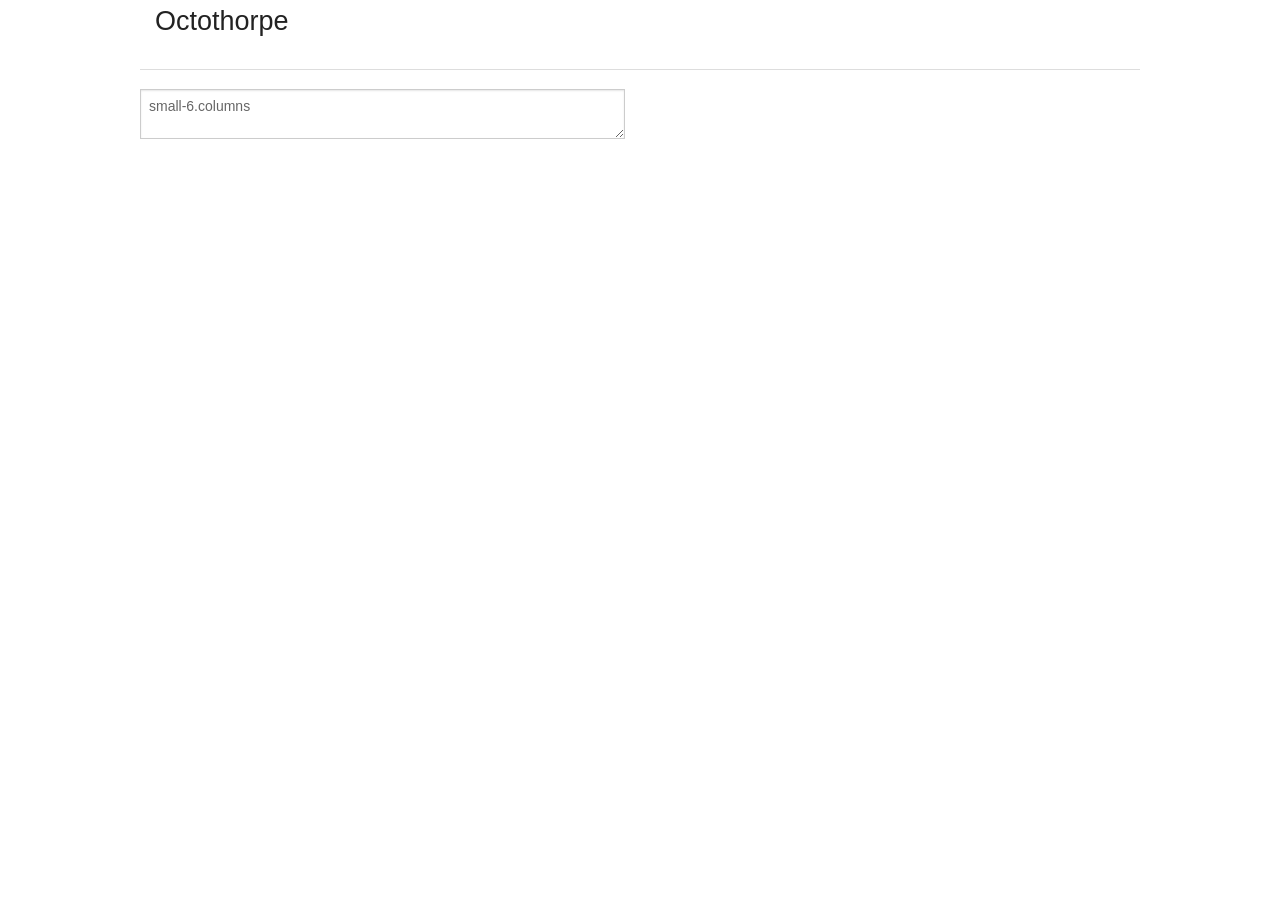
<file: index.html>
<!doctype html>
<html class="no-js" lang="en">
  <head>
    <meta charset="utf-8" />
    <meta name="viewport" content="width=device-width, initial-scale=1.0" />
    <title>Foundation</title>
    <link rel="stylesheet" href="css/app.css" />
    <script src="bower_components/modernizr/modernizr.js"></script>
  </head>
  <body>
    <div class="row">
      <div class="large-12 columns">
        <h3>Octothorpe</h3>
      </div>
    </div>
    
   <!--  <div class="row">
      <div class="large-12 columns">
        <div class="panel">
          <h3>We&rsquo;re stoked you want to try Foundation! </h3>
          <p>To get going, this file (index.html) includes some basic styles you can modify, play around with, or totally destroy to get going.</p>
          <p>Once you've exhausted the fun in this document, you should check out:</p>
          <div class="row">
            <div class="large-4 medium-4 columns">
              <p><a href="http://foundation.zurb.com/docs">Foundation Documentation</a><br />Everything you need to know about using the framework.</p>
            </div>
            <div class="large-4 medium-4 columns">
              <p><a href="http://zurb.com/university/code-skills">Foundation Code Skills</a><br />These online courses offer you a chance to better understand how Foundation works and how you can master it to create awesome projects.</p>
            </div>
            <div class="large-4 medium-4 columns">
              <p><a href="http://foundation.zurb.com/forum">Foundation Forum</a><br />Join the Foundation community to ask a question or show off your knowlege.</p>
            </div>
          </div>
          <div class="row">
            <div class="large-4 medium-4 medium-push-2 columns">
              <p><a href="http://github.com/zurb/foundation">Foundation on Github</a><br />Latest code, issue reports, feature requests and more.</p>
            </div>
            <div class="large-4 medium-4 medium-pull-2 columns">
              <p><a href="https://twitter.com/ZURBfoundation">@zurbfoundation</a><br />Ping us on Twitter if you have questions. When you build something with this we'd love to see it (and send you a totally boss sticker).</p>
            </div>        
          </div>
        </div>
      </div>
    </div> -->

<!-- Grid Example -->
    <div class="row">
<!-- 
      <div class="large-8 medium-8 columns">
        <h5>Here&rsquo;s your basic grid:</h5>
        

        <div class="row">
          <div class="large-12 columns">
            <div class="callout panel">
              <p><strong>This is a twelve column section in a row.</strong> Each of these includes a div.panel element so you can see where the columns are - it's not required at all for the grid.</p>
            </div>
          </div>
        </div>
        <div class="row">
          <div class="large-6 medium-6 columns">
            <div class="callout panel">
              <p>Six columns</p>
            </div>
          </div>
          <div class="large-6 medium-6 columns">
            <div class="callout panel">
              <p>Six columns</p>
            </div>
          </div>
        </div>
        <div class="row">
          <div class="large-4 medium-4 small-4 columns">
            <div class="callout panel">
              <p>Four columns</p>
            </div>
          </div>
          <div class="large-4 medium-4 small-4 columns">
            <div class="callout panel">
              <p>Four columns</p>
            </div>
          </div>
          <div class="large-4 medium-4 small-4 columns">
            <div class="callout panel">
              <p>Four columns</p>
            </div>
          </div>
        </div>
         -->
        <hr />
                
        <!-- <h5>We bet you&rsquo;ll need a form somewhere:</h5> -->
        <form>

      
    

          <div class="row">
            
            <div class="large-6 columns">
              
              <textarea id="markdown" placeholder="small-6.columns"></textarea>
            </div>

            <div class="large-6 columns">
              
                <div id="output"></div>
              <!-- <textarea id="output" placeholder="small-6.columns"></textarea> -->
            </div>

          </div>
        </form>
      </div>     

      
    </div>

    <script src="bower_components/jquery/dist/jquery.min.js"></script>
    <script src="bower_components/foundation/js/foundation.min.js"></script>
    <script src="js/app.js"></script>
  </body>
</html>
</file>
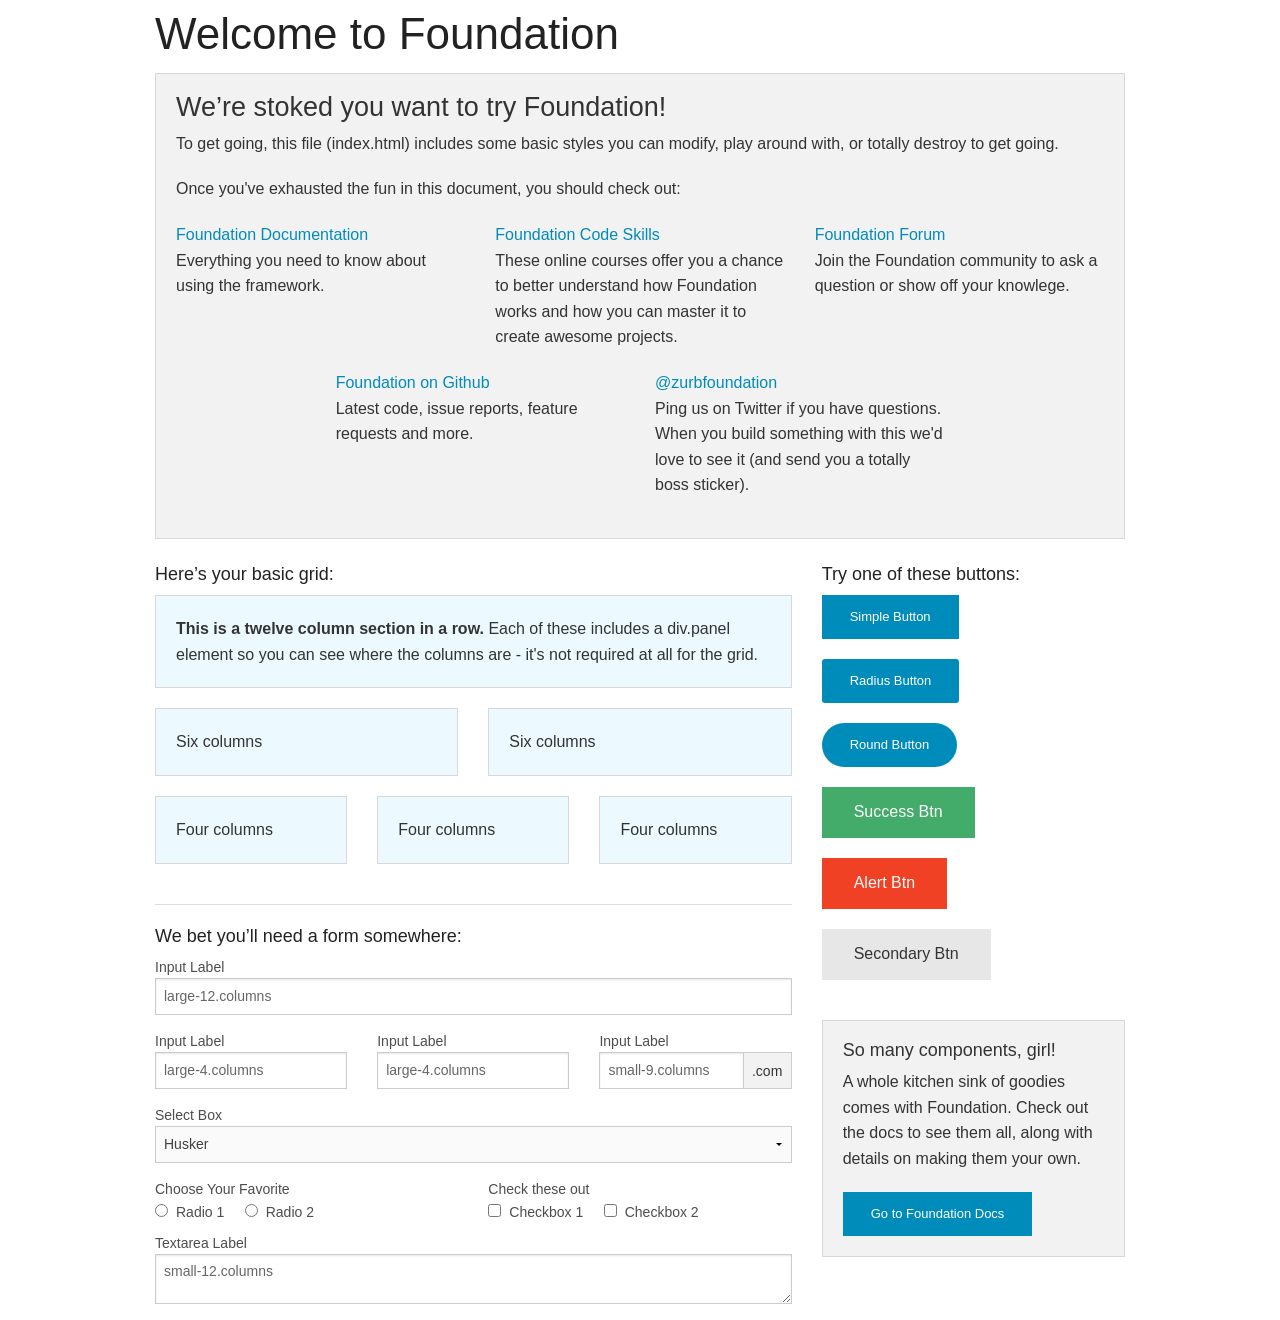
<file: back.html>
<!doctype html>
<html class="no-js" lang="en">
  <head>
    <meta charset="utf-8" />
    <meta name="viewport" content="width=device-width, initial-scale=1.0" />
    <title>Foundation</title>
    <link rel="stylesheet" href="css/app.css" />
    <script src="bower_components/modernizr/modernizr.js"></script>
  </head>
  <body>
    <div class="row">
      <div class="large-12 columns">
        <h1>Welcome to Foundation</h1>
      </div>
    </div>
    
    <div class="row">
      <div class="large-12 columns">
        <div class="panel">
          <h3>We&rsquo;re stoked you want to try Foundation! </h3>
          <p>To get going, this file (index.html) includes some basic styles you can modify, play around with, or totally destroy to get going.</p>
          <p>Once you've exhausted the fun in this document, you should check out:</p>
          <div class="row">
            <div class="large-4 medium-4 columns">
              <p><a href="http://foundation.zurb.com/docs">Foundation Documentation</a><br />Everything you need to know about using the framework.</p>
            </div>
            <div class="large-4 medium-4 columns">
              <p><a href="http://zurb.com/university/code-skills">Foundation Code Skills</a><br />These online courses offer you a chance to better understand how Foundation works and how you can master it to create awesome projects.</p>
            </div>
            <div class="large-4 medium-4 columns">
              <p><a href="http://foundation.zurb.com/forum">Foundation Forum</a><br />Join the Foundation community to ask a question or show off your knowlege.</p>
            </div>
          </div>
          <div class="row">
            <div class="large-4 medium-4 medium-push-2 columns">
              <p><a href="http://github.com/zurb/foundation">Foundation on Github</a><br />Latest code, issue reports, feature requests and more.</p>
            </div>
            <div class="large-4 medium-4 medium-pull-2 columns">
              <p><a href="https://twitter.com/ZURBfoundation">@zurbfoundation</a><br />Ping us on Twitter if you have questions. When you build something with this we'd love to see it (and send you a totally boss sticker).</p>
            </div>        
          </div>
        </div>
      </div>
    </div>

    <div class="row">
      <div class="large-8 medium-8 columns">
        <h5>Here&rsquo;s your basic grid:</h5>
        <!-- Grid Example -->

        <div class="row">
          <div class="large-12 columns">
            <div class="callout panel">
              <p><strong>This is a twelve column section in a row.</strong> Each of these includes a div.panel element so you can see where the columns are - it's not required at all for the grid.</p>
            </div>
          </div>
        </div>
        <div class="row">
          <div class="large-6 medium-6 columns">
            <div class="callout panel">
              <p>Six columns</p>
            </div>
          </div>
          <div class="large-6 medium-6 columns">
            <div class="callout panel">
              <p>Six columns</p>
            </div>
          </div>
        </div>
        <div class="row">
          <div class="large-4 medium-4 small-4 columns">
            <div class="callout panel">
              <p>Four columns</p>
            </div>
          </div>
          <div class="large-4 medium-4 small-4 columns">
            <div class="callout panel">
              <p>Four columns</p>
            </div>
          </div>
          <div class="large-4 medium-4 small-4 columns">
            <div class="callout panel">
              <p>Four columns</p>
            </div>
          </div>
        </div>
        
        <hr />
                
        <h5>We bet you&rsquo;ll need a form somewhere:</h5>
        <form>
          <div class="row">
            <div class="large-12 columns">
              <label>Input Label</label>
              <input type="text" placeholder="large-12.columns" />
            </div>
          </div>
          <div class="row">
            <div class="large-4 medium-4 columns">
              <label>Input Label</label>
              <input type="text" placeholder="large-4.columns" />
            </div>
            <div class="large-4 medium-4 columns">
              <label>Input Label</label>
              <input type="text" placeholder="large-4.columns" />
            </div>
            <div class="large-4 medium-4 columns">
              <div class="row collapse">
                <label>Input Label</label>
                <div class="small-9 columns">
                  <input type="text" placeholder="small-9.columns" />
                </div>
                <div class="small-3 columns">
                  <span class="postfix">.com</span>
                </div>
              </div>
            </div>
          </div>
          <div class="row">
            <div class="large-12 columns">
              <label>Select Box</label>
              <select>
                <option value="husker">Husker</option>
                <option value="starbuck">Starbuck</option>
                <option value="hotdog">Hot Dog</option>
                <option value="apollo">Apollo</option>
              </select>
            </div>
          </div>
          <div class="row">
            <div class="large-6 medium-6 columns">
              <label>Choose Your Favorite</label>
              <input type="radio" name="pokemon" value="Red" id="pokemonRed"><label for="pokemonRed">Radio 1</label>
              <input type="radio" name="pokemon" value="Blue" id="pokemonBlue"><label for="pokemonBlue">Radio 2</label>
            </div>
            <div class="large-6 medium-6 columns">
              <label>Check these out</label>
              <input id="checkbox1" type="checkbox"><label for="checkbox1">Checkbox 1</label>
              <input id="checkbox2" type="checkbox"><label for="checkbox2">Checkbox 2</label>
            </div>
          </div>
          <div class="row">
            <div class="large-12 columns">
              <label>Textarea Label</label>
              <textarea placeholder="small-12.columns"></textarea>
            </div>
          </div>
        </form>
      </div>     

      <div class="large-4 medium-4 columns">
        <h5>Try one of these buttons:</h5>
        <p><a href="#" class="small button">Simple Button</a><br/>
        <a href="#" class="small radius button">Radius Button</a><br/>
        <a href="#" class="small round button">Round Button</a><br/>            
        <a href="#" class="medium success button">Success Btn</a><br/>
        <a href="#" class="medium alert button">Alert Btn</a><br/>
        <a href="#" class="medium secondary button">Secondary Btn</a></p>           
        <div class="panel">
          <h5>So many components, girl!</h5>
          <p>A whole kitchen sink of goodies comes with Foundation. Check out the docs to see them all, along with details on making them your own.</p>
          <a href="http://foundation.zurb.com/docs/" class="small button">Go to Foundation Docs</a>          
        </div>
      </div>
    </div>

    <script src="bower_components/jquery/dist/jquery.min.js"></script>
    <script src="bower_components/foundation/js/foundation.min.js"></script>
    <script src="js/app.js"></script>
  </body>
</html>
</file>
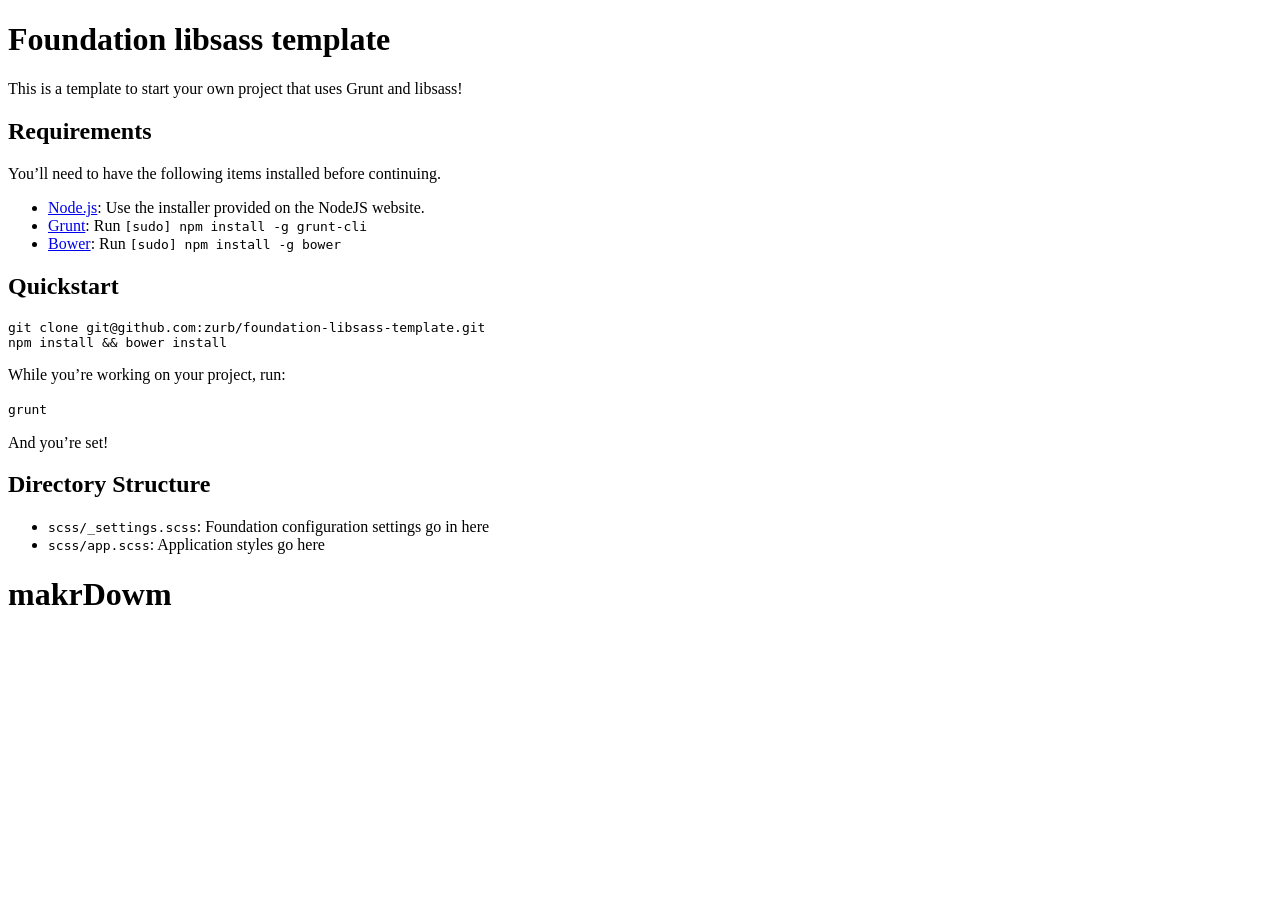
<file: README.html>
<!DOCTYPE html>
<html>
<head>
	<meta charset="utf-8"/>
</head>
<body>
<h1 id="foundationlibsasstemplate">Foundation libsass template</h1>

<p>This is a template to start your own project that uses Grunt and libsass!</p>

<h2 id="requirements">Requirements</h2>

<p>You&#8217;ll need to have the following items installed before continuing.</p>

<ul>
<li><a href="http://nodejs.org">Node.js</a>: Use the installer provided on the NodeJS website.</li>
<li><a href="http://gruntjs.com/">Grunt</a>: Run <code>[sudo] npm install -g grunt-cli</code></li>
<li><a href="http://bower.io">Bower</a>: Run <code>[sudo] npm install -g bower</code></li>
</ul>

<h2 id="quickstart">Quickstart</h2>

<pre><code class="bash">git clone git@github.com:zurb/foundation-libsass-template.git
npm install &amp;&amp; bower install
</code></pre>

<p>While you&#8217;re working on your project, run:</p>

<p><code>grunt</code></p>

<p>And you&#8217;re set!</p>

<h2 id="directorystructure">Directory Structure</h2>

<ul>
<li><code>scss/_settings.scss</code>: Foundation configuration settings go in here</li>
<li><code>scss/app.scss</code>: Application styles go here</li>
</ul>

<h1 id="makrdowm">makrDowm</h1>

</body>
</html>
</file>
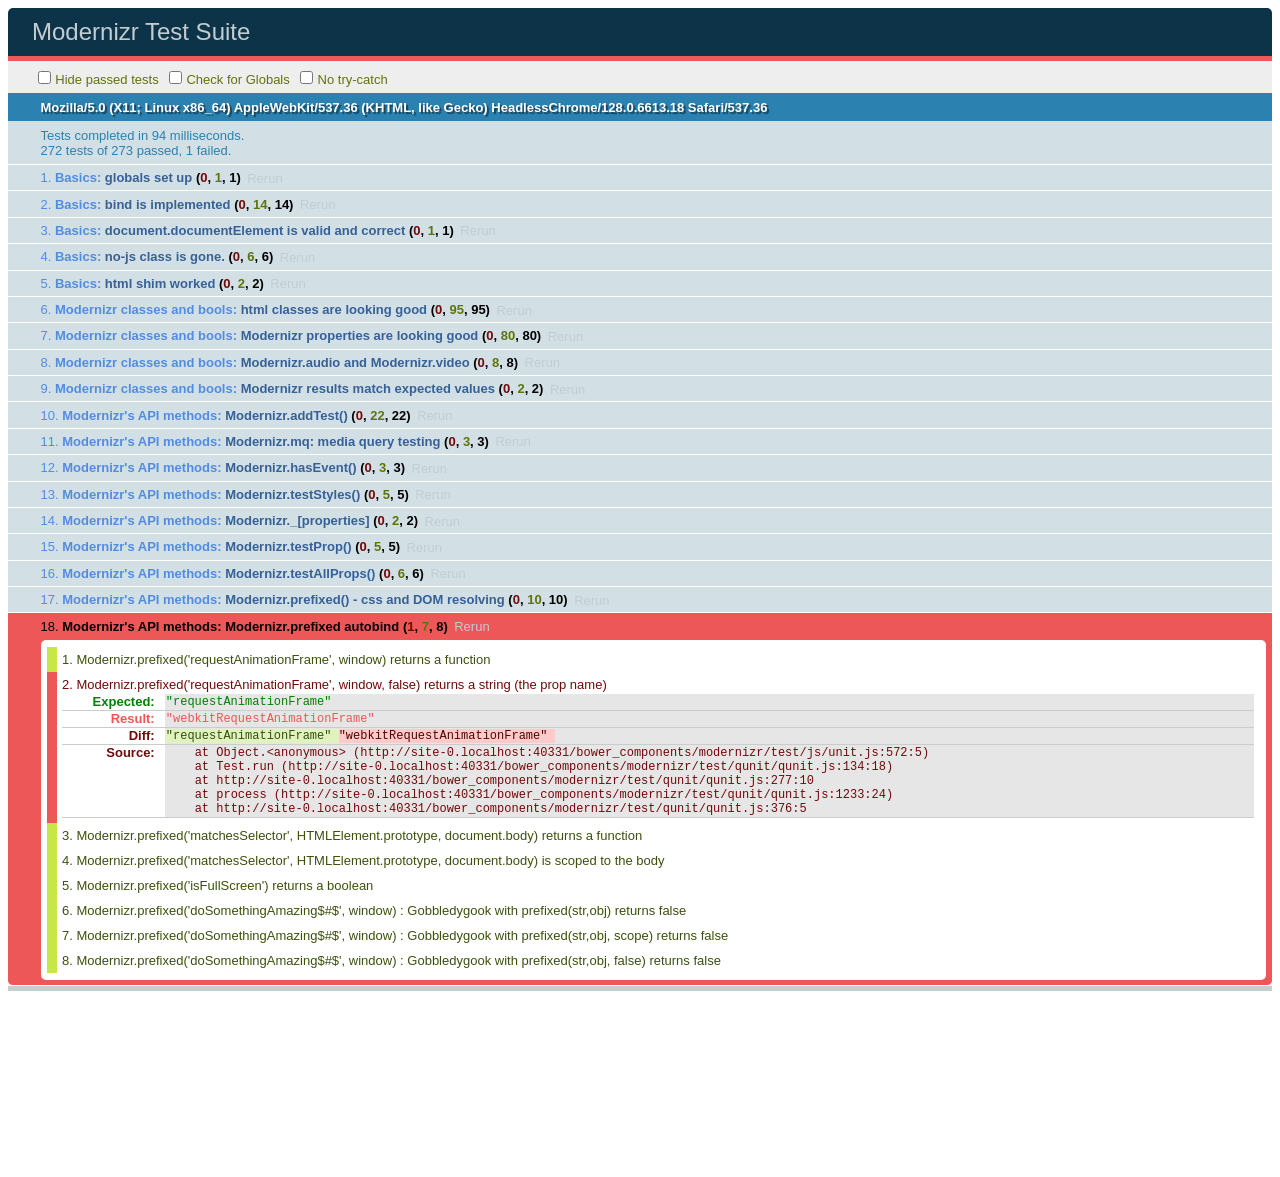
<file: bower_components/modernizr/test/basic.html>
<!DOCTYPE html>
<html class="+no-js no-js- no-js i-has-no-js">
<head>
  <meta charset="UTF-8">
  <title>Modernizr Test Suite</title>
  <link rel="stylesheet" href="qunit/qunit.css">
  <style>
     body { margin-bottom: 150px;}
     #testbed { font-family: Helvetica; color: #444; padding-bottom: 100px;}
     #testbed button { margin: 30px; font-size: 13px;}
     .data-notes, .offScreen { display:none;}
     table { width: 100%;}
     tbody tr:nth-child(even) td, tbody tr:nth-child(even) th {  border: 1px solid #ccc; border-left: 0; border-right: 0;}
     table td:nth-child(even), table th:nth-child(even) { background: #e6e6e6;}
     table tbody tr:hover td, table tbody tr:hover th { background: #e1e100!important;}
     td.wrong { background:red!important;}
     #html5section { visibility: hidden; }
     h1 label { display:none;}
     .output { padding: 0 0 0 16px;}
     .output ul { margin: 0;}
     .output li { color: #854747; }
     .output li.yes{color:#090;}
     .output li b{color:#000;}
     .output {font:14px/1.3 Inconsolata,Consolas,monospace;
                    -webkit-column-count: 5;
                       -moz-column-count: 5;
                            column-count: 5;}
      .output + .output { border-top: 5px solid #ccc; }
      textarea { width: 100%; min-height: 75px;}
      #caniusetrigger { font-size: 38px; font-family: monospace; display:block; }
  </style>

  <script src="https://raw.github.com/Modernizr/Modernizr/master/modernizr.js"></script>

  <script>window.Modernizr || document.write('<script src="../modernizr.js"><\/script>')</script>

  <script src="js/lib/polyfills.js"></script>
  <script src="js/lib/detect-global.js"></script>
  
  <script src="qunit/qunit.js"></script>
  <script src="js/lib/jquery-1.7b2.js"></script>
  
  <script src="js/setup.js"></script>
  
  <script src="js/unit.js"></script>
</head>
<body>
  <h1 id="qunit-header">Modernizr Test Suite</h1>
  <h2 id="qunit-banner"></h2>
  <div id="qunit-testrunner-toolbar"></div>
  <h2 id="qunit-userAgent"></h2>

  <ol id="qunit-tests"></ol>

  <div id="mod-output" class=output></div>
  <div id="mod-feattest-output" class=output></div>


  <br>
 
  <section><aside>this is an aside within a section</aside></section>
  
  
</body>
</html>
</file>
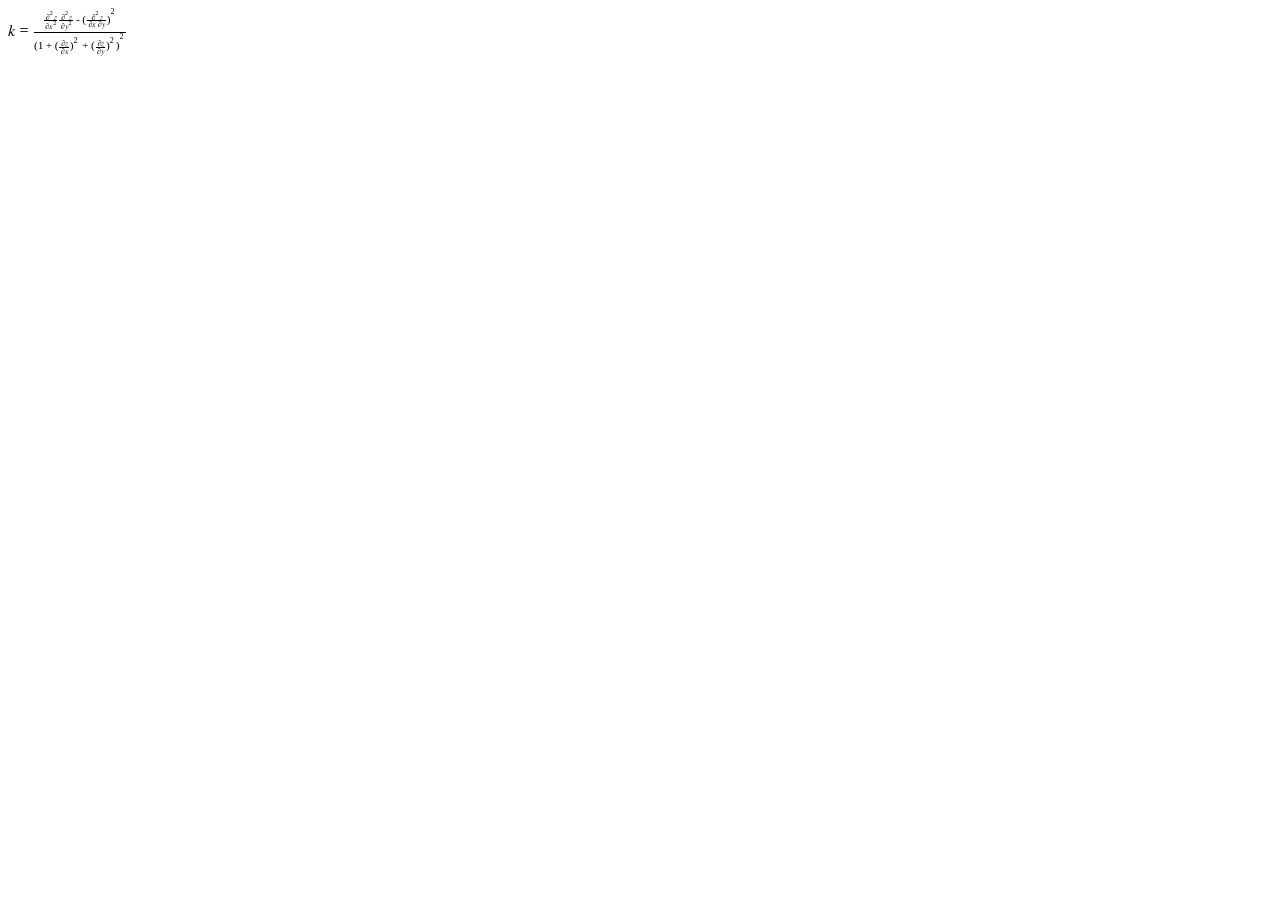
<file: bower_components/modernizr/test/caniuse_files/mathml.html>
<?xml version="1.0" encoding="utf-8"?>
<!DOCTYPE html PUBLIC "-//W3C//DTD XHTML 1.1 plus MathML 2.0//EN" "http://www.w3.org/Math/DTD/mathml2/xhtml-math11-f.dtd"><html xmlns="http://www.w3.org/1999/xhtml" xmlns:html="http://www.w3.org/1999/xhtml">
<head>
	<meta http-equiv="content-type" content="text/html; charset=utf-8" />
	<title>Untitled</title>
</head>
<body>
<math xmlns="http://www.w3.org/1998/Math/MathML">
<mrow>
  <mi>k</mi>
  <mo>=</mo>
  <mfrac>
    <mrow>
      <mfrac>
         <mrow>
          <msup>
            <mo>∂</mo>
            <mn>2</mn>
          </msup>
          <mi>z</mi>
        </mrow>
        <mrow>
          <mo>∂</mo>
          <msup>
            <mi>x</mi>
            <mn>2</mn>
          </msup>
        </mrow>
      </mfrac>
      <mfrac>
        <mrow>
          <msup>
            <mo>∂</mo>
            <mn>2</mn>
          </msup>
          <mi>z</mi>
        </mrow>
        <mrow>
          <mo>∂</mo>
          <msup>
            <mi>y</mi>
            <mn>2</mn>
          </msup>
        </mrow>
      </mfrac>
      <mo>-</mo>
      <msup>
        <mrow>
          <mo>(</mo>
          <mfrac>
            <mrow>
              <msup>
                <mo>∂</mo>
                <mn>2</mn>
              </msup>
              <mi>z</mi>
            </mrow>
            <mrow>
              <mo>∂</mo>
              <mi>x</mi>
              <mo>∂</mo>
              <mi>y</mi>
              </mrow>
          </mfrac>
          <mo>)</mo>
        </mrow>
        <mn>2</mn>
      </msup>
    </mrow>
    <mrow>
      <msup>
        <mrow>
          <mo>(</mo>
          <mn>1</mn>
          <mo>+</mo>
          <msup>
            <mrow>
              <mo>(</mo>
              <mfrac>
                <mrow>
                  <mo>∂</mo>
                  <mi>z</mi>
                </mrow>
                <mrow>
                  <mo>∂</mo>
                  <mi>x</mi>
                </mrow>
              </mfrac>
              <mo>)</mo>
            </mrow>
            <mn>2</mn>
          </msup>
          <mo>+</mo>
          <msup>
            <mrow>
              <mo>(</mo>
              <mfrac>
                <mrow>
                  <mo>∂</mo>
                  <mi>z</mi>
                </mrow>
                <mrow>
                  <mo>∂</mo>
                  <mi>y</mi>
                </mrow>
              </mfrac>
              <mo>)</mo>
            </mrow>
            <mn>2</mn>
          </msup>
          <mo>)</mo>
        </mrow>
        <mn>2</mn>
      </msup>
    </mrow>
  </mfrac>
</mrow>
</math>
</body>
</html>
</file>
<file: css/app.css>
meta.foundation-version {
  font-family: "/5.5.3/"; }

meta.foundation-mq-small {
  font-family: "/only screen/";
  width: 0; }

meta.foundation-mq-small-only {
  font-family: "/only screen and (max-width: 40em)/";
  width: 0; }

meta.foundation-mq-medium {
  font-family: "/only screen and (min-width:40.0625em)/";
  width: 40.0625em; }

meta.foundation-mq-medium-only {
  font-family: "/only screen and (min-width:40.0625em) and (max-width:64em)/";
  width: 40.0625em; }

meta.foundation-mq-large {
  font-family: "/only screen and (min-width:64.0625em)/";
  width: 64.0625em; }

meta.foundation-mq-large-only {
  font-family: "/only screen and (min-width:64.0625em) and (max-width:90em)/";
  width: 64.0625em; }

meta.foundation-mq-xlarge {
  font-family: "/only screen and (min-width:90.0625em)/";
  width: 90.0625em; }

meta.foundation-mq-xlarge-only {
  font-family: "/only screen and (min-width:90.0625em) and (max-width:120em)/";
  width: 90.0625em; }

meta.foundation-mq-xxlarge {
  font-family: "/only screen and (min-width:120.0625em)/";
  width: 120.0625em; }

meta.foundation-data-attribute-namespace {
  font-family: false; }

html, body {
  height: 100%; }

*,
*:before,
*:after {
  -webkit-box-sizing: border-box;
  -moz-box-sizing: border-box;
  box-sizing: border-box; }

html,
body {
  font-size: 100%; }

body {
  background: #fff;
  color: #222;
  cursor: auto;
  font-family: "Helvetica Neue", Helvetica, Roboto, Arial, sans-serif;
  font-style: normal;
  font-weight: normal;
  line-height: 1.5;
  margin: 0;
  padding: 0;
  position: relative; }

a:hover {
  cursor: pointer; }

img {
  max-width: 100%;
  height: auto; }

img {
  -ms-interpolation-mode: bicubic; }

#map_canvas img,
#map_canvas embed,
#map_canvas object,
.map_canvas img,
.map_canvas embed,
.map_canvas object,
.mqa-display img,
.mqa-display embed,
.mqa-display object {
  max-width: none !important; }

.left {
  float: left !important; }

.right {
  float: right !important; }

.clearfix:before, .clearfix:after {
  content: " ";
  display: table; }

.clearfix:after {
  clear: both; }

.hide {
  display: none; }

.invisible {
  visibility: hidden; }

.antialiased {
  -webkit-font-smoothing: antialiased;
  -moz-osx-font-smoothing: grayscale; }

img {
  display: inline-block;
  vertical-align: middle; }

textarea {
  height: auto;
  min-height: 50px; }

select {
  width: 100%; }

.row {
  margin: 0 auto;
  max-width: 62.5rem;
  width: 100%; }
  .row:before, .row:after {
    content: " ";
    display: table; }
  .row:after {
    clear: both; }
  .row.collapse > .column,
  .row.collapse > .columns {
    padding-left: 0;
    padding-right: 0; }
  .row.collapse .row {
    margin-left: 0;
    margin-right: 0; }
  .row .row {
    margin: 0 -0.9375rem;
    max-width: none;
    width: auto; }
    .row .row:before, .row .row:after {
      content: " ";
      display: table; }
    .row .row:after {
      clear: both; }
    .row .row.collapse {
      margin: 0;
      max-width: none;
      width: auto; }
      .row .row.collapse:before, .row .row.collapse:after {
        content: " ";
        display: table; }
      .row .row.collapse:after {
        clear: both; }

.column,
.columns {
  padding-left: 0.9375rem;
  padding-right: 0.9375rem;
  width: 100%;
  float: left; }

.column + .column:last-child,
.columns + .columns:last-child {
  float: right; }

.column + .column.end,
.columns + .columns.end {
  float: left; }

@media only screen {
  .small-push-0 {
    position: relative;
    left: 0;
    right: auto; }
  .small-pull-0 {
    position: relative;
    right: 0;
    left: auto; }
  .small-push-1 {
    position: relative;
    left: 8.3333333333%;
    right: auto; }
  .small-pull-1 {
    position: relative;
    right: 8.3333333333%;
    left: auto; }
  .small-push-2 {
    position: relative;
    left: 16.6666666667%;
    right: auto; }
  .small-pull-2 {
    position: relative;
    right: 16.6666666667%;
    left: auto; }
  .small-push-3 {
    position: relative;
    left: 25%;
    right: auto; }
  .small-pull-3 {
    position: relative;
    right: 25%;
    left: auto; }
  .small-push-4 {
    position: relative;
    left: 33.3333333333%;
    right: auto; }
  .small-pull-4 {
    position: relative;
    right: 33.3333333333%;
    left: auto; }
  .small-push-5 {
    position: relative;
    left: 41.6666666667%;
    right: auto; }
  .small-pull-5 {
    position: relative;
    right: 41.6666666667%;
    left: auto; }
  .small-push-6 {
    position: relative;
    left: 50%;
    right: auto; }
  .small-pull-6 {
    position: relative;
    right: 50%;
    left: auto; }
  .small-push-7 {
    position: relative;
    left: 58.3333333333%;
    right: auto; }
  .small-pull-7 {
    position: relative;
    right: 58.3333333333%;
    left: auto; }
  .small-push-8 {
    position: relative;
    left: 66.6666666667%;
    right: auto; }
  .small-pull-8 {
    position: relative;
    right: 66.6666666667%;
    left: auto; }
  .small-push-9 {
    position: relative;
    left: 75%;
    right: auto; }
  .small-pull-9 {
    position: relative;
    right: 75%;
    left: auto; }
  .small-push-10 {
    position: relative;
    left: 83.3333333333%;
    right: auto; }
  .small-pull-10 {
    position: relative;
    right: 83.3333333333%;
    left: auto; }
  .small-push-11 {
    position: relative;
    left: 91.6666666667%;
    right: auto; }
  .small-pull-11 {
    position: relative;
    right: 91.6666666667%;
    left: auto; }
  .column,
  .columns {
    position: relative;
    padding-left: 0.9375rem;
    padding-right: 0.9375rem;
    float: left; }
  .small-1 {
    width: 8.3333333333%; }
  .small-2 {
    width: 16.6666666667%; }
  .small-3 {
    width: 25%; }
  .small-4 {
    width: 33.3333333333%; }
  .small-5 {
    width: 41.6666666667%; }
  .small-6 {
    width: 50%; }
  .small-7 {
    width: 58.3333333333%; }
  .small-8 {
    width: 66.6666666667%; }
  .small-9 {
    width: 75%; }
  .small-10 {
    width: 83.3333333333%; }
  .small-11 {
    width: 91.6666666667%; }
  .small-12 {
    width: 100%; }
  .small-offset-0 {
    margin-left: 0 !important; }
  .small-offset-1 {
    margin-left: 8.3333333333% !important; }
  .small-offset-2 {
    margin-left: 16.6666666667% !important; }
  .small-offset-3 {
    margin-left: 25% !important; }
  .small-offset-4 {
    margin-left: 33.3333333333% !important; }
  .small-offset-5 {
    margin-left: 41.6666666667% !important; }
  .small-offset-6 {
    margin-left: 50% !important; }
  .small-offset-7 {
    margin-left: 58.3333333333% !important; }
  .small-offset-8 {
    margin-left: 66.6666666667% !important; }
  .small-offset-9 {
    margin-left: 75% !important; }
  .small-offset-10 {
    margin-left: 83.3333333333% !important; }
  .small-offset-11 {
    margin-left: 91.6666666667% !important; }
  .small-reset-order {
    float: left;
    left: auto;
    margin-left: 0;
    margin-right: 0;
    right: auto; }
  .column.small-centered,
  .columns.small-centered {
    margin-left: auto;
    margin-right: auto;
    float: none; }
  .column.small-uncentered,
  .columns.small-uncentered {
    float: left;
    margin-left: 0;
    margin-right: 0; }
  .column.small-centered:last-child,
  .columns.small-centered:last-child {
    float: none; }
  .column.small-uncentered:last-child,
  .columns.small-uncentered:last-child {
    float: left; }
  .column.small-uncentered.opposite,
  .columns.small-uncentered.opposite {
    float: right; }
  .row.small-collapse > .column,
  .row.small-collapse > .columns {
    padding-left: 0;
    padding-right: 0; }
  .row.small-collapse .row {
    margin-left: 0;
    margin-right: 0; }
  .row.small-uncollapse > .column,
  .row.small-uncollapse > .columns {
    padding-left: 0.9375rem;
    padding-right: 0.9375rem;
    float: left; } }

@media only screen and (min-width: 40.0625em) {
  .medium-push-0 {
    position: relative;
    left: 0;
    right: auto; }
  .medium-pull-0 {
    position: relative;
    right: 0;
    left: auto; }
  .medium-push-1 {
    position: relative;
    left: 8.3333333333%;
    right: auto; }
  .medium-pull-1 {
    position: relative;
    right: 8.3333333333%;
    left: auto; }
  .medium-push-2 {
    position: relative;
    left: 16.6666666667%;
    right: auto; }
  .medium-pull-2 {
    position: relative;
    right: 16.6666666667%;
    left: auto; }
  .medium-push-3 {
    position: relative;
    left: 25%;
    right: auto; }
  .medium-pull-3 {
    position: relative;
    right: 25%;
    left: auto; }
  .medium-push-4 {
    position: relative;
    left: 33.3333333333%;
    right: auto; }
  .medium-pull-4 {
    position: relative;
    right: 33.3333333333%;
    left: auto; }
  .medium-push-5 {
    position: relative;
    left: 41.6666666667%;
    right: auto; }
  .medium-pull-5 {
    position: relative;
    right: 41.6666666667%;
    left: auto; }
  .medium-push-6 {
    position: relative;
    left: 50%;
    right: auto; }
  .medium-pull-6 {
    position: relative;
    right: 50%;
    left: auto; }
  .medium-push-7 {
    position: relative;
    left: 58.3333333333%;
    right: auto; }
  .medium-pull-7 {
    position: relative;
    right: 58.3333333333%;
    left: auto; }
  .medium-push-8 {
    position: relative;
    left: 66.6666666667%;
    right: auto; }
  .medium-pull-8 {
    position: relative;
    right: 66.6666666667%;
    left: auto; }
  .medium-push-9 {
    position: relative;
    left: 75%;
    right: auto; }
  .medium-pull-9 {
    position: relative;
    right: 75%;
    left: auto; }
  .medium-push-10 {
    position: relative;
    left: 83.3333333333%;
    right: auto; }
  .medium-pull-10 {
    position: relative;
    right: 83.3333333333%;
    left: auto; }
  .medium-push-11 {
    position: relative;
    left: 91.6666666667%;
    right: auto; }
  .medium-pull-11 {
    position: relative;
    right: 91.6666666667%;
    left: auto; }
  .column,
  .columns {
    position: relative;
    padding-left: 0.9375rem;
    padding-right: 0.9375rem;
    float: left; }
  .medium-1 {
    width: 8.3333333333%; }
  .medium-2 {
    width: 16.6666666667%; }
  .medium-3 {
    width: 25%; }
  .medium-4 {
    width: 33.3333333333%; }
  .medium-5 {
    width: 41.6666666667%; }
  .medium-6 {
    width: 50%; }
  .medium-7 {
    width: 58.3333333333%; }
  .medium-8 {
    width: 66.6666666667%; }
  .medium-9 {
    width: 75%; }
  .medium-10 {
    width: 83.3333333333%; }
  .medium-11 {
    width: 91.6666666667%; }
  .medium-12 {
    width: 100%; }
  .medium-offset-0 {
    margin-left: 0 !important; }
  .medium-offset-1 {
    margin-left: 8.3333333333% !important; }
  .medium-offset-2 {
    margin-left: 16.6666666667% !important; }
  .medium-offset-3 {
    margin-left: 25% !important; }
  .medium-offset-4 {
    margin-left: 33.3333333333% !important; }
  .medium-offset-5 {
    margin-left: 41.6666666667% !important; }
  .medium-offset-6 {
    margin-left: 50% !important; }
  .medium-offset-7 {
    margin-left: 58.3333333333% !important; }
  .medium-offset-8 {
    margin-left: 66.6666666667% !important; }
  .medium-offset-9 {
    margin-left: 75% !important; }
  .medium-offset-10 {
    margin-left: 83.3333333333% !important; }
  .medium-offset-11 {
    margin-left: 91.6666666667% !important; }
  .medium-reset-order {
    float: left;
    left: auto;
    margin-left: 0;
    margin-right: 0;
    right: auto; }
  .column.medium-centered,
  .columns.medium-centered {
    margin-left: auto;
    margin-right: auto;
    float: none; }
  .column.medium-uncentered,
  .columns.medium-uncentered {
    float: left;
    margin-left: 0;
    margin-right: 0; }
  .column.medium-centered:last-child,
  .columns.medium-centered:last-child {
    float: none; }
  .column.medium-uncentered:last-child,
  .columns.medium-uncentered:last-child {
    float: left; }
  .column.medium-uncentered.opposite,
  .columns.medium-uncentered.opposite {
    float: right; }
  .row.medium-collapse > .column,
  .row.medium-collapse > .columns {
    padding-left: 0;
    padding-right: 0; }
  .row.medium-collapse .row {
    margin-left: 0;
    margin-right: 0; }
  .row.medium-uncollapse > .column,
  .row.medium-uncollapse > .columns {
    padding-left: 0.9375rem;
    padding-right: 0.9375rem;
    float: left; }
  .push-0 {
    position: relative;
    left: 0;
    right: auto; }
  .pull-0 {
    position: relative;
    right: 0;
    left: auto; }
  .push-1 {
    position: relative;
    left: 8.3333333333%;
    right: auto; }
  .pull-1 {
    position: relative;
    right: 8.3333333333%;
    left: auto; }
  .push-2 {
    position: relative;
    left: 16.6666666667%;
    right: auto; }
  .pull-2 {
    position: relative;
    right: 16.6666666667%;
    left: auto; }
  .push-3 {
    position: relative;
    left: 25%;
    right: auto; }
  .pull-3 {
    position: relative;
    right: 25%;
    left: auto; }
  .push-4 {
    position: relative;
    left: 33.3333333333%;
    right: auto; }
  .pull-4 {
    position: relative;
    right: 33.3333333333%;
    left: auto; }
  .push-5 {
    position: relative;
    left: 41.6666666667%;
    right: auto; }
  .pull-5 {
    position: relative;
    right: 41.6666666667%;
    left: auto; }
  .push-6 {
    position: relative;
    left: 50%;
    right: auto; }
  .pull-6 {
    position: relative;
    right: 50%;
    left: auto; }
  .push-7 {
    position: relative;
    left: 58.3333333333%;
    right: auto; }
  .pull-7 {
    position: relative;
    right: 58.3333333333%;
    left: auto; }
  .push-8 {
    position: relative;
    left: 66.6666666667%;
    right: auto; }
  .pull-8 {
    position: relative;
    right: 66.6666666667%;
    left: auto; }
  .push-9 {
    position: relative;
    left: 75%;
    right: auto; }
  .pull-9 {
    position: relative;
    right: 75%;
    left: auto; }
  .push-10 {
    position: relative;
    left: 83.3333333333%;
    right: auto; }
  .pull-10 {
    position: relative;
    right: 83.3333333333%;
    left: auto; }
  .push-11 {
    position: relative;
    left: 91.6666666667%;
    right: auto; }
  .pull-11 {
    position: relative;
    right: 91.6666666667%;
    left: auto; } }

@media only screen and (min-width: 64.0625em) {
  .large-push-0 {
    position: relative;
    left: 0;
    right: auto; }
  .large-pull-0 {
    position: relative;
    right: 0;
    left: auto; }
  .large-push-1 {
    position: relative;
    left: 8.3333333333%;
    right: auto; }
  .large-pull-1 {
    position: relative;
    right: 8.3333333333%;
    left: auto; }
  .large-push-2 {
    position: relative;
    left: 16.6666666667%;
    right: auto; }
  .large-pull-2 {
    position: relative;
    right: 16.6666666667%;
    left: auto; }
  .large-push-3 {
    position: relative;
    left: 25%;
    right: auto; }
  .large-pull-3 {
    position: relative;
    right: 25%;
    left: auto; }
  .large-push-4 {
    position: relative;
    left: 33.3333333333%;
    right: auto; }
  .large-pull-4 {
    position: relative;
    right: 33.3333333333%;
    left: auto; }
  .large-push-5 {
    position: relative;
    left: 41.6666666667%;
    right: auto; }
  .large-pull-5 {
    position: relative;
    right: 41.6666666667%;
    left: auto; }
  .large-push-6 {
    position: relative;
    left: 50%;
    right: auto; }
  .large-pull-6 {
    position: relative;
    right: 50%;
    left: auto; }
  .large-push-7 {
    position: relative;
    left: 58.3333333333%;
    right: auto; }
  .large-pull-7 {
    position: relative;
    right: 58.3333333333%;
    left: auto; }
  .large-push-8 {
    position: relative;
    left: 66.6666666667%;
    right: auto; }
  .large-pull-8 {
    position: relative;
    right: 66.6666666667%;
    left: auto; }
  .large-push-9 {
    position: relative;
    left: 75%;
    right: auto; }
  .large-pull-9 {
    position: relative;
    right: 75%;
    left: auto; }
  .large-push-10 {
    position: relative;
    left: 83.3333333333%;
    right: auto; }
  .large-pull-10 {
    position: relative;
    right: 83.3333333333%;
    left: auto; }
  .large-push-11 {
    position: relative;
    left: 91.6666666667%;
    right: auto; }
  .large-pull-11 {
    position: relative;
    right: 91.6666666667%;
    left: auto; }
  .column,
  .columns {
    position: relative;
    padding-left: 0.9375rem;
    padding-right: 0.9375rem;
    float: left; }
  .large-1 {
    width: 8.3333333333%; }
  .large-2 {
    width: 16.6666666667%; }
  .large-3 {
    width: 25%; }
  .large-4 {
    width: 33.3333333333%; }
  .large-5 {
    width: 41.6666666667%; }
  .large-6 {
    width: 50%; }
  .large-7 {
    width: 58.3333333333%; }
  .large-8 {
    width: 66.6666666667%; }
  .large-9 {
    width: 75%; }
  .large-10 {
    width: 83.3333333333%; }
  .large-11 {
    width: 91.6666666667%; }
  .large-12 {
    width: 100%; }
  .large-offset-0 {
    margin-left: 0 !important; }
  .large-offset-1 {
    margin-left: 8.3333333333% !important; }
  .large-offset-2 {
    margin-left: 16.6666666667% !important; }
  .large-offset-3 {
    margin-left: 25% !important; }
  .large-offset-4 {
    margin-left: 33.3333333333% !important; }
  .large-offset-5 {
    margin-left: 41.6666666667% !important; }
  .large-offset-6 {
    margin-left: 50% !important; }
  .large-offset-7 {
    margin-left: 58.3333333333% !important; }
  .large-offset-8 {
    margin-left: 66.6666666667% !important; }
  .large-offset-9 {
    margin-left: 75% !important; }
  .large-offset-10 {
    margin-left: 83.3333333333% !important; }
  .large-offset-11 {
    margin-left: 91.6666666667% !important; }
  .large-reset-order {
    float: left;
    left: auto;
    margin-left: 0;
    margin-right: 0;
    right: auto; }
  .column.large-centered,
  .columns.large-centered {
    margin-left: auto;
    margin-right: auto;
    float: none; }
  .column.large-uncentered,
  .columns.large-uncentered {
    float: left;
    margin-left: 0;
    margin-right: 0; }
  .column.large-centered:last-child,
  .columns.large-centered:last-child {
    float: none; }
  .column.large-uncentered:last-child,
  .columns.large-uncentered:last-child {
    float: left; }
  .column.large-uncentered.opposite,
  .columns.large-uncentered.opposite {
    float: right; }
  .row.large-collapse > .column,
  .row.large-collapse > .columns {
    padding-left: 0;
    padding-right: 0; }
  .row.large-collapse .row {
    margin-left: 0;
    margin-right: 0; }
  .row.large-uncollapse > .column,
  .row.large-uncollapse > .columns {
    padding-left: 0.9375rem;
    padding-right: 0.9375rem;
    float: left; }
  .push-0 {
    position: relative;
    left: 0;
    right: auto; }
  .pull-0 {
    position: relative;
    right: 0;
    left: auto; }
  .push-1 {
    position: relative;
    left: 8.3333333333%;
    right: auto; }
  .pull-1 {
    position: relative;
    right: 8.3333333333%;
    left: auto; }
  .push-2 {
    position: relative;
    left: 16.6666666667%;
    right: auto; }
  .pull-2 {
    position: relative;
    right: 16.6666666667%;
    left: auto; }
  .push-3 {
    position: relative;
    left: 25%;
    right: auto; }
  .pull-3 {
    position: relative;
    right: 25%;
    left: auto; }
  .push-4 {
    position: relative;
    left: 33.3333333333%;
    right: auto; }
  .pull-4 {
    position: relative;
    right: 33.3333333333%;
    left: auto; }
  .push-5 {
    position: relative;
    left: 41.6666666667%;
    right: auto; }
  .pull-5 {
    position: relative;
    right: 41.6666666667%;
    left: auto; }
  .push-6 {
    position: relative;
    left: 50%;
    right: auto; }
  .pull-6 {
    position: relative;
    right: 50%;
    left: auto; }
  .push-7 {
    position: relative;
    left: 58.3333333333%;
    right: auto; }
  .pull-7 {
    position: relative;
    right: 58.3333333333%;
    left: auto; }
  .push-8 {
    position: relative;
    left: 66.6666666667%;
    right: auto; }
  .pull-8 {
    position: relative;
    right: 66.6666666667%;
    left: auto; }
  .push-9 {
    position: relative;
    left: 75%;
    right: auto; }
  .pull-9 {
    position: relative;
    right: 75%;
    left: auto; }
  .push-10 {
    position: relative;
    left: 83.3333333333%;
    right: auto; }
  .pull-10 {
    position: relative;
    right: 83.3333333333%;
    left: auto; }
  .push-11 {
    position: relative;
    left: 91.6666666667%;
    right: auto; }
  .pull-11 {
    position: relative;
    right: 91.6666666667%;
    left: auto; } }

.accordion {
  margin-bottom: 0;
  margin-left: 0; }
  .accordion:before, .accordion:after {
    content: " ";
    display: table; }
  .accordion:after {
    clear: both; }
  .accordion .accordion-navigation, .accordion dd {
    display: block;
    margin-bottom: 0 !important; }
    .accordion .accordion-navigation.active > a, .accordion dd.active > a {
      background: #e8e8e8;
      color: #222222; }
    .accordion .accordion-navigation > a, .accordion dd > a {
      background: #EFEFEF;
      color: #222222;
      display: block;
      font-family: "Helvetica Neue", Helvetica, Roboto, Arial, sans-serif;
      font-size: 1rem;
      padding: 1rem; }
      .accordion .accordion-navigation > a:hover, .accordion dd > a:hover {
        background: #e3e3e3; }
    .accordion .accordion-navigation > .content, .accordion dd > .content {
      display: none;
      padding: 0.9375rem; }
      .accordion .accordion-navigation > .content.active, .accordion dd > .content.active {
        background: #FFFFFF;
        display: block; }

.alert-box {
  border-style: solid;
  border-width: 1px;
  display: block;
  font-size: 0.8125rem;
  font-weight: normal;
  margin-bottom: 1.25rem;
  padding: 0.875rem 1.5rem 0.875rem 0.875rem;
  position: relative;
  transition: opacity 300ms ease-out;
  background-color: #008CBA;
  border-color: #0078a0;
  color: #FFFFFF; }
  .alert-box .close {
    right: 0.25rem;
    background: inherit;
    color: #333333;
    font-size: 1.375rem;
    line-height: .9;
    margin-top: -0.6875rem;
    opacity: 0.3;
    padding: 0 6px 4px;
    position: absolute;
    top: 50%; }
    .alert-box .close:hover,
    .alert-box .close:focus {
      opacity: 0.5; }
  .alert-box.radius {
    border-radius: 3px; }
  .alert-box.round {
    border-radius: 1000px; }
  .alert-box.success {
    background-color: #43AC6A;
    border-color: #3a945b;
    color: #FFFFFF; }
  .alert-box.alert {
    background-color: #f04124;
    border-color: #de2d0f;
    color: #FFFFFF; }
  .alert-box.secondary {
    background-color: #e7e7e7;
    border-color: #c7c7c7;
    color: #4f4f4f; }
  .alert-box.warning {
    background-color: #f08a24;
    border-color: #de770f;
    color: #FFFFFF; }
  .alert-box.info {
    background-color: #a0d3e8;
    border-color: #74bfdd;
    color: #4f4f4f; }
  .alert-box.alert-close {
    opacity: 0; }

[class*="block-grid-"] {
  display: block;
  padding: 0;
  margin: 0 -0.625rem; }
  [class*="block-grid-"]:before, [class*="block-grid-"]:after {
    content: " ";
    display: table; }
  [class*="block-grid-"]:after {
    clear: both; }
  [class*="block-grid-"] > li {
    display: block;
    float: left;
    height: auto;
    padding: 0 0.625rem 1.25rem; }

@media only screen {
  .small-block-grid-1 > li {
    list-style: none;
    width: 100%; }
    .small-block-grid-1 > li:nth-of-type(1n) {
      clear: none; }
    .small-block-grid-1 > li:nth-of-type(1n+1) {
      clear: both; }
  .small-block-grid-2 > li {
    list-style: none;
    width: 50%; }
    .small-block-grid-2 > li:nth-of-type(1n) {
      clear: none; }
    .small-block-grid-2 > li:nth-of-type(2n+1) {
      clear: both; }
  .small-block-grid-3 > li {
    list-style: none;
    width: 33.3333333333%; }
    .small-block-grid-3 > li:nth-of-type(1n) {
      clear: none; }
    .small-block-grid-3 > li:nth-of-type(3n+1) {
      clear: both; }
  .small-block-grid-4 > li {
    list-style: none;
    width: 25%; }
    .small-block-grid-4 > li:nth-of-type(1n) {
      clear: none; }
    .small-block-grid-4 > li:nth-of-type(4n+1) {
      clear: both; }
  .small-block-grid-5 > li {
    list-style: none;
    width: 20%; }
    .small-block-grid-5 > li:nth-of-type(1n) {
      clear: none; }
    .small-block-grid-5 > li:nth-of-type(5n+1) {
      clear: both; }
  .small-block-grid-6 > li {
    list-style: none;
    width: 16.6666666667%; }
    .small-block-grid-6 > li:nth-of-type(1n) {
      clear: none; }
    .small-block-grid-6 > li:nth-of-type(6n+1) {
      clear: both; }
  .small-block-grid-7 > li {
    list-style: none;
    width: 14.2857142857%; }
    .small-block-grid-7 > li:nth-of-type(1n) {
      clear: none; }
    .small-block-grid-7 > li:nth-of-type(7n+1) {
      clear: both; }
  .small-block-grid-8 > li {
    list-style: none;
    width: 12.5%; }
    .small-block-grid-8 > li:nth-of-type(1n) {
      clear: none; }
    .small-block-grid-8 > li:nth-of-type(8n+1) {
      clear: both; }
  .small-block-grid-9 > li {
    list-style: none;
    width: 11.1111111111%; }
    .small-block-grid-9 > li:nth-of-type(1n) {
      clear: none; }
    .small-block-grid-9 > li:nth-of-type(9n+1) {
      clear: both; }
  .small-block-grid-10 > li {
    list-style: none;
    width: 10%; }
    .small-block-grid-10 > li:nth-of-type(1n) {
      clear: none; }
    .small-block-grid-10 > li:nth-of-type(10n+1) {
      clear: both; }
  .small-block-grid-11 > li {
    list-style: none;
    width: 9.0909090909%; }
    .small-block-grid-11 > li:nth-of-type(1n) {
      clear: none; }
    .small-block-grid-11 > li:nth-of-type(11n+1) {
      clear: both; }
  .small-block-grid-12 > li {
    list-style: none;
    width: 8.3333333333%; }
    .small-block-grid-12 > li:nth-of-type(1n) {
      clear: none; }
    .small-block-grid-12 > li:nth-of-type(12n+1) {
      clear: both; } }

@media only screen and (min-width: 40.0625em) {
  .medium-block-grid-1 > li {
    list-style: none;
    width: 100%; }
    .medium-block-grid-1 > li:nth-of-type(1n) {
      clear: none; }
    .medium-block-grid-1 > li:nth-of-type(1n+1) {
      clear: both; }
  .medium-block-grid-2 > li {
    list-style: none;
    width: 50%; }
    .medium-block-grid-2 > li:nth-of-type(1n) {
      clear: none; }
    .medium-block-grid-2 > li:nth-of-type(2n+1) {
      clear: both; }
  .medium-block-grid-3 > li {
    list-style: none;
    width: 33.3333333333%; }
    .medium-block-grid-3 > li:nth-of-type(1n) {
      clear: none; }
    .medium-block-grid-3 > li:nth-of-type(3n+1) {
      clear: both; }
  .medium-block-grid-4 > li {
    list-style: none;
    width: 25%; }
    .medium-block-grid-4 > li:nth-of-type(1n) {
      clear: none; }
    .medium-block-grid-4 > li:nth-of-type(4n+1) {
      clear: both; }
  .medium-block-grid-5 > li {
    list-style: none;
    width: 20%; }
    .medium-block-grid-5 > li:nth-of-type(1n) {
      clear: none; }
    .medium-block-grid-5 > li:nth-of-type(5n+1) {
      clear: both; }
  .medium-block-grid-6 > li {
    list-style: none;
    width: 16.6666666667%; }
    .medium-block-grid-6 > li:nth-of-type(1n) {
      clear: none; }
    .medium-block-grid-6 > li:nth-of-type(6n+1) {
      clear: both; }
  .medium-block-grid-7 > li {
    list-style: none;
    width: 14.2857142857%; }
    .medium-block-grid-7 > li:nth-of-type(1n) {
      clear: none; }
    .medium-block-grid-7 > li:nth-of-type(7n+1) {
      clear: both; }
  .medium-block-grid-8 > li {
    list-style: none;
    width: 12.5%; }
    .medium-block-grid-8 > li:nth-of-type(1n) {
      clear: none; }
    .medium-block-grid-8 > li:nth-of-type(8n+1) {
      clear: both; }
  .medium-block-grid-9 > li {
    list-style: none;
    width: 11.1111111111%; }
    .medium-block-grid-9 > li:nth-of-type(1n) {
      clear: none; }
    .medium-block-grid-9 > li:nth-of-type(9n+1) {
      clear: both; }
  .medium-block-grid-10 > li {
    list-style: none;
    width: 10%; }
    .medium-block-grid-10 > li:nth-of-type(1n) {
      clear: none; }
    .medium-block-grid-10 > li:nth-of-type(10n+1) {
      clear: both; }
  .medium-block-grid-11 > li {
    list-style: none;
    width: 9.0909090909%; }
    .medium-block-grid-11 > li:nth-of-type(1n) {
      clear: none; }
    .medium-block-grid-11 > li:nth-of-type(11n+1) {
      clear: both; }
  .medium-block-grid-12 > li {
    list-style: none;
    width: 8.3333333333%; }
    .medium-block-grid-12 > li:nth-of-type(1n) {
      clear: none; }
    .medium-block-grid-12 > li:nth-of-type(12n+1) {
      clear: both; } }

@media only screen and (min-width: 64.0625em) {
  .large-block-grid-1 > li {
    list-style: none;
    width: 100%; }
    .large-block-grid-1 > li:nth-of-type(1n) {
      clear: none; }
    .large-block-grid-1 > li:nth-of-type(1n+1) {
      clear: both; }
  .large-block-grid-2 > li {
    list-style: none;
    width: 50%; }
    .large-block-grid-2 > li:nth-of-type(1n) {
      clear: none; }
    .large-block-grid-2 > li:nth-of-type(2n+1) {
      clear: both; }
  .large-block-grid-3 > li {
    list-style: none;
    width: 33.3333333333%; }
    .large-block-grid-3 > li:nth-of-type(1n) {
      clear: none; }
    .large-block-grid-3 > li:nth-of-type(3n+1) {
      clear: both; }
  .large-block-grid-4 > li {
    list-style: none;
    width: 25%; }
    .large-block-grid-4 > li:nth-of-type(1n) {
      clear: none; }
    .large-block-grid-4 > li:nth-of-type(4n+1) {
      clear: both; }
  .large-block-grid-5 > li {
    list-style: none;
    width: 20%; }
    .large-block-grid-5 > li:nth-of-type(1n) {
      clear: none; }
    .large-block-grid-5 > li:nth-of-type(5n+1) {
      clear: both; }
  .large-block-grid-6 > li {
    list-style: none;
    width: 16.6666666667%; }
    .large-block-grid-6 > li:nth-of-type(1n) {
      clear: none; }
    .large-block-grid-6 > li:nth-of-type(6n+1) {
      clear: both; }
  .large-block-grid-7 > li {
    list-style: none;
    width: 14.2857142857%; }
    .large-block-grid-7 > li:nth-of-type(1n) {
      clear: none; }
    .large-block-grid-7 > li:nth-of-type(7n+1) {
      clear: both; }
  .large-block-grid-8 > li {
    list-style: none;
    width: 12.5%; }
    .large-block-grid-8 > li:nth-of-type(1n) {
      clear: none; }
    .large-block-grid-8 > li:nth-of-type(8n+1) {
      clear: both; }
  .large-block-grid-9 > li {
    list-style: none;
    width: 11.1111111111%; }
    .large-block-grid-9 > li:nth-of-type(1n) {
      clear: none; }
    .large-block-grid-9 > li:nth-of-type(9n+1) {
      clear: both; }
  .large-block-grid-10 > li {
    list-style: none;
    width: 10%; }
    .large-block-grid-10 > li:nth-of-type(1n) {
      clear: none; }
    .large-block-grid-10 > li:nth-of-type(10n+1) {
      clear: both; }
  .large-block-grid-11 > li {
    list-style: none;
    width: 9.0909090909%; }
    .large-block-grid-11 > li:nth-of-type(1n) {
      clear: none; }
    .large-block-grid-11 > li:nth-of-type(11n+1) {
      clear: both; }
  .large-block-grid-12 > li {
    list-style: none;
    width: 8.3333333333%; }
    .large-block-grid-12 > li:nth-of-type(1n) {
      clear: none; }
    .large-block-grid-12 > li:nth-of-type(12n+1) {
      clear: both; } }

.breadcrumbs {
  border-style: solid;
  border-width: 1px;
  display: block;
  list-style: none;
  margin-left: 0;
  overflow: hidden;
  padding: 0.5625rem 0.875rem 0.5625rem;
  background-color: #f4f4f4;
  border-color: gainsboro;
  border-radius: 3px; }
  .breadcrumbs > * {
    color: #008CBA;
    float: left;
    font-size: 0.6875rem;
    line-height: 0.6875rem;
    margin: 0;
    text-transform: uppercase; }
    .breadcrumbs > *:hover a, .breadcrumbs > *:focus a {
      text-decoration: underline; }
    .breadcrumbs > * a {
      color: #008CBA; }
    .breadcrumbs > *.current {
      color: #333333;
      cursor: default; }
      .breadcrumbs > *.current a {
        color: #333333;
        cursor: default; }
      .breadcrumbs > *.current:hover, .breadcrumbs > *.current:hover a,
      .breadcrumbs > *.current:focus, .breadcrumbs > *.current:focus a {
        text-decoration: none; }
    .breadcrumbs > *.unavailable {
      color: #999999; }
      .breadcrumbs > *.unavailable a {
        color: #999999; }
      .breadcrumbs > *.unavailable:hover,
      .breadcrumbs > *.unavailable:hover a,
      .breadcrumbs > *.unavailable:focus,
      .breadcrumbs > *.unavailable a:focus {
        color: #999999;
        cursor: not-allowed;
        text-decoration: none; }
    .breadcrumbs > *:before {
      color: #AAAAAA;
      content: "/";
      margin: 0 0.75rem;
      position: relative;
      top: 1px; }
    .breadcrumbs > *:first-child:before {
      content: " ";
      margin: 0; }

/* Accessibility - hides the forward slash */
[aria-label="breadcrumbs"] [aria-hidden="true"]:after {
  content: "/"; }

button, .button {
  -webkit-appearance: none;
  -moz-appearance: none;
  border-radius: 0;
  border-style: solid;
  border-width: 0;
  cursor: pointer;
  font-family: "Helvetica Neue", Helvetica, Roboto, Arial, sans-serif;
  font-weight: normal;
  line-height: normal;
  margin: 0 0 1.25rem;
  position: relative;
  text-align: center;
  text-decoration: none;
  display: inline-block;
  padding: 1rem 2rem 1.0625rem 2rem;
  font-size: 1rem;
  background-color: #008CBA;
  border-color: #007095;
  color: #FFFFFF;
  transition: background-color 300ms ease-out; }
  button:hover,
  button:focus, .button:hover,
  .button:focus {
    background-color: #007095; }
  button:hover,
  button:focus, .button:hover,
  .button:focus {
    color: #FFFFFF; }
  button.secondary, .button.secondary {
    background-color: #e7e7e7;
    border-color: #b9b9b9;
    color: #333333; }
    button.secondary:hover,
    button.secondary:focus, .button.secondary:hover,
    .button.secondary:focus {
      background-color: #b9b9b9; }
    button.secondary:hover,
    button.secondary:focus, .button.secondary:hover,
    .button.secondary:focus {
      color: #333333; }
  button.success, .button.success {
    background-color: #43AC6A;
    border-color: #368a55;
    color: #FFFFFF; }
    button.success:hover,
    button.success:focus, .button.success:hover,
    .button.success:focus {
      background-color: #368a55; }
    button.success:hover,
    button.success:focus, .button.success:hover,
    .button.success:focus {
      color: #FFFFFF; }
  button.alert, .button.alert {
    background-color: #f04124;
    border-color: #cf2a0e;
    color: #FFFFFF; }
    button.alert:hover,
    button.alert:focus, .button.alert:hover,
    .button.alert:focus {
      background-color: #cf2a0e; }
    button.alert:hover,
    button.alert:focus, .button.alert:hover,
    .button.alert:focus {
      color: #FFFFFF; }
  button.warning, .button.warning {
    background-color: #f08a24;
    border-color: #cf6e0e;
    color: #FFFFFF; }
    button.warning:hover,
    button.warning:focus, .button.warning:hover,
    .button.warning:focus {
      background-color: #cf6e0e; }
    button.warning:hover,
    button.warning:focus, .button.warning:hover,
    .button.warning:focus {
      color: #FFFFFF; }
  button.info, .button.info {
    background-color: #a0d3e8;
    border-color: #61b6d9;
    color: #333333; }
    button.info:hover,
    button.info:focus, .button.info:hover,
    .button.info:focus {
      background-color: #61b6d9; }
    button.info:hover,
    button.info:focus, .button.info:hover,
    .button.info:focus {
      color: #FFFFFF; }
  button.large, .button.large {
    padding: 1.125rem 2.25rem 1.1875rem 2.25rem;
    font-size: 1.25rem; }
  button.small, .button.small {
    padding: 0.875rem 1.75rem 0.9375rem 1.75rem;
    font-size: 0.8125rem; }
  button.tiny, .button.tiny {
    padding: 0.625rem 1.25rem 0.6875rem 1.25rem;
    font-size: 0.6875rem; }
  button.expand, .button.expand {
    padding: 1rem 2rem 1.0625rem 2rem;
    font-size: 1rem;
    padding-bottom: 1.0625rem;
    padding-top: 1rem;
    padding-left: 1rem;
    padding-right: 1rem;
    width: 100%; }
  button.left-align, .button.left-align {
    text-align: left;
    text-indent: 0.75rem; }
  button.right-align, .button.right-align {
    text-align: right;
    padding-right: 0.75rem; }
  button.radius, .button.radius {
    border-radius: 3px; }
  button.round, .button.round {
    border-radius: 1000px; }
  button.disabled, button[disabled], .button.disabled, .button[disabled] {
    background-color: #008CBA;
    border-color: #007095;
    color: #FFFFFF;
    box-shadow: none;
    cursor: default;
    opacity: 0.7; }
    button.disabled:hover,
    button.disabled:focus, button[disabled]:hover,
    button[disabled]:focus, .button.disabled:hover,
    .button.disabled:focus, .button[disabled]:hover,
    .button[disabled]:focus {
      background-color: #007095; }
    button.disabled:hover,
    button.disabled:focus, button[disabled]:hover,
    button[disabled]:focus, .button.disabled:hover,
    .button.disabled:focus, .button[disabled]:hover,
    .button[disabled]:focus {
      color: #FFFFFF; }
    button.disabled:hover,
    button.disabled:focus, button[disabled]:hover,
    button[disabled]:focus, .button.disabled:hover,
    .button.disabled:focus, .button[disabled]:hover,
    .button[disabled]:focus {
      background-color: #008CBA; }
    button.disabled.secondary, button[disabled].secondary, .button.disabled.secondary, .button[disabled].secondary {
      background-color: #e7e7e7;
      border-color: #b9b9b9;
      color: #333333;
      box-shadow: none;
      cursor: default;
      opacity: 0.7; }
      button.disabled.secondary:hover,
      button.disabled.secondary:focus, button[disabled].secondary:hover,
      button[disabled].secondary:focus, .button.disabled.secondary:hover,
      .button.disabled.secondary:focus, .button[disabled].secondary:hover,
      .button[disabled].secondary:focus {
        background-color: #b9b9b9; }
      button.disabled.secondary:hover,
      button.disabled.secondary:focus, button[disabled].secondary:hover,
      button[disabled].secondary:focus, .button.disabled.secondary:hover,
      .button.disabled.secondary:focus, .button[disabled].secondary:hover,
      .button[disabled].secondary:focus {
        color: #333333; }
      button.disabled.secondary:hover,
      button.disabled.secondary:focus, button[disabled].secondary:hover,
      button[disabled].secondary:focus, .button.disabled.secondary:hover,
      .button.disabled.secondary:focus, .button[disabled].secondary:hover,
      .button[disabled].secondary:focus {
        background-color: #e7e7e7; }
    button.disabled.success, button[disabled].success, .button.disabled.success, .button[disabled].success {
      background-color: #43AC6A;
      border-color: #368a55;
      color: #FFFFFF;
      box-shadow: none;
      cursor: default;
      opacity: 0.7; }
      button.disabled.success:hover,
      button.disabled.success:focus, button[disabled].success:hover,
      button[disabled].success:focus, .button.disabled.success:hover,
      .button.disabled.success:focus, .button[disabled].success:hover,
      .button[disabled].success:focus {
        background-color: #368a55; }
      button.disabled.success:hover,
      button.disabled.success:focus, button[disabled].success:hover,
      button[disabled].success:focus, .button.disabled.success:hover,
      .button.disabled.success:focus, .button[disabled].success:hover,
      .button[disabled].success:focus {
        color: #FFFFFF; }
      button.disabled.success:hover,
      button.disabled.success:focus, button[disabled].success:hover,
      button[disabled].success:focus, .button.disabled.success:hover,
      .button.disabled.success:focus, .button[disabled].success:hover,
      .button[disabled].success:focus {
        background-color: #43AC6A; }
    button.disabled.alert, button[disabled].alert, .button.disabled.alert, .button[disabled].alert {
      background-color: #f04124;
      border-color: #cf2a0e;
      color: #FFFFFF;
      box-shadow: none;
      cursor: default;
      opacity: 0.7; }
      button.disabled.alert:hover,
      button.disabled.alert:focus, button[disabled].alert:hover,
      button[disabled].alert:focus, .button.disabled.alert:hover,
      .button.disabled.alert:focus, .button[disabled].alert:hover,
      .button[disabled].alert:focus {
        background-color: #cf2a0e; }
      button.disabled.alert:hover,
      button.disabled.alert:focus, button[disabled].alert:hover,
      button[disabled].alert:focus, .button.disabled.alert:hover,
      .button.disabled.alert:focus, .button[disabled].alert:hover,
      .button[disabled].alert:focus {
        color: #FFFFFF; }
      button.disabled.alert:hover,
      button.disabled.alert:focus, button[disabled].alert:hover,
      button[disabled].alert:focus, .button.disabled.alert:hover,
      .button.disabled.alert:focus, .button[disabled].alert:hover,
      .button[disabled].alert:focus {
        background-color: #f04124; }
    button.disabled.warning, button[disabled].warning, .button.disabled.warning, .button[disabled].warning {
      background-color: #f08a24;
      border-color: #cf6e0e;
      color: #FFFFFF;
      box-shadow: none;
      cursor: default;
      opacity: 0.7; }
      button.disabled.warning:hover,
      button.disabled.warning:focus, button[disabled].warning:hover,
      button[disabled].warning:focus, .button.disabled.warning:hover,
      .button.disabled.warning:focus, .button[disabled].warning:hover,
      .button[disabled].warning:focus {
        background-color: #cf6e0e; }
      button.disabled.warning:hover,
      button.disabled.warning:focus, button[disabled].warning:hover,
      button[disabled].warning:focus, .button.disabled.warning:hover,
      .button.disabled.warning:focus, .button[disabled].warning:hover,
      .button[disabled].warning:focus {
        color: #FFFFFF; }
      button.disabled.warning:hover,
      button.disabled.warning:focus, button[disabled].warning:hover,
      button[disabled].warning:focus, .button.disabled.warning:hover,
      .button.disabled.warning:focus, .button[disabled].warning:hover,
      .button[disabled].warning:focus {
        background-color: #f08a24; }
    button.disabled.info, button[disabled].info, .button.disabled.info, .button[disabled].info {
      background-color: #a0d3e8;
      border-color: #61b6d9;
      color: #333333;
      box-shadow: none;
      cursor: default;
      opacity: 0.7; }
      button.disabled.info:hover,
      button.disabled.info:focus, button[disabled].info:hover,
      button[disabled].info:focus, .button.disabled.info:hover,
      .button.disabled.info:focus, .button[disabled].info:hover,
      .button[disabled].info:focus {
        background-color: #61b6d9; }
      button.disabled.info:hover,
      button.disabled.info:focus, button[disabled].info:hover,
      button[disabled].info:focus, .button.disabled.info:hover,
      .button.disabled.info:focus, .button[disabled].info:hover,
      .button[disabled].info:focus {
        color: #FFFFFF; }
      button.disabled.info:hover,
      button.disabled.info:focus, button[disabled].info:hover,
      button[disabled].info:focus, .button.disabled.info:hover,
      .button.disabled.info:focus, .button[disabled].info:hover,
      .button[disabled].info:focus {
        background-color: #a0d3e8; }

button::-moz-focus-inner {
  border: 0;
  padding: 0; }

@media only screen and (min-width: 40.0625em) {
  button, .button {
    display: inline-block; } }

.button-group {
  list-style: none;
  margin: 0;
  left: 0; }
  .button-group:before, .button-group:after {
    content: " ";
    display: table; }
  .button-group:after {
    clear: both; }
  .button-group.even-2 li {
    display: inline-block;
    margin: 0 -2px;
    width: 50%; }
    .button-group.even-2 li > button, .button-group.even-2 li .button {
      border-left: 1px solid;
      border-color: rgba(255, 255, 255, 0.5); }
    .button-group.even-2 li:first-child button, .button-group.even-2 li:first-child .button {
      border-left: 0; }
    .button-group.even-2 li button, .button-group.even-2 li .button {
      width: 100%; }
  .button-group.even-3 li {
    display: inline-block;
    margin: 0 -2px;
    width: 33.3333333333%; }
    .button-group.even-3 li > button, .button-group.even-3 li .button {
      border-left: 1px solid;
      border-color: rgba(255, 255, 255, 0.5); }
    .button-group.even-3 li:first-child button, .button-group.even-3 li:first-child .button {
      border-left: 0; }
    .button-group.even-3 li button, .button-group.even-3 li .button {
      width: 100%; }
  .button-group.even-4 li {
    display: inline-block;
    margin: 0 -2px;
    width: 25%; }
    .button-group.even-4 li > button, .button-group.even-4 li .button {
      border-left: 1px solid;
      border-color: rgba(255, 255, 255, 0.5); }
    .button-group.even-4 li:first-child button, .button-group.even-4 li:first-child .button {
      border-left: 0; }
    .button-group.even-4 li button, .button-group.even-4 li .button {
      width: 100%; }
  .button-group.even-5 li {
    display: inline-block;
    margin: 0 -2px;
    width: 20%; }
    .button-group.even-5 li > button, .button-group.even-5 li .button {
      border-left: 1px solid;
      border-color: rgba(255, 255, 255, 0.5); }
    .button-group.even-5 li:first-child button, .button-group.even-5 li:first-child .button {
      border-left: 0; }
    .button-group.even-5 li button, .button-group.even-5 li .button {
      width: 100%; }
  .button-group.even-6 li {
    display: inline-block;
    margin: 0 -2px;
    width: 16.6666666667%; }
    .button-group.even-6 li > button, .button-group.even-6 li .button {
      border-left: 1px solid;
      border-color: rgba(255, 255, 255, 0.5); }
    .button-group.even-6 li:first-child button, .button-group.even-6 li:first-child .button {
      border-left: 0; }
    .button-group.even-6 li button, .button-group.even-6 li .button {
      width: 100%; }
  .button-group.even-7 li {
    display: inline-block;
    margin: 0 -2px;
    width: 14.2857142857%; }
    .button-group.even-7 li > button, .button-group.even-7 li .button {
      border-left: 1px solid;
      border-color: rgba(255, 255, 255, 0.5); }
    .button-group.even-7 li:first-child button, .button-group.even-7 li:first-child .button {
      border-left: 0; }
    .button-group.even-7 li button, .button-group.even-7 li .button {
      width: 100%; }
  .button-group.even-8 li {
    display: inline-block;
    margin: 0 -2px;
    width: 12.5%; }
    .button-group.even-8 li > button, .button-group.even-8 li .button {
      border-left: 1px solid;
      border-color: rgba(255, 255, 255, 0.5); }
    .button-group.even-8 li:first-child button, .button-group.even-8 li:first-child .button {
      border-left: 0; }
    .button-group.even-8 li button, .button-group.even-8 li .button {
      width: 100%; }
  .button-group > li {
    display: inline-block;
    margin: 0 -2px; }
    .button-group > li > button, .button-group > li .button {
      border-left: 1px solid;
      border-color: rgba(255, 255, 255, 0.5); }
    .button-group > li:first-child button, .button-group > li:first-child .button {
      border-left: 0; }
  .button-group.stack > li {
    display: block;
    margin: 0;
    float: none; }
    .button-group.stack > li > button, .button-group.stack > li .button {
      border-left: 1px solid;
      border-color: rgba(255, 255, 255, 0.5); }
    .button-group.stack > li:first-child button, .button-group.stack > li:first-child .button {
      border-left: 0; }
    .button-group.stack > li > button, .button-group.stack > li .button {
      border-color: rgba(255, 255, 255, 0.5);
      border-left-width: 0;
      border-top: 1px solid;
      display: block;
      margin: 0; }
    .button-group.stack > li > button {
      width: 100%; }
    .button-group.stack > li:first-child button, .button-group.stack > li:first-child .button {
      border-top: 0; }
  .button-group.stack-for-small > li {
    display: inline-block;
    margin: 0 -2px; }
    .button-group.stack-for-small > li > button, .button-group.stack-for-small > li .button {
      border-left: 1px solid;
      border-color: rgba(255, 255, 255, 0.5); }
    .button-group.stack-for-small > li:first-child button, .button-group.stack-for-small > li:first-child .button {
      border-left: 0; }
    @media only screen and (max-width: 40em) {
      .button-group.stack-for-small > li {
        display: block;
        margin: 0;
        width: 100%; }
        .button-group.stack-for-small > li > button, .button-group.stack-for-small > li .button {
          border-left: 1px solid;
          border-color: rgba(255, 255, 255, 0.5); }
        .button-group.stack-for-small > li:first-child button, .button-group.stack-for-small > li:first-child .button {
          border-left: 0; }
        .button-group.stack-for-small > li > button, .button-group.stack-for-small > li .button {
          border-color: rgba(255, 255, 255, 0.5);
          border-left-width: 0;
          border-top: 1px solid;
          display: block;
          margin: 0; }
        .button-group.stack-for-small > li > button {
          width: 100%; }
        .button-group.stack-for-small > li:first-child button, .button-group.stack-for-small > li:first-child .button {
          border-top: 0; } }
  .button-group.radius > * {
    display: inline-block;
    margin: 0 -2px; }
    .button-group.radius > * > button, .button-group.radius > * .button {
      border-left: 1px solid;
      border-color: rgba(255, 255, 255, 0.5); }
    .button-group.radius > *:first-child button, .button-group.radius > *:first-child .button {
      border-left: 0; }
    .button-group.radius > *,
    .button-group.radius > * > a,
    .button-group.radius > * > button,
    .button-group.radius > * > .button {
      border-radius: 0; }
    .button-group.radius > *:first-child,
    .button-group.radius > *:first-child > a,
    .button-group.radius > *:first-child > button,
    .button-group.radius > *:first-child > .button {
      -webkit-border-bottom-left-radius: 3px;
      -webkit-border-top-left-radius: 3px;
      border-bottom-left-radius: 3px;
      border-top-left-radius: 3px; }
    .button-group.radius > *:last-child,
    .button-group.radius > *:last-child > a,
    .button-group.radius > *:last-child > button,
    .button-group.radius > *:last-child > .button {
      -webkit-border-bottom-right-radius: 3px;
      -webkit-border-top-right-radius: 3px;
      border-bottom-right-radius: 3px;
      border-top-right-radius: 3px; }
  .button-group.radius.stack > * {
    display: block;
    margin: 0; }
    .button-group.radius.stack > * > button, .button-group.radius.stack > * .button {
      border-left: 1px solid;
      border-color: rgba(255, 255, 255, 0.5); }
    .button-group.radius.stack > *:first-child button, .button-group.radius.stack > *:first-child .button {
      border-left: 0; }
    .button-group.radius.stack > * > button, .button-group.radius.stack > * .button {
      border-color: rgba(255, 255, 255, 0.5);
      border-left-width: 0;
      border-top: 1px solid;
      display: block;
      margin: 0; }
    .button-group.radius.stack > * > button {
      width: 100%; }
    .button-group.radius.stack > *:first-child button, .button-group.radius.stack > *:first-child .button {
      border-top: 0; }
    .button-group.radius.stack > *,
    .button-group.radius.stack > * > a,
    .button-group.radius.stack > * > button,
    .button-group.radius.stack > * > .button {
      border-radius: 0; }
    .button-group.radius.stack > *:first-child,
    .button-group.radius.stack > *:first-child > a,
    .button-group.radius.stack > *:first-child > button,
    .button-group.radius.stack > *:first-child > .button {
      -webkit-top-left-radius: 3px;
      -webkit-top-right-radius: 3px;
      border-top-left-radius: 3px;
      border-top-right-radius: 3px; }
    .button-group.radius.stack > *:last-child,
    .button-group.radius.stack > *:last-child > a,
    .button-group.radius.stack > *:last-child > button,
    .button-group.radius.stack > *:last-child > .button {
      -webkit-bottom-left-radius: 3px;
      -webkit-bottom-right-radius: 3px;
      border-bottom-left-radius: 3px;
      border-bottom-right-radius: 3px; }
  @media only screen and (min-width: 40.0625em) {
    .button-group.radius.stack-for-small > * {
      display: inline-block;
      margin: 0 -2px; }
      .button-group.radius.stack-for-small > * > button, .button-group.radius.stack-for-small > * .button {
        border-left: 1px solid;
        border-color: rgba(255, 255, 255, 0.5); }
      .button-group.radius.stack-for-small > *:first-child button, .button-group.radius.stack-for-small > *:first-child .button {
        border-left: 0; }
      .button-group.radius.stack-for-small > *,
      .button-group.radius.stack-for-small > * > a,
      .button-group.radius.stack-for-small > * > button,
      .button-group.radius.stack-for-small > * > .button {
        border-radius: 0; }
      .button-group.radius.stack-for-small > *:first-child,
      .button-group.radius.stack-for-small > *:first-child > a,
      .button-group.radius.stack-for-small > *:first-child > button,
      .button-group.radius.stack-for-small > *:first-child > .button {
        -webkit-border-bottom-left-radius: 3px;
        -webkit-border-top-left-radius: 3px;
        border-bottom-left-radius: 3px;
        border-top-left-radius: 3px; }
      .button-group.radius.stack-for-small > *:last-child,
      .button-group.radius.stack-for-small > *:last-child > a,
      .button-group.radius.stack-for-small > *:last-child > button,
      .button-group.radius.stack-for-small > *:last-child > .button {
        -webkit-border-bottom-right-radius: 3px;
        -webkit-border-top-right-radius: 3px;
        border-bottom-right-radius: 3px;
        border-top-right-radius: 3px; } }
  @media only screen and (max-width: 40em) {
    .button-group.radius.stack-for-small > * {
      display: block;
      margin: 0; }
      .button-group.radius.stack-for-small > * > button, .button-group.radius.stack-for-small > * .button {
        border-left: 1px solid;
        border-color: rgba(255, 255, 255, 0.5); }
      .button-group.radius.stack-for-small > *:first-child button, .button-group.radius.stack-for-small > *:first-child .button {
        border-left: 0; }
      .button-group.radius.stack-for-small > * > button, .button-group.radius.stack-for-small > * .button {
        border-color: rgba(255, 255, 255, 0.5);
        border-left-width: 0;
        border-top: 1px solid;
        display: block;
        margin: 0; }
      .button-group.radius.stack-for-small > * > button {
        width: 100%; }
      .button-group.radius.stack-for-small > *:first-child button, .button-group.radius.stack-for-small > *:first-child .button {
        border-top: 0; }
      .button-group.radius.stack-for-small > *,
      .button-group.radius.stack-for-small > * > a,
      .button-group.radius.stack-for-small > * > button,
      .button-group.radius.stack-for-small > * > .button {
        border-radius: 0; }
      .button-group.radius.stack-for-small > *:first-child,
      .button-group.radius.stack-for-small > *:first-child > a,
      .button-group.radius.stack-for-small > *:first-child > button,
      .button-group.radius.stack-for-small > *:first-child > .button {
        -webkit-top-left-radius: 3px;
        -webkit-top-right-radius: 3px;
        border-top-left-radius: 3px;
        border-top-right-radius: 3px; }
      .button-group.radius.stack-for-small > *:last-child,
      .button-group.radius.stack-for-small > *:last-child > a,
      .button-group.radius.stack-for-small > *:last-child > button,
      .button-group.radius.stack-for-small > *:last-child > .button {
        -webkit-bottom-left-radius: 3px;
        -webkit-bottom-right-radius: 3px;
        border-bottom-left-radius: 3px;
        border-bottom-right-radius: 3px; } }
  .button-group.round > * {
    display: inline-block;
    margin: 0 -2px; }
    .button-group.round > * > button, .button-group.round > * .button {
      border-left: 1px solid;
      border-color: rgba(255, 255, 255, 0.5); }
    .button-group.round > *:first-child button, .button-group.round > *:first-child .button {
      border-left: 0; }
    .button-group.round > *,
    .button-group.round > * > a,
    .button-group.round > * > button,
    .button-group.round > * > .button {
      border-radius: 0; }
    .button-group.round > *:first-child,
    .button-group.round > *:first-child > a,
    .button-group.round > *:first-child > button,
    .button-group.round > *:first-child > .button {
      -webkit-border-bottom-left-radius: 1000px;
      -webkit-border-top-left-radius: 1000px;
      border-bottom-left-radius: 1000px;
      border-top-left-radius: 1000px; }
    .button-group.round > *:last-child,
    .button-group.round > *:last-child > a,
    .button-group.round > *:last-child > button,
    .button-group.round > *:last-child > .button {
      -webkit-border-bottom-right-radius: 1000px;
      -webkit-border-top-right-radius: 1000px;
      border-bottom-right-radius: 1000px;
      border-top-right-radius: 1000px; }
  .button-group.round.stack > * {
    display: block;
    margin: 0; }
    .button-group.round.stack > * > button, .button-group.round.stack > * .button {
      border-left: 1px solid;
      border-color: rgba(255, 255, 255, 0.5); }
    .button-group.round.stack > *:first-child button, .button-group.round.stack > *:first-child .button {
      border-left: 0; }
    .button-group.round.stack > * > button, .button-group.round.stack > * .button {
      border-color: rgba(255, 255, 255, 0.5);
      border-left-width: 0;
      border-top: 1px solid;
      display: block;
      margin: 0; }
    .button-group.round.stack > * > button {
      width: 100%; }
    .button-group.round.stack > *:first-child button, .button-group.round.stack > *:first-child .button {
      border-top: 0; }
    .button-group.round.stack > *,
    .button-group.round.stack > * > a,
    .button-group.round.stack > * > button,
    .button-group.round.stack > * > .button {
      border-radius: 0; }
    .button-group.round.stack > *:first-child,
    .button-group.round.stack > *:first-child > a,
    .button-group.round.stack > *:first-child > button,
    .button-group.round.stack > *:first-child > .button {
      -webkit-top-left-radius: 1rem;
      -webkit-top-right-radius: 1rem;
      border-top-left-radius: 1rem;
      border-top-right-radius: 1rem; }
    .button-group.round.stack > *:last-child,
    .button-group.round.stack > *:last-child > a,
    .button-group.round.stack > *:last-child > button,
    .button-group.round.stack > *:last-child > .button {
      -webkit-bottom-left-radius: 1rem;
      -webkit-bottom-right-radius: 1rem;
      border-bottom-left-radius: 1rem;
      border-bottom-right-radius: 1rem; }
  @media only screen and (min-width: 40.0625em) {
    .button-group.round.stack-for-small > * {
      display: inline-block;
      margin: 0 -2px; }
      .button-group.round.stack-for-small > * > button, .button-group.round.stack-for-small > * .button {
        border-left: 1px solid;
        border-color: rgba(255, 255, 255, 0.5); }
      .button-group.round.stack-for-small > *:first-child button, .button-group.round.stack-for-small > *:first-child .button {
        border-left: 0; }
      .button-group.round.stack-for-small > *,
      .button-group.round.stack-for-small > * > a,
      .button-group.round.stack-for-small > * > button,
      .button-group.round.stack-for-small > * > .button {
        border-radius: 0; }
      .button-group.round.stack-for-small > *:first-child,
      .button-group.round.stack-for-small > *:first-child > a,
      .button-group.round.stack-for-small > *:first-child > button,
      .button-group.round.stack-for-small > *:first-child > .button {
        -webkit-border-bottom-left-radius: 1000px;
        -webkit-border-top-left-radius: 1000px;
        border-bottom-left-radius: 1000px;
        border-top-left-radius: 1000px; }
      .button-group.round.stack-for-small > *:last-child,
      .button-group.round.stack-for-small > *:last-child > a,
      .button-group.round.stack-for-small > *:last-child > button,
      .button-group.round.stack-for-small > *:last-child > .button {
        -webkit-border-bottom-right-radius: 1000px;
        -webkit-border-top-right-radius: 1000px;
        border-bottom-right-radius: 1000px;
        border-top-right-radius: 1000px; } }
  @media only screen and (max-width: 40em) {
    .button-group.round.stack-for-small > * {
      display: block;
      margin: 0; }
      .button-group.round.stack-for-small > * > button, .button-group.round.stack-for-small > * .button {
        border-left: 1px solid;
        border-color: rgba(255, 255, 255, 0.5); }
      .button-group.round.stack-for-small > *:first-child button, .button-group.round.stack-for-small > *:first-child .button {
        border-left: 0; }
      .button-group.round.stack-for-small > * > button, .button-group.round.stack-for-small > * .button {
        border-color: rgba(255, 255, 255, 0.5);
        border-left-width: 0;
        border-top: 1px solid;
        display: block;
        margin: 0; }
      .button-group.round.stack-for-small > * > button {
        width: 100%; }
      .button-group.round.stack-for-small > *:first-child button, .button-group.round.stack-for-small > *:first-child .button {
        border-top: 0; }
      .button-group.round.stack-for-small > *,
      .button-group.round.stack-for-small > * > a,
      .button-group.round.stack-for-small > * > button,
      .button-group.round.stack-for-small > * > .button {
        border-radius: 0; }
      .button-group.round.stack-for-small > *:first-child,
      .button-group.round.stack-for-small > *:first-child > a,
      .button-group.round.stack-for-small > *:first-child > button,
      .button-group.round.stack-for-small > *:first-child > .button {
        -webkit-top-left-radius: 1rem;
        -webkit-top-right-radius: 1rem;
        border-top-left-radius: 1rem;
        border-top-right-radius: 1rem; }
      .button-group.round.stack-for-small > *:last-child,
      .button-group.round.stack-for-small > *:last-child > a,
      .button-group.round.stack-for-small > *:last-child > button,
      .button-group.round.stack-for-small > *:last-child > .button {
        -webkit-bottom-left-radius: 1rem;
        -webkit-bottom-right-radius: 1rem;
        border-bottom-left-radius: 1rem;
        border-bottom-right-radius: 1rem; } }

.button-bar:before, .button-bar:after {
  content: " ";
  display: table; }

.button-bar:after {
  clear: both; }

.button-bar .button-group {
  float: left;
  margin-right: 0.625rem; }
  .button-bar .button-group div {
    overflow: hidden; }

/* Clearing Styles */
.clearing-thumbs, [data-clearing] {
  list-style: none;
  margin-left: 0;
  margin-bottom: 0; }
  .clearing-thumbs:before, .clearing-thumbs:after, [data-clearing]:before, [data-clearing]:after {
    content: " ";
    display: table; }
  .clearing-thumbs:after, [data-clearing]:after {
    clear: both; }
  .clearing-thumbs li, [data-clearing] li {
    float: left;
    margin-right: 10px; }
  .clearing-thumbs[class*="block-grid-"] li, [data-clearing][class*="block-grid-"] li {
    margin-right: 0; }

.clearing-blackout {
  background: #333333;
  height: 100%;
  position: fixed;
  top: 0;
  width: 100%;
  z-index: 998;
  left: 0; }
  .clearing-blackout .clearing-close {
    display: block; }

.clearing-container {
  height: 100%;
  margin: 0;
  overflow: hidden;
  position: relative;
  z-index: 998; }

.clearing-touch-label {
  color: #AAAAAA;
  font-size: .6em;
  left: 50%;
  position: absolute;
  top: 50%; }

.visible-img {
  height: 95%;
  position: relative; }
  .visible-img img {
    position: absolute;
    left: 50%;
    top: 50%;
    -webkit-transform: translateY(-50%) translateX(-50%);
    -moz-transform: translateY(-50%) translateX(-50%);
    -ms-transform: translateY(-50%) translateX(-50%);
    -o-transform: translateY(-50%) translateX(-50%);
    transform: translateY(-50%) translateX(-50%);
    max-height: 100%;
    max-width: 100%; }

.clearing-caption {
  background: #333333;
  bottom: 0;
  color: #CCCCCC;
  font-size: 0.875em;
  line-height: 1.3;
  margin-bottom: 0;
  padding: 10px 30px 20px;
  position: absolute;
  text-align: center;
  width: 100%;
  left: 0; }

.clearing-close {
  color: #CCCCCC;
  display: none;
  font-size: 30px;
  line-height: 1;
  padding-left: 20px;
  padding-top: 10px;
  z-index: 999; }
  .clearing-close:hover,
  .clearing-close:focus {
    color: #CCCCCC; }

.clearing-assembled .clearing-container {
  height: 100%; }
  .clearing-assembled .clearing-container .carousel > ul {
    display: none; }

.clearing-feature li {
  display: none; }
  .clearing-feature li.clearing-featured-img {
    display: block; }

@media only screen and (min-width: 40.0625em) {
  .clearing-main-prev,
  .clearing-main-next {
    height: 100%;
    position: absolute;
    top: 0;
    width: 40px; }
    .clearing-main-prev > span,
    .clearing-main-next > span {
      border: solid 12px;
      display: block;
      height: 0;
      position: absolute;
      top: 50%;
      width: 0; }
      .clearing-main-prev > span:hover,
      .clearing-main-next > span:hover {
        opacity: .8; }
  .clearing-main-prev {
    left: 0; }
    .clearing-main-prev > span {
      left: 5px;
      border-color: transparent;
      border-right-color: #CCCCCC; }
  .clearing-main-next {
    right: 0; }
    .clearing-main-next > span {
      border-color: transparent;
      border-left-color: #CCCCCC; }
  .clearing-main-prev.disabled,
  .clearing-main-next.disabled {
    opacity: .3; }
  .clearing-assembled .clearing-container .carousel {
    background: rgba(51, 51, 51, 0.8);
    height: 120px;
    margin-top: 10px;
    text-align: center; }
    .clearing-assembled .clearing-container .carousel > ul {
      display: inline-block;
      z-index: 999;
      height: 100%;
      position: relative;
      float: none; }
      .clearing-assembled .clearing-container .carousel > ul li {
        clear: none;
        cursor: pointer;
        display: block;
        float: left;
        margin-right: 0;
        min-height: inherit;
        opacity: .4;
        overflow: hidden;
        padding: 0;
        position: relative;
        width: 120px; }
        .clearing-assembled .clearing-container .carousel > ul li.fix-height img {
          height: 100%;
          max-width: none; }
        .clearing-assembled .clearing-container .carousel > ul li a.th {
          border: none;
          box-shadow: none;
          display: block; }
        .clearing-assembled .clearing-container .carousel > ul li img {
          cursor: pointer !important;
          width: 100% !important; }
        .clearing-assembled .clearing-container .carousel > ul li.visible {
          opacity: 1; }
        .clearing-assembled .clearing-container .carousel > ul li:hover {
          opacity: .8; }
  .clearing-assembled .clearing-container .visible-img {
    background: #333333;
    height: 85%;
    overflow: hidden; }
  .clearing-close {
    padding-left: 0;
    padding-top: 0;
    position: absolute;
    top: 10px;
    right: 20px; } }

/* Foundation Dropdowns */
.f-dropdown {
  display: none;
  left: -9999px;
  list-style: none;
  margin-left: 0;
  position: absolute;
  background: #FFFFFF;
  border: solid 1px #cccccc;
  font-size: 0.875rem;
  height: auto;
  max-height: none;
  width: 100%;
  z-index: 89;
  margin-top: 2px;
  max-width: 200px; }
  .f-dropdown.open {
    display: block; }
  .f-dropdown > *:first-child {
    margin-top: 0; }
  .f-dropdown > *:last-child {
    margin-bottom: 0; }
  .f-dropdown:before {
    border: inset 6px;
    content: "";
    display: block;
    height: 0;
    width: 0;
    border-color: transparent transparent #FFFFFF transparent;
    border-bottom-style: solid;
    position: absolute;
    top: -12px;
    left: 10px;
    z-index: 89; }
  .f-dropdown:after {
    border: inset 7px;
    content: "";
    display: block;
    height: 0;
    width: 0;
    border-color: transparent transparent #cccccc transparent;
    border-bottom-style: solid;
    position: absolute;
    top: -14px;
    left: 9px;
    z-index: 88; }
  .f-dropdown.right:before {
    left: auto;
    right: 10px; }
  .f-dropdown.right:after {
    left: auto;
    right: 9px; }
  .f-dropdown.drop-right {
    display: none;
    left: -9999px;
    list-style: none;
    margin-left: 0;
    position: absolute;
    background: #FFFFFF;
    border: solid 1px #cccccc;
    font-size: 0.875rem;
    height: auto;
    max-height: none;
    width: 100%;
    z-index: 89;
    margin-top: 0;
    margin-left: 2px;
    max-width: 200px; }
    .f-dropdown.drop-right.open {
      display: block; }
    .f-dropdown.drop-right > *:first-child {
      margin-top: 0; }
    .f-dropdown.drop-right > *:last-child {
      margin-bottom: 0; }
    .f-dropdown.drop-right:before {
      border: inset 6px;
      content: "";
      display: block;
      height: 0;
      width: 0;
      border-color: transparent #FFFFFF transparent transparent;
      border-right-style: solid;
      position: absolute;
      top: 10px;
      left: -12px;
      z-index: 89; }
    .f-dropdown.drop-right:after {
      border: inset 7px;
      content: "";
      display: block;
      height: 0;
      width: 0;
      border-color: transparent #cccccc transparent transparent;
      border-right-style: solid;
      position: absolute;
      top: 9px;
      left: -14px;
      z-index: 88; }
  .f-dropdown.drop-left {
    display: none;
    left: -9999px;
    list-style: none;
    margin-left: 0;
    position: absolute;
    background: #FFFFFF;
    border: solid 1px #cccccc;
    font-size: 0.875rem;
    height: auto;
    max-height: none;
    width: 100%;
    z-index: 89;
    margin-top: 0;
    margin-left: -2px;
    max-width: 200px; }
    .f-dropdown.drop-left.open {
      display: block; }
    .f-dropdown.drop-left > *:first-child {
      margin-top: 0; }
    .f-dropdown.drop-left > *:last-child {
      margin-bottom: 0; }
    .f-dropdown.drop-left:before {
      border: inset 6px;
      content: "";
      display: block;
      height: 0;
      width: 0;
      border-color: transparent transparent transparent #FFFFFF;
      border-left-style: solid;
      position: absolute;
      top: 10px;
      right: -12px;
      left: auto;
      z-index: 89; }
    .f-dropdown.drop-left:after {
      border: inset 7px;
      content: "";
      display: block;
      height: 0;
      width: 0;
      border-color: transparent transparent transparent #cccccc;
      border-left-style: solid;
      position: absolute;
      top: 9px;
      right: -14px;
      left: auto;
      z-index: 88; }
  .f-dropdown.drop-top {
    display: none;
    left: -9999px;
    list-style: none;
    margin-left: 0;
    position: absolute;
    background: #FFFFFF;
    border: solid 1px #cccccc;
    font-size: 0.875rem;
    height: auto;
    max-height: none;
    width: 100%;
    z-index: 89;
    margin-left: 0;
    margin-top: -2px;
    max-width: 200px; }
    .f-dropdown.drop-top.open {
      display: block; }
    .f-dropdown.drop-top > *:first-child {
      margin-top: 0; }
    .f-dropdown.drop-top > *:last-child {
      margin-bottom: 0; }
    .f-dropdown.drop-top:before {
      border: inset 6px;
      content: "";
      display: block;
      height: 0;
      width: 0;
      border-color: #FFFFFF transparent transparent transparent;
      border-top-style: solid;
      bottom: -12px;
      position: absolute;
      top: auto;
      left: 10px;
      right: auto;
      z-index: 89; }
    .f-dropdown.drop-top:after {
      border: inset 7px;
      content: "";
      display: block;
      height: 0;
      width: 0;
      border-color: #cccccc transparent transparent transparent;
      border-top-style: solid;
      bottom: -14px;
      position: absolute;
      top: auto;
      left: 9px;
      right: auto;
      z-index: 88; }
  .f-dropdown li {
    cursor: pointer;
    font-size: 0.875rem;
    line-height: 1.125rem;
    margin: 0; }
    .f-dropdown li:hover,
    .f-dropdown li:focus {
      background: #EEEEEE; }
    .f-dropdown li a {
      display: block;
      padding: 0.5rem;
      color: #555555; }
  .f-dropdown.content {
    display: none;
    left: -9999px;
    list-style: none;
    margin-left: 0;
    position: absolute;
    background: #FFFFFF;
    border: solid 1px #cccccc;
    font-size: 0.875rem;
    height: auto;
    max-height: none;
    padding: 1.25rem;
    width: 100%;
    z-index: 89;
    max-width: 200px; }
    .f-dropdown.content.open {
      display: block; }
    .f-dropdown.content > *:first-child {
      margin-top: 0; }
    .f-dropdown.content > *:last-child {
      margin-bottom: 0; }
  .f-dropdown.radius {
    border-radius: 3px; }
  .f-dropdown.tiny {
    max-width: 200px; }
  .f-dropdown.small {
    max-width: 300px; }
  .f-dropdown.medium {
    max-width: 500px; }
  .f-dropdown.large {
    max-width: 800px; }
  .f-dropdown.mega {
    width: 100% !important;
    max-width: 100% !important; }
    .f-dropdown.mega.open {
      left: 0 !important; }

.dropdown.button, button.dropdown {
  position: relative;
  padding-right: 3.5625rem; }
  .dropdown.button::after, button.dropdown::after {
    border-color: #FFFFFF transparent transparent transparent;
    border-style: solid;
    content: "";
    display: block;
    height: 0;
    position: absolute;
    top: 50%;
    width: 0; }
  .dropdown.button::after, button.dropdown::after {
    border-width: 0.375rem;
    right: 1.40625rem;
    margin-top: -0.15625rem; }
  .dropdown.button::after, button.dropdown::after {
    border-color: #FFFFFF transparent transparent transparent; }
  .dropdown.button.tiny, button.dropdown.tiny {
    padding-right: 2.625rem; }
    .dropdown.button.tiny:after, button.dropdown.tiny:after {
      border-width: 0.375rem;
      right: 1.125rem;
      margin-top: -0.125rem; }
    .dropdown.button.tiny::after, button.dropdown.tiny::after {
      border-color: #FFFFFF transparent transparent transparent; }
  .dropdown.button.small, button.dropdown.small {
    padding-right: 3.0625rem; }
    .dropdown.button.small::after, button.dropdown.small::after {
      border-width: 0.4375rem;
      right: 1.3125rem;
      margin-top: -0.15625rem; }
    .dropdown.button.small::after, button.dropdown.small::after {
      border-color: #FFFFFF transparent transparent transparent; }
  .dropdown.button.large, button.dropdown.large {
    padding-right: 3.625rem; }
    .dropdown.button.large::after, button.dropdown.large::after {
      border-width: 0.3125rem;
      right: 1.71875rem;
      margin-top: -0.15625rem; }
    .dropdown.button.large::after, button.dropdown.large::after {
      border-color: #FFFFFF transparent transparent transparent; }
  .dropdown.button.secondary:after, button.dropdown.secondary:after {
    border-color: #333333 transparent transparent transparent; }

.flex-video {
  height: 0;
  margin-bottom: 1rem;
  overflow: hidden;
  padding-bottom: 67.5%;
  padding-top: 1.5625rem;
  position: relative; }
  .flex-video.widescreen {
    padding-bottom: 56.34%; }
  .flex-video.vimeo {
    padding-top: 0; }
  .flex-video iframe,
  .flex-video object,
  .flex-video embed,
  .flex-video video {
    height: 100%;
    position: absolute;
    top: 0;
    width: 100%;
    left: 0; }

/* Standard Forms */
form {
  margin: 0 0 1rem; }

/* Using forms within rows, we need to set some defaults */
form .row .row {
  margin: 0 -0.5rem; }
  form .row .row .column,
  form .row .row .columns {
    padding: 0 0.5rem; }
  form .row .row.collapse {
    margin: 0; }
    form .row .row.collapse .column,
    form .row .row.collapse .columns {
      padding: 0; }
    form .row .row.collapse input {
      -webkit-border-bottom-right-radius: 0;
      -webkit-border-top-right-radius: 0;
      border-bottom-right-radius: 0;
      border-top-right-radius: 0; }

form .row input.column,
form .row input.columns,
form .row textarea.column,
form .row textarea.columns {
  padding-left: 0.5rem; }

/* Label Styles */
label {
  color: #4d4d4d;
  cursor: pointer;
  display: block;
  font-size: 0.875rem;
  font-weight: normal;
  line-height: 1.5;
  margin-bottom: 0;
  /* Styles for required inputs */ }
  label.right {
    float: none !important;
    text-align: right; }
  label.inline {
    margin: 0 0 1rem 0;
    padding: 0.5625rem 0; }
  label small {
    text-transform: capitalize;
    color: #676767; }

/* Attach elements to the beginning or end of an input */
.prefix,
.postfix {
  border-style: solid;
  border-width: 1px;
  display: block;
  font-size: 0.875rem;
  height: 2.3125rem;
  line-height: 2.3125rem;
  overflow: visible;
  padding-bottom: 0;
  padding-top: 0;
  position: relative;
  text-align: center;
  width: 100%;
  z-index: 2; }

/* Adjust padding, alignment and radius if pre/post element is a button */
.postfix.button {
  border: none;
  padding-left: 0;
  padding-right: 0;
  padding-bottom: 0;
  padding-top: 0;
  text-align: center; }

.prefix.button {
  border: none;
  padding-left: 0;
  padding-right: 0;
  padding-bottom: 0;
  padding-top: 0;
  text-align: center; }

.prefix.button.radius {
  border-radius: 0;
  -webkit-border-bottom-left-radius: 3px;
  -webkit-border-top-left-radius: 3px;
  border-bottom-left-radius: 3px;
  border-top-left-radius: 3px; }

.postfix.button.radius {
  border-radius: 0;
  -webkit-border-bottom-right-radius: 3px;
  -webkit-border-top-right-radius: 3px;
  border-bottom-right-radius: 3px;
  border-top-right-radius: 3px; }

.prefix.button.round {
  border-radius: 0;
  -webkit-border-bottom-left-radius: 1000px;
  -webkit-border-top-left-radius: 1000px;
  border-bottom-left-radius: 1000px;
  border-top-left-radius: 1000px; }

.postfix.button.round {
  border-radius: 0;
  -webkit-border-bottom-right-radius: 1000px;
  -webkit-border-top-right-radius: 1000px;
  border-bottom-right-radius: 1000px;
  border-top-right-radius: 1000px; }

/* Separate prefix and postfix styles when on span or label so buttons keep their own */
span.prefix, label.prefix {
  background: #f2f2f2;
  border-right: none;
  color: #333333;
  border-color: #cccccc; }

span.postfix, label.postfix {
  background: #f2f2f2;
  border-left: none;
  color: #333333;
  border-color: #cccccc; }

/* We use this to get basic styling on all basic form elements */
input:not([type]), input[type="text"], input[type="password"], input[type="date"], input[type="datetime"], input[type="datetime-local"], input[type="month"], input[type="week"], input[type="email"], input[type="number"], input[type="search"], input[type="tel"], input[type="time"], input[type="url"], input[type="color"], textarea {
  -webkit-appearance: none;
  -moz-appearance: none;
  border-radius: 0;
  background-color: #FFFFFF;
  border-style: solid;
  border-width: 1px;
  border-color: #cccccc;
  box-shadow: inset 0 1px 2px rgba(0, 0, 0, 0.1);
  color: rgba(0, 0, 0, 0.75);
  display: block;
  font-family: inherit;
  font-size: 0.875rem;
  height: 2.3125rem;
  margin: 0 0 1rem 0;
  padding: 0.5rem;
  width: 100%;
  -webkit-box-sizing: border-box;
  -moz-box-sizing: border-box;
  box-sizing: border-box;
  -webkit-transition: border-color 0.15s linear, background 0.15s linear;
  -moz-transition: border-color 0.15s linear, background 0.15s linear;
  -ms-transition: border-color 0.15s linear, background 0.15s linear;
  -o-transition: border-color 0.15s linear, background 0.15s linear;
  transition: border-color 0.15s linear, background 0.15s linear; }
  input:not([type]):focus, input[type="text"]:focus, input[type="password"]:focus, input[type="date"]:focus, input[type="datetime"]:focus, input[type="datetime-local"]:focus, input[type="month"]:focus, input[type="week"]:focus, input[type="email"]:focus, input[type="number"]:focus, input[type="search"]:focus, input[type="tel"]:focus, input[type="time"]:focus, input[type="url"]:focus, input[type="color"]:focus, textarea:focus {
    background: #fafafa;
    border-color: #999999;
    outline: none; }
  input:not([type]):disabled, input[type="text"]:disabled, input[type="password"]:disabled, input[type="date"]:disabled, input[type="datetime"]:disabled, input[type="datetime-local"]:disabled, input[type="month"]:disabled, input[type="week"]:disabled, input[type="email"]:disabled, input[type="number"]:disabled, input[type="search"]:disabled, input[type="tel"]:disabled, input[type="time"]:disabled, input[type="url"]:disabled, input[type="color"]:disabled, textarea:disabled {
    background-color: #DDDDDD;
    cursor: default; }
  input:not([type])[disabled],
  input:not([type])[readonly],
  fieldset[disabled] input:not([type]), input[type="text"][disabled],
  input[type="text"][readonly],
  fieldset[disabled] input[type="text"], input[type="password"][disabled],
  input[type="password"][readonly],
  fieldset[disabled] input[type="password"], input[type="date"][disabled],
  input[type="date"][readonly],
  fieldset[disabled] input[type="date"], input[type="datetime"][disabled],
  input[type="datetime"][readonly],
  fieldset[disabled] input[type="datetime"], input[type="datetime-local"][disabled],
  input[type="datetime-local"][readonly],
  fieldset[disabled] input[type="datetime-local"], input[type="month"][disabled],
  input[type="month"][readonly],
  fieldset[disabled] input[type="month"], input[type="week"][disabled],
  input[type="week"][readonly],
  fieldset[disabled] input[type="week"], input[type="email"][disabled],
  input[type="email"][readonly],
  fieldset[disabled] input[type="email"], input[type="number"][disabled],
  input[type="number"][readonly],
  fieldset[disabled] input[type="number"], input[type="search"][disabled],
  input[type="search"][readonly],
  fieldset[disabled] input[type="search"], input[type="tel"][disabled],
  input[type="tel"][readonly],
  fieldset[disabled] input[type="tel"], input[type="time"][disabled],
  input[type="time"][readonly],
  fieldset[disabled] input[type="time"], input[type="url"][disabled],
  input[type="url"][readonly],
  fieldset[disabled] input[type="url"], input[type="color"][disabled],
  input[type="color"][readonly],
  fieldset[disabled] input[type="color"], textarea[disabled],
  textarea[readonly],
  fieldset[disabled] textarea {
    background-color: #DDDDDD;
    cursor: default; }
  input:not([type]).radius, input[type="text"].radius, input[type="password"].radius, input[type="date"].radius, input[type="datetime"].radius, input[type="datetime-local"].radius, input[type="month"].radius, input[type="week"].radius, input[type="email"].radius, input[type="number"].radius, input[type="search"].radius, input[type="tel"].radius, input[type="time"].radius, input[type="url"].radius, input[type="color"].radius, textarea.radius {
    border-radius: 3px; }

form .row .prefix-radius.row.collapse input,
form .row .prefix-radius.row.collapse textarea,
form .row .prefix-radius.row.collapse select,
form .row .prefix-radius.row.collapse button {
  border-radius: 0;
  -webkit-border-bottom-right-radius: 3px;
  -webkit-border-top-right-radius: 3px;
  border-bottom-right-radius: 3px;
  border-top-right-radius: 3px; }

form .row .prefix-radius.row.collapse .prefix {
  border-radius: 0;
  -webkit-border-bottom-left-radius: 3px;
  -webkit-border-top-left-radius: 3px;
  border-bottom-left-radius: 3px;
  border-top-left-radius: 3px; }

form .row .postfix-radius.row.collapse input,
form .row .postfix-radius.row.collapse textarea,
form .row .postfix-radius.row.collapse select,
form .row .postfix-radius.row.collapse button {
  border-radius: 0;
  -webkit-border-bottom-left-radius: 3px;
  -webkit-border-top-left-radius: 3px;
  border-bottom-left-radius: 3px;
  border-top-left-radius: 3px; }

form .row .postfix-radius.row.collapse .postfix {
  border-radius: 0;
  -webkit-border-bottom-right-radius: 3px;
  -webkit-border-top-right-radius: 3px;
  border-bottom-right-radius: 3px;
  border-top-right-radius: 3px; }

form .row .prefix-round.row.collapse input,
form .row .prefix-round.row.collapse textarea,
form .row .prefix-round.row.collapse select,
form .row .prefix-round.row.collapse button {
  border-radius: 0;
  -webkit-border-bottom-right-radius: 1000px;
  -webkit-border-top-right-radius: 1000px;
  border-bottom-right-radius: 1000px;
  border-top-right-radius: 1000px; }

form .row .prefix-round.row.collapse .prefix {
  border-radius: 0;
  -webkit-border-bottom-left-radius: 1000px;
  -webkit-border-top-left-radius: 1000px;
  border-bottom-left-radius: 1000px;
  border-top-left-radius: 1000px; }

form .row .postfix-round.row.collapse input,
form .row .postfix-round.row.collapse textarea,
form .row .postfix-round.row.collapse select,
form .row .postfix-round.row.collapse button {
  border-radius: 0;
  -webkit-border-bottom-left-radius: 1000px;
  -webkit-border-top-left-radius: 1000px;
  border-bottom-left-radius: 1000px;
  border-top-left-radius: 1000px; }

form .row .postfix-round.row.collapse .postfix {
  border-radius: 0;
  -webkit-border-bottom-right-radius: 1000px;
  -webkit-border-top-right-radius: 1000px;
  border-bottom-right-radius: 1000px;
  border-top-right-radius: 1000px; }

input[type="submit"] {
  -webkit-appearance: none;
  -moz-appearance: none;
  border-radius: 0; }

/* Respect enforced amount of rows for textarea */
textarea[rows] {
  height: auto; }

/* Not allow resize out of parent */
textarea {
  max-width: 100%; }

::-webkit-input-placeholder {
  color: #666666; }

:-moz-placeholder {
  /* Firefox 18- */
  color: #666666; }

::-moz-placeholder {
  /* Firefox 19+ */
  color: #666666; }

:-ms-input-placeholder {
  color: #666666; }

/* Add height value for select elements to match text input height */
select {
  -webkit-appearance: none !important;
  -moz-appearance: none !important;
  background-color: #FAFAFA;
  border-radius: 0;
  background-image: url("[data-uri]");
  background-position: 100% center;
  background-repeat: no-repeat;
  border-style: solid;
  border-width: 1px;
  border-color: #cccccc;
  color: rgba(0, 0, 0, 0.75);
  font-family: inherit;
  font-size: 0.875rem;
  line-height: normal;
  padding: 0.5rem;
  border-radius: 0;
  height: 2.3125rem; }
  select::-ms-expand {
    display: none; }
  select.radius {
    border-radius: 3px; }
  select:focus {
    background-color: #f3f3f3;
    border-color: #999999; }
  select:disabled {
    background-color: #DDDDDD;
    cursor: default; }
  select[multiple] {
    height: auto; }

/* Adjust margin for form elements below */
input[type="file"],
input[type="checkbox"],
input[type="radio"],
select {
  margin: 0 0 1rem 0; }

input[type="checkbox"] + label,
input[type="radio"] + label {
  display: inline-block;
  margin-left: 0.5rem;
  margin-right: 1rem;
  margin-bottom: 0;
  vertical-align: baseline; }

/* Normalize file input width */
input[type="file"] {
  width: 100%; }

/* HTML5 Number spinners settings */
/* We add basic fieldset styling */
fieldset {
  border: 1px solid #DDDDDD;
  margin: 1.125rem 0;
  padding: 1.25rem; }
  fieldset legend {
    font-weight: bold;
    margin: 0;
    margin-left: -0.1875rem;
    padding: 0 0.1875rem; }

/* Error Handling */
[data-abide] .error small.error, [data-abide] .error span.error, [data-abide] span.error, [data-abide] small.error {
  display: block;
  font-size: 0.75rem;
  font-style: italic;
  font-weight: normal;
  margin-bottom: 1rem;
  margin-top: -1px;
  padding: 0.375rem 0.5625rem 0.5625rem;
  background: #f04124;
  color: #FFFFFF; }

[data-abide] span.error, [data-abide] small.error {
  display: none; }

span.error, small.error {
  display: block;
  font-size: 0.75rem;
  font-style: italic;
  font-weight: normal;
  margin-bottom: 1rem;
  margin-top: -1px;
  padding: 0.375rem 0.5625rem 0.5625rem;
  background: #f04124;
  color: #FFFFFF; }

.error input,
.error textarea,
.error select {
  margin-bottom: 0; }

.error input[type="checkbox"],
.error input[type="radio"] {
  margin-bottom: 1rem; }

.error label,
.error label.error {
  color: #f04124; }

.error small.error {
  display: block;
  font-size: 0.75rem;
  font-style: italic;
  font-weight: normal;
  margin-bottom: 1rem;
  margin-top: -1px;
  padding: 0.375rem 0.5625rem 0.5625rem;
  background: #f04124;
  color: #FFFFFF; }

.error > label > small {
  background: transparent;
  color: #676767;
  display: inline;
  font-size: 60%;
  font-style: normal;
  margin: 0;
  padding: 0;
  text-transform: capitalize; }

.error span.error-message {
  display: block; }

input.error,
textarea.error,
select.error {
  margin-bottom: 0; }

label.error {
  color: #f04124; }

.icon-bar {
  display: inline-block;
  font-size: 0;
  width: 100%;
  background: #333333; }
  .icon-bar > * {
    display: block;
    float: left;
    font-size: 1rem;
    margin: 0 auto;
    padding: 1.25rem;
    text-align: center;
    width: 25%; }
    .icon-bar > * i, .icon-bar > * img {
      display: block;
      margin: 0 auto; }
      .icon-bar > * i + label, .icon-bar > * img + label {
        margin-top: .0625rem; }
    .icon-bar > * i {
      font-size: 1.875rem;
      vertical-align: middle; }
    .icon-bar > * img {
      height: 1.875rem;
      width: 1.875rem; }
  .icon-bar.label-right > * i, .icon-bar.label-right > * img {
    display: inline-block;
    margin: 0 0.0625rem 0 0; }
    .icon-bar.label-right > * i + label, .icon-bar.label-right > * img + label {
      margin-top: 0; }
  .icon-bar.label-right > * label {
    display: inline-block; }
  .icon-bar.vertical.label-right > * {
    text-align: left; }
  .icon-bar.vertical, .icon-bar.small-vertical {
    height: 100%;
    width: auto; }
    .icon-bar.vertical .item, .icon-bar.small-vertical .item {
      float: none;
      margin: auto;
      width: auto; }
  @media only screen and (min-width: 40.0625em) {
    .icon-bar.medium-vertical {
      height: 100%;
      width: auto; }
      .icon-bar.medium-vertical .item {
        float: none;
        margin: auto;
        width: auto; } }
  @media only screen and (min-width: 64.0625em) {
    .icon-bar.large-vertical {
      height: 100%;
      width: auto; }
      .icon-bar.large-vertical .item {
        float: none;
        margin: auto;
        width: auto; } }
  .icon-bar > * {
    font-size: 1rem;
    padding: 1.25rem; }
    .icon-bar > * i + label, .icon-bar > * img + label {
      margin-top: .0625rem;
      font-size: 1rem; }
    .icon-bar > * i {
      font-size: 1.875rem; }
    .icon-bar > * img {
      height: 1.875rem;
      width: 1.875rem; }
  .icon-bar > * label {
    color: #FFFFFF; }
  .icon-bar > * i {
    color: #FFFFFF; }
  .icon-bar > a:hover {
    background: #008CBA; }
    .icon-bar > a:hover label {
      color: #FFFFFF; }
    .icon-bar > a:hover i {
      color: #FFFFFF; }
  .icon-bar > a.active {
    background: #008CBA; }
    .icon-bar > a.active label {
      color: #FFFFFF; }
    .icon-bar > a.active i {
      color: #FFFFFF; }
  .icon-bar .item.disabled {
    cursor: not-allowed;
    opacity: 0.7;
    pointer-events: none; }
    .icon-bar .item.disabled > * {
      opacity: 0.7;
      cursor: not-allowed; }
  .icon-bar.two-up .item {
    width: 50%; }
  .icon-bar.two-up.vertical .item, .icon-bar.two-up.small-vertical .item {
    width: auto; }
  @media only screen and (min-width: 40.0625em) {
    .icon-bar.two-up.medium-vertical .item {
      width: auto; } }
  @media only screen and (min-width: 64.0625em) {
    .icon-bar.two-up.large-vertical .item {
      width: auto; } }
  .icon-bar.three-up .item {
    width: 33.3333%; }
  .icon-bar.three-up.vertical .item, .icon-bar.three-up.small-vertical .item {
    width: auto; }
  @media only screen and (min-width: 40.0625em) {
    .icon-bar.three-up.medium-vertical .item {
      width: auto; } }
  @media only screen and (min-width: 64.0625em) {
    .icon-bar.three-up.large-vertical .item {
      width: auto; } }
  .icon-bar.four-up .item {
    width: 25%; }
  .icon-bar.four-up.vertical .item, .icon-bar.four-up.small-vertical .item {
    width: auto; }
  @media only screen and (min-width: 40.0625em) {
    .icon-bar.four-up.medium-vertical .item {
      width: auto; } }
  @media only screen and (min-width: 64.0625em) {
    .icon-bar.four-up.large-vertical .item {
      width: auto; } }
  .icon-bar.five-up .item {
    width: 20%; }
  .icon-bar.five-up.vertical .item, .icon-bar.five-up.small-vertical .item {
    width: auto; }
  @media only screen and (min-width: 40.0625em) {
    .icon-bar.five-up.medium-vertical .item {
      width: auto; } }
  @media only screen and (min-width: 64.0625em) {
    .icon-bar.five-up.large-vertical .item {
      width: auto; } }
  .icon-bar.six-up .item {
    width: 16.66667%; }
  .icon-bar.six-up.vertical .item, .icon-bar.six-up.small-vertical .item {
    width: auto; }
  @media only screen and (min-width: 40.0625em) {
    .icon-bar.six-up.medium-vertical .item {
      width: auto; } }
  @media only screen and (min-width: 64.0625em) {
    .icon-bar.six-up.large-vertical .item {
      width: auto; } }
  .icon-bar.seven-up .item {
    width: 14.28571%; }
  .icon-bar.seven-up.vertical .item, .icon-bar.seven-up.small-vertical .item {
    width: auto; }
  @media only screen and (min-width: 40.0625em) {
    .icon-bar.seven-up.medium-vertical .item {
      width: auto; } }
  @media only screen and (min-width: 64.0625em) {
    .icon-bar.seven-up.large-vertical .item {
      width: auto; } }
  .icon-bar.eight-up .item {
    width: 12.5%; }
  .icon-bar.eight-up.vertical .item, .icon-bar.eight-up.small-vertical .item {
    width: auto; }
  @media only screen and (min-width: 40.0625em) {
    .icon-bar.eight-up.medium-vertical .item {
      width: auto; } }
  @media only screen and (min-width: 64.0625em) {
    .icon-bar.eight-up.large-vertical .item {
      width: auto; } }

.icon-bar.two-up .item {
  width: 50%; }

.icon-bar.two-up.vertical .item, .icon-bar.two-up.small-vertical .item {
  width: auto; }

@media only screen and (min-width: 40.0625em) {
  .icon-bar.two-up.medium-vertical .item {
    width: auto; } }

@media only screen and (min-width: 64.0625em) {
  .icon-bar.two-up.large-vertical .item {
    width: auto; } }

.icon-bar.three-up .item {
  width: 33.3333%; }

.icon-bar.three-up.vertical .item, .icon-bar.three-up.small-vertical .item {
  width: auto; }

@media only screen and (min-width: 40.0625em) {
  .icon-bar.three-up.medium-vertical .item {
    width: auto; } }

@media only screen and (min-width: 64.0625em) {
  .icon-bar.three-up.large-vertical .item {
    width: auto; } }

.icon-bar.four-up .item {
  width: 25%; }

.icon-bar.four-up.vertical .item, .icon-bar.four-up.small-vertical .item {
  width: auto; }

@media only screen and (min-width: 40.0625em) {
  .icon-bar.four-up.medium-vertical .item {
    width: auto; } }

@media only screen and (min-width: 64.0625em) {
  .icon-bar.four-up.large-vertical .item {
    width: auto; } }

.icon-bar.five-up .item {
  width: 20%; }

.icon-bar.five-up.vertical .item, .icon-bar.five-up.small-vertical .item {
  width: auto; }

@media only screen and (min-width: 40.0625em) {
  .icon-bar.five-up.medium-vertical .item {
    width: auto; } }

@media only screen and (min-width: 64.0625em) {
  .icon-bar.five-up.large-vertical .item {
    width: auto; } }

.icon-bar.six-up .item {
  width: 16.66667%; }

.icon-bar.six-up.vertical .item, .icon-bar.six-up.small-vertical .item {
  width: auto; }

@media only screen and (min-width: 40.0625em) {
  .icon-bar.six-up.medium-vertical .item {
    width: auto; } }

@media only screen and (min-width: 64.0625em) {
  .icon-bar.six-up.large-vertical .item {
    width: auto; } }

.icon-bar.seven-up .item {
  width: 14.28571%; }

.icon-bar.seven-up.vertical .item, .icon-bar.seven-up.small-vertical .item {
  width: auto; }

@media only screen and (min-width: 40.0625em) {
  .icon-bar.seven-up.medium-vertical .item {
    width: auto; } }

@media only screen and (min-width: 64.0625em) {
  .icon-bar.seven-up.large-vertical .item {
    width: auto; } }

.icon-bar.eight-up .item {
  width: 12.5%; }

.icon-bar.eight-up.vertical .item, .icon-bar.eight-up.small-vertical .item {
  width: auto; }

@media only screen and (min-width: 40.0625em) {
  .icon-bar.eight-up.medium-vertical .item {
    width: auto; } }

@media only screen and (min-width: 64.0625em) {
  .icon-bar.eight-up.large-vertical .item {
    width: auto; } }

.inline-list {
  list-style: none;
  margin-top: 0;
  margin-bottom: 1.0625rem;
  margin-left: -1.375rem;
  margin-right: 0;
  overflow: hidden;
  padding: 0; }
  .inline-list > li {
    display: block;
    float: left;
    list-style: none;
    margin-left: 1.375rem; }
    .inline-list > li > * {
      display: block; }

/* Foundation Joyride */
.joyride-list {
  display: none; }

/* Default styles for the container */
.joyride-tip-guide {
  background: #333333;
  color: #FFFFFF;
  display: none;
  font-family: inherit;
  font-weight: normal;
  position: absolute;
  top: 0;
  width: 95%;
  z-index: 103;
  left: 2.5%; }

.lt-ie9 .joyride-tip-guide {
  margin-left: -400px;
  max-width: 800px;
  left: 50%; }

.joyride-content-wrapper {
  padding: 1.125rem 1.25rem 1.5rem;
  width: 100%; }
  .joyride-content-wrapper .button {
    margin-bottom: 0 !important; }
  .joyride-content-wrapper .joyride-prev-tip {
    margin-right: 10px; }

/* Add a little css triangle pip, older browser just miss out on the fanciness of it */
.joyride-tip-guide .joyride-nub {
  border: 10px solid #333333;
  display: block;
  height: 0;
  position: absolute;
  width: 0;
  left: 22px; }
  .joyride-tip-guide .joyride-nub.top {
    border-color: #333333;
    border-top-color: transparent !important;
    border-top-style: solid;
    border-left-color: transparent !important;
    border-right-color: transparent !important;
    top: -20px; }
  .joyride-tip-guide .joyride-nub.bottom {
    border-color: #333333 !important;
    border-bottom-color: transparent !important;
    border-bottom-style: solid;
    border-left-color: transparent !important;
    border-right-color: transparent !important;
    bottom: -20px; }
  .joyride-tip-guide .joyride-nub.right {
    right: -20px; }
  .joyride-tip-guide .joyride-nub.left {
    left: -20px; }

/* Typography */
.joyride-tip-guide h1,
.joyride-tip-guide h2,
.joyride-tip-guide h3,
.joyride-tip-guide h4,
.joyride-tip-guide h5,
.joyride-tip-guide h6 {
  color: #FFFFFF;
  font-weight: bold;
  line-height: 1.25;
  margin: 0; }

.joyride-tip-guide p {
  font-size: 0.875rem;
  line-height: 1.3;
  margin: 0 0 1.125rem 0; }

.joyride-timer-indicator-wrap {
  border: solid 1px #555555;
  bottom: 1rem;
  height: 3px;
  position: absolute;
  width: 50px;
  right: 1.0625rem; }

.joyride-timer-indicator {
  background: #666666;
  display: block;
  height: inherit;
  width: 0; }

.joyride-close-tip {
  color: #777777 !important;
  font-size: 24px;
  font-weight: normal;
  line-height: .5 !important;
  position: absolute;
  text-decoration: none;
  top: 10px;
  right: 12px; }
  .joyride-close-tip:hover,
  .joyride-close-tip:focus {
    color: #EEEEEE !important; }

.joyride-modal-bg {
  background: rgba(0, 0, 0, 0.5);
  cursor: pointer;
  display: none;
  height: 100%;
  position: fixed;
  top: 0;
  width: 100%;
  z-index: 100;
  left: 0; }

.joyride-expose-wrapper {
  background-color: #FFFFFF;
  border-radius: 3px;
  box-shadow: 0 0 15px #FFFFFF;
  position: absolute;
  z-index: 102; }

.joyride-expose-cover {
  background: transparent;
  border-radius: 3px;
  left: 0;
  position: absolute;
  top: 0;
  z-index: 9999; }

/* Styles for screens that are at least 768px; */
@media only screen {
  .joyride-tip-guide {
    width: 300px;
    left: inherit; }
    .joyride-tip-guide .joyride-nub.bottom {
      border-color: #333333 !important;
      border-bottom-color: transparent !important;
      border-left-color: transparent !important;
      border-right-color: transparent !important;
      bottom: -20px; }
    .joyride-tip-guide .joyride-nub.right {
      border-color: #333333 !important;
      border-right-color: transparent !important;
      border-bottom-color: transparent !important;
      border-top-color: transparent !important;
      left: auto;
      right: -20px;
      top: 22px; }
    .joyride-tip-guide .joyride-nub.left {
      border-color: #333333 !important;
      border-bottom-color: transparent !important;
      border-left-color: transparent !important;
      border-top-color: transparent !important;
      left: -20px;
      right: auto;
      top: 22px; } }

.keystroke,
kbd {
  background-color: #ededed;
  border-color: #dddddd;
  color: #222222;
  border-style: solid;
  border-width: 1px;
  font-family: "Consolas", "Menlo", "Courier", monospace;
  font-size: inherit;
  margin: 0;
  padding: 0.125rem 0.25rem 0;
  border-radius: 3px; }

.label {
  display: inline-block;
  font-family: "Helvetica Neue", Helvetica, Roboto, Arial, sans-serif;
  font-weight: normal;
  line-height: 1;
  margin-bottom: auto;
  position: relative;
  text-align: center;
  text-decoration: none;
  white-space: nowrap;
  padding: 0.25rem 0.5rem 0.25rem;
  font-size: 0.6875rem;
  background-color: #008CBA;
  color: #FFFFFF; }
  .label.radius {
    border-radius: 3px; }
  .label.round {
    border-radius: 1000px; }
  .label.alert {
    background-color: #f04124;
    color: #FFFFFF; }
  .label.warning {
    background-color: #f08a24;
    color: #FFFFFF; }
  .label.success {
    background-color: #43AC6A;
    color: #FFFFFF; }
  .label.secondary {
    background-color: #e7e7e7;
    color: #333333; }
  .label.info {
    background-color: #a0d3e8;
    color: #333333; }

[data-magellan-expedition], [data-magellan-expedition-clone] {
  background: #FFFFFF;
  min-width: 100%;
  padding: 10px;
  z-index: 50; }
  [data-magellan-expedition] .sub-nav, [data-magellan-expedition-clone] .sub-nav {
    margin-bottom: 0; }
    [data-magellan-expedition] .sub-nav dd, [data-magellan-expedition-clone] .sub-nav dd {
      margin-bottom: 0; }
    [data-magellan-expedition] .sub-nav a, [data-magellan-expedition-clone] .sub-nav a {
      line-height: 1.8em; }

@-webkit-keyframes rotate {
  from {
    -webkit-transform: rotate(0deg);
    transform: rotate(0deg); }
  to {
    -webkit-transform: rotate(360deg);
    transform: rotate(360deg); } }

@keyframes rotate {
  from {
    -webkit-transform: rotate(0deg);
    -moz-transform: rotate(0deg);
    -ms-transform: rotate(0deg);
    transform: rotate(0deg); }
  to {
    -webkit-transform: rotate(360deg);
    -moz-transform: rotate(360deg);
    -ms-transform: rotate(360deg);
    transform: rotate(360deg); } }

/* Orbit Graceful Loading */
.slideshow-wrapper {
  position: relative; }
  .slideshow-wrapper ul {
    list-style-type: none;
    margin: 0; }
    .slideshow-wrapper ul li,
    .slideshow-wrapper ul li .orbit-caption {
      display: none; }
    .slideshow-wrapper ul li:first-child {
      display: block; }
  .slideshow-wrapper .orbit-container {
    background-color: transparent; }
    .slideshow-wrapper .orbit-container li {
      display: block; }
      .slideshow-wrapper .orbit-container li .orbit-caption {
        display: block; }
    .slideshow-wrapper .orbit-container .orbit-bullets li {
      display: inline-block; }
  .slideshow-wrapper .preloader {
    border-radius: 1000px;
    animation-duration: 1.5s;
    animation-iteration-count: infinite;
    animation-name: rotate;
    animation-timing-function: linear;
    border-color: #555555 #FFFFFF;
    border: solid 3px;
    display: block;
    height: 40px;
    left: 50%;
    margin-left: -20px;
    margin-top: -20px;
    position: absolute;
    top: 50%;
    width: 40px; }

.orbit-container {
  background: none;
  overflow: hidden;
  position: relative;
  width: 100%; }
  .orbit-container .orbit-slides-container {
    list-style: none;
    margin: 0;
    padding: 0;
    position: relative;
    -webkit-transform: translateZ(0);
    -moz-transform: translateZ(0);
    -ms-transform: translateZ(0);
    -o-transform: translateZ(0);
    transform: translateZ(0); }
    .orbit-container .orbit-slides-container img {
      display: block;
      max-width: 100%; }
    .orbit-container .orbit-slides-container > * {
      position: absolute;
      top: 0;
      width: 100%;
      margin-left: 100%; }
      .orbit-container .orbit-slides-container > *:first-child {
        margin-left: 0; }
      .orbit-container .orbit-slides-container > * .orbit-caption {
        bottom: 0;
        position: absolute;
        background-color: rgba(51, 51, 51, 0.8);
        color: #FFFFFF;
        font-size: 0.875rem;
        padding: 0.625rem 0.875rem;
        width: 100%; }
  .orbit-container .orbit-slide-number {
    left: 10px;
    background: transparent;
    color: #FFFFFF;
    font-size: 12px;
    position: absolute;
    top: 10px;
    z-index: 10; }
    .orbit-container .orbit-slide-number span {
      font-weight: 700;
      padding: 0.3125rem; }
  .orbit-container .orbit-timer {
    position: absolute;
    top: 12px;
    right: 10px;
    height: 6px;
    width: 100px;
    z-index: 10; }
    .orbit-container .orbit-timer .orbit-progress {
      height: 3px;
      background-color: rgba(255, 255, 255, 0.3);
      display: block;
      width: 0;
      position: relative;
      right: 20px;
      top: 5px; }
    .orbit-container .orbit-timer > span {
      border: solid 4px #FFFFFF;
      border-bottom: none;
      border-top: none;
      display: none;
      height: 14px;
      position: absolute;
      top: 0;
      width: 11px;
      right: 0; }
    .orbit-container .orbit-timer.paused > span {
      top: 0;
      width: 11px;
      height: 14px;
      border: inset 8px;
      border-left-style: solid;
      border-color: transparent;
      border-left-color: #FFFFFF;
      right: -4px; }
      .orbit-container .orbit-timer.paused > span.dark {
        border-left-color: #333333; }
  .orbit-container:hover .orbit-timer > span {
    display: block; }
  .orbit-container .orbit-prev,
  .orbit-container .orbit-next {
    background-color: transparent;
    color: white;
    height: 60px;
    line-height: 50px;
    margin-top: -25px;
    position: absolute;
    text-indent: -9999px !important;
    top: 45%;
    width: 36px;
    z-index: 10; }
    .orbit-container .orbit-prev:hover,
    .orbit-container .orbit-next:hover {
      background-color: rgba(0, 0, 0, 0.3); }
    .orbit-container .orbit-prev > span,
    .orbit-container .orbit-next > span {
      border: inset 10px;
      display: block;
      height: 0;
      margin-top: -10px;
      position: absolute;
      top: 50%;
      width: 0; }
  .orbit-container .orbit-prev {
    left: 0; }
    .orbit-container .orbit-prev > span {
      border-right-style: solid;
      border-color: transparent;
      border-right-color: #FFFFFF; }
    .orbit-container .orbit-prev:hover > span {
      border-right-color: #FFFFFF; }
  .orbit-container .orbit-next {
    right: 0; }
    .orbit-container .orbit-next > span {
      border-color: transparent;
      border-left-style: solid;
      border-left-color: #FFFFFF;
      left: 50%;
      margin-left: -4px; }
    .orbit-container .orbit-next:hover > span {
      border-left-color: #FFFFFF; }

.orbit-bullets-container {
  text-align: center; }

.orbit-bullets {
  display: block;
  float: none;
  margin: 0 auto 30px auto;
  overflow: hidden;
  position: relative;
  text-align: center;
  top: 10px; }
  .orbit-bullets li {
    background: #CCCCCC;
    cursor: pointer;
    display: inline-block;
    float: none;
    height: 0.5625rem;
    margin-right: 6px;
    width: 0.5625rem;
    border-radius: 1000px; }
    .orbit-bullets li.active {
      background: #999999; }
    .orbit-bullets li:last-child {
      margin-right: 0; }

.touch .orbit-container .orbit-prev,
.touch .orbit-container .orbit-next {
  display: none; }

.touch .orbit-bullets {
  display: none; }

@media only screen and (min-width: 40.0625em) {
  .touch .orbit-container .orbit-prev,
  .touch .orbit-container .orbit-next {
    display: inherit; }
  .touch .orbit-bullets {
    display: block; } }

@media only screen and (max-width: 40em) {
  .orbit-stack-on-small .orbit-slides-container {
    height: auto !important; }
  .orbit-stack-on-small .orbit-slides-container > * {
    margin: 0  !important;
    opacity: 1 !important;
    position: relative; }
  .orbit-stack-on-small .orbit-slide-number {
    display: none; }
  .orbit-timer {
    display: none; }
  .orbit-next, .orbit-prev {
    display: none; }
  .orbit-bullets {
    display: none; } }

ul.pagination {
  display: block;
  margin-left: -0.3125rem;
  min-height: 1.5rem; }
  ul.pagination li {
    color: #222222;
    font-size: 0.875rem;
    height: 1.5rem;
    margin-left: 0.3125rem; }
    ul.pagination li a, ul.pagination li button {
      border-radius: 3px;
      transition: background-color 300ms ease-out;
      background: none;
      color: #999999;
      display: block;
      font-size: 1em;
      font-weight: normal;
      line-height: inherit;
      padding: 0.0625rem 0.625rem 0.0625rem; }
    ul.pagination li:hover a,
    ul.pagination li a:focus,
    ul.pagination li:hover button,
    ul.pagination li
button:focus {
      background: #e6e6e6; }
    ul.pagination li.unavailable a, ul.pagination li.unavailable button {
      cursor: default;
      color: #999999;
      pointer-events: none; }
    ul.pagination li.unavailable:hover a,
    ul.pagination li.unavailable a:focus,
    ul.pagination li.unavailable:hover button,
    ul.pagination li.unavailable button:focus {
      background: transparent; }
    ul.pagination li.current a, ul.pagination li.current button {
      background: #008CBA;
      color: #FFFFFF;
      cursor: default;
      font-weight: bold; }
      ul.pagination li.current a:hover,
      ul.pagination li.current a:focus, ul.pagination li.current button:hover,
      ul.pagination li.current button:focus {
        background: #008CBA; }
  ul.pagination li {
    display: block;
    float: left; }

/* Pagination centred wrapper */
.pagination-centered {
  text-align: center; }
  .pagination-centered ul.pagination li {
    display: inline-block;
    float: none; }

/* Panels */
.panel {
  border-style: solid;
  border-width: 1px;
  border-color: #d8d8d8;
  margin-bottom: 1.25rem;
  padding: 1.25rem;
  background: #f2f2f2;
  color: #333333; }
  .panel > :first-child {
    margin-top: 0; }
  .panel > :last-child {
    margin-bottom: 0; }
  .panel h1, .panel h2, .panel h3, .panel h4, .panel h5, .panel h6, .panel p, .panel li, .panel dl {
    color: #333333; }
  .panel h1, .panel h2, .panel h3, .panel h4, .panel h5, .panel h6 {
    line-height: 1;
    margin-bottom: 0.625rem; }
    .panel h1.subheader, .panel h2.subheader, .panel h3.subheader, .panel h4.subheader, .panel h5.subheader, .panel h6.subheader {
      line-height: 1.4; }
  .panel.callout {
    border-style: solid;
    border-width: 1px;
    border-color: #d8d8d8;
    margin-bottom: 1.25rem;
    padding: 1.25rem;
    background: #ecfaff;
    color: #333333; }
    .panel.callout > :first-child {
      margin-top: 0; }
    .panel.callout > :last-child {
      margin-bottom: 0; }
    .panel.callout h1, .panel.callout h2, .panel.callout h3, .panel.callout h4, .panel.callout h5, .panel.callout h6, .panel.callout p, .panel.callout li, .panel.callout dl {
      color: #333333; }
    .panel.callout h1, .panel.callout h2, .panel.callout h3, .panel.callout h4, .panel.callout h5, .panel.callout h6 {
      line-height: 1;
      margin-bottom: 0.625rem; }
      .panel.callout h1.subheader, .panel.callout h2.subheader, .panel.callout h3.subheader, .panel.callout h4.subheader, .panel.callout h5.subheader, .panel.callout h6.subheader {
        line-height: 1.4; }
    .panel.callout a:not(.button) {
      color: #008CBA; }
      .panel.callout a:not(.button):hover,
      .panel.callout a:not(.button):focus {
        color: #0078a0; }
  .panel.radius {
    border-radius: 3px; }

/* Pricing Tables */
.pricing-table {
  border: solid 1px #DDDDDD;
  margin-left: 0;
  margin-bottom: 1.25rem; }
  .pricing-table * {
    list-style: none;
    line-height: 1; }
  .pricing-table .title {
    background-color: #333333;
    color: #EEEEEE;
    font-family: "Helvetica Neue", Helvetica, Roboto, Arial, sans-serif;
    font-size: 1rem;
    font-weight: normal;
    padding: 0.9375rem 1.25rem;
    text-align: center; }
  .pricing-table .price {
    background-color: #F6F6F6;
    color: #333333;
    font-family: "Helvetica Neue", Helvetica, Roboto, Arial, sans-serif;
    font-size: 2rem;
    font-weight: normal;
    padding: 0.9375rem 1.25rem;
    text-align: center; }
  .pricing-table .description {
    background-color: #FFFFFF;
    border-bottom: dotted 1px #DDDDDD;
    color: #777777;
    font-size: 0.75rem;
    font-weight: normal;
    line-height: 1.4;
    padding: 0.9375rem;
    text-align: center; }
  .pricing-table .bullet-item {
    background-color: #FFFFFF;
    border-bottom: dotted 1px #DDDDDD;
    color: #333333;
    font-size: 0.875rem;
    font-weight: normal;
    padding: 0.9375rem;
    text-align: center; }
  .pricing-table .cta-button {
    background-color: #FFFFFF;
    padding: 1.25rem 1.25rem 0;
    text-align: center; }

/* Progress Bar */
.progress {
  background-color: #F6F6F6;
  border: 1px solid white;
  height: 1.5625rem;
  margin-bottom: 0.625rem;
  padding: 0.125rem; }
  .progress .meter {
    background: #008CBA;
    display: block;
    height: 100%;
    float: left;
    width: 0%; }
    .progress .meter.secondary {
      background: #e7e7e7;
      display: block;
      height: 100%;
      float: left;
      width: 0%; }
    .progress .meter.success {
      background: #43AC6A;
      display: block;
      height: 100%;
      float: left;
      width: 0%; }
    .progress .meter.alert {
      background: #f04124;
      display: block;
      height: 100%;
      float: left;
      width: 0%; }
  .progress.secondary .meter {
    background: #e7e7e7;
    display: block;
    height: 100%;
    float: left;
    width: 0%; }
  .progress.success .meter {
    background: #43AC6A;
    display: block;
    height: 100%;
    float: left;
    width: 0%; }
  .progress.alert .meter {
    background: #f04124;
    display: block;
    height: 100%;
    float: left;
    width: 0%; }
  .progress.radius {
    border-radius: 3px; }
    .progress.radius .meter {
      border-radius: 2px; }
  .progress.round {
    border-radius: 1000px; }
    .progress.round .meter {
      border-radius: 999px; }

.range-slider {
  border: 1px solid #DDDDDD;
  margin: 1.25rem 0;
  position: relative;
  -ms-touch-action: none;
  touch-action: none;
  display: block;
  height: 1rem;
  width: 100%;
  background: #FAFAFA; }
  .range-slider.vertical-range {
    border: 1px solid #DDDDDD;
    margin: 1.25rem 0;
    position: relative;
    -ms-touch-action: none;
    touch-action: none;
    display: inline-block;
    height: 12.5rem;
    width: 1rem; }
    .range-slider.vertical-range .range-slider-handle {
      bottom: -10.5rem;
      margin-left: -0.5rem;
      margin-top: 0;
      position: absolute; }
    .range-slider.vertical-range .range-slider-active-segment {
      border-bottom-left-radius: inherit;
      border-bottom-right-radius: inherit;
      border-top-left-radius: initial;
      bottom: 0;
      height: auto;
      width: 0.875rem; }
  .range-slider.radius {
    background: #FAFAFA;
    border-radius: 3px; }
    .range-slider.radius .range-slider-handle {
      background: #008CBA;
      border-radius: 3px; }
      .range-slider.radius .range-slider-handle:hover {
        background: #007ba4; }
  .range-slider.round {
    background: #FAFAFA;
    border-radius: 1000px; }
    .range-slider.round .range-slider-handle {
      background: #008CBA;
      border-radius: 1000px; }
      .range-slider.round .range-slider-handle:hover {
        background: #007ba4; }
  .range-slider.disabled, .range-slider[disabled] {
    background: #FAFAFA;
    cursor: not-allowed;
    opacity: 0.7; }
    .range-slider.disabled .range-slider-handle, .range-slider[disabled] .range-slider-handle {
      background: #008CBA;
      cursor: default;
      opacity: 0.7; }
      .range-slider.disabled .range-slider-handle:hover, .range-slider[disabled] .range-slider-handle:hover {
        background: #007ba4; }

.range-slider-active-segment {
  background: #e5e5e5;
  border-bottom-left-radius: inherit;
  border-top-left-radius: inherit;
  display: inline-block;
  height: 0.875rem;
  position: absolute; }

.range-slider-handle {
  border: 1px solid none;
  cursor: pointer;
  display: inline-block;
  height: 1.375rem;
  position: absolute;
  top: -0.3125rem;
  width: 2rem;
  z-index: 1;
  -ms-touch-action: manipulation;
  touch-action: manipulation;
  background: #008CBA; }
  .range-slider-handle:hover {
    background: #007ba4; }

.reveal-modal-bg {
  background: #000000;
  background: rgba(0, 0, 0, 0.45);
  bottom: 0;
  display: none;
  left: 0;
  position: fixed;
  right: 0;
  top: 0;
  z-index: 1004;
  left: 0; }

.reveal-modal {
  border-radius: 3px;
  display: none;
  position: absolute;
  top: 0;
  visibility: hidden;
  width: 100%;
  z-index: 1005;
  left: 0;
  background-color: #FFFFFF;
  padding: 1.875rem;
  border: solid 1px #666666;
  box-shadow: 0 0 10px rgba(0, 0, 0, 0.4); }
  @media only screen and (max-width: 40em) {
    .reveal-modal {
      min-height: 100vh; } }
  .reveal-modal .column, .reveal-modal .columns {
    min-width: 0; }
  .reveal-modal > :first-child {
    margin-top: 0; }
  .reveal-modal > :last-child {
    margin-bottom: 0; }
  @media only screen and (min-width: 40.0625em) {
    .reveal-modal {
      left: 0;
      margin: 0 auto;
      max-width: 62.5rem;
      right: 0;
      width: 80%; } }
  @media only screen and (min-width: 40.0625em) {
    .reveal-modal {
      top: 6.25rem; } }
  .reveal-modal.radius {
    box-shadow: none;
    border-radius: 3px; }
  .reveal-modal.round {
    box-shadow: none;
    border-radius: 1000px; }
  .reveal-modal.collapse {
    padding: 0;
    box-shadow: none; }
  @media only screen and (min-width: 40.0625em) {
    .reveal-modal.tiny {
      left: 0;
      margin: 0 auto;
      max-width: 62.5rem;
      right: 0;
      width: 30%; } }
  @media only screen and (min-width: 40.0625em) {
    .reveal-modal.small {
      left: 0;
      margin: 0 auto;
      max-width: 62.5rem;
      right: 0;
      width: 40%; } }
  @media only screen and (min-width: 40.0625em) {
    .reveal-modal.medium {
      left: 0;
      margin: 0 auto;
      max-width: 62.5rem;
      right: 0;
      width: 60%; } }
  @media only screen and (min-width: 40.0625em) {
    .reveal-modal.large {
      left: 0;
      margin: 0 auto;
      max-width: 62.5rem;
      right: 0;
      width: 70%; } }
  @media only screen and (min-width: 40.0625em) {
    .reveal-modal.xlarge {
      left: 0;
      margin: 0 auto;
      max-width: 62.5rem;
      right: 0;
      width: 95%; } }
  .reveal-modal.full {
    height: 100vh;
    height: 100%;
    left: 0;
    margin-left: 0 !important;
    max-width: none !important;
    min-height: 100vh;
    top: 0; }
    @media only screen and (min-width: 40.0625em) {
      .reveal-modal.full {
        left: 0;
        margin: 0 auto;
        max-width: 62.5rem;
        right: 0;
        width: 100%; } }
  .reveal-modal.toback {
    z-index: 1003; }
  .reveal-modal .close-reveal-modal {
    color: #AAAAAA;
    cursor: pointer;
    font-size: 2.5rem;
    font-weight: bold;
    line-height: 1;
    position: absolute;
    top: 0.625rem;
    right: 1.375rem; }

.side-nav {
  display: block;
  font-family: "Helvetica Neue", Helvetica, Roboto, Arial, sans-serif;
  list-style-position: outside;
  list-style-type: none;
  margin: 0;
  padding: 0.875rem 0; }
  .side-nav li {
    font-size: 0.875rem;
    font-weight: normal;
    margin: 0 0 0.4375rem 0; }
    .side-nav li a:not(.button) {
      color: #008CBA;
      display: block;
      margin: 0;
      padding: 0.4375rem 0.875rem; }
      .side-nav li a:not(.button):hover,
      .side-nav li a:not(.button):focus {
        background: rgba(0, 0, 0, 0.025);
        color: #1cc7ff; }
      .side-nav li a:not(.button):active {
        color: #1cc7ff; }
    .side-nav li.active > a:first-child:not(.button) {
      color: #1cc7ff;
      font-family: "Helvetica Neue", Helvetica, Roboto, Arial, sans-serif;
      font-weight: normal; }
    .side-nav li.divider {
      border-top: 1px solid;
      height: 0;
      list-style: none;
      padding: 0;
      border-top-color: #e6e6e6; }
    .side-nav li.heading {
      color: #008CBA;
      font-size: 0.875rem;
      font-weight: bold;
      text-transform: uppercase; }

.split.button {
  position: relative;
  padding-right: 5.0625rem; }
  .split.button span {
    display: block;
    height: 100%;
    position: absolute;
    right: 0;
    top: 0;
    border-left: solid 1px; }
    .split.button span:after {
      position: absolute;
      content: "";
      width: 0;
      height: 0;
      display: block;
      border-style: inset;
      top: 50%;
      left: 50%; }
    .split.button span:active {
      background-color: rgba(0, 0, 0, 0.1); }
  .split.button span {
    border-left-color: rgba(255, 255, 255, 0.5); }
  .split.button span {
    width: 3.09375rem; }
    .split.button span:after {
      border-top-style: solid;
      border-width: 0.375rem;
      margin-left: -0.375rem;
      top: 48%; }
  .split.button span:after {
    border-color: #FFFFFF transparent transparent transparent; }
  .split.button.secondary span {
    border-left-color: rgba(255, 255, 255, 0.5); }
  .split.button.secondary span:after {
    border-color: #FFFFFF transparent transparent transparent; }
  .split.button.alert span {
    border-left-color: rgba(255, 255, 255, 0.5); }
  .split.button.success span {
    border-left-color: rgba(255, 255, 255, 0.5); }
  .split.button.tiny {
    padding-right: 3.75rem; }
    .split.button.tiny span {
      width: 2.25rem; }
      .split.button.tiny span:after {
        border-top-style: solid;
        border-width: 0.375rem;
        margin-left: -0.375rem;
        top: 48%; }
  .split.button.small {
    padding-right: 4.375rem; }
    .split.button.small span {
      width: 2.625rem; }
      .split.button.small span:after {
        border-top-style: solid;
        border-width: 0.4375rem;
        margin-left: -0.375rem;
        top: 48%; }
  .split.button.large {
    padding-right: 5.5rem; }
    .split.button.large span {
      width: 3.4375rem; }
      .split.button.large span:after {
        border-top-style: solid;
        border-width: 0.3125rem;
        margin-left: -0.375rem;
        top: 48%; }
  .split.button.expand {
    padding-left: 2rem; }
  .split.button.secondary span:after {
    border-color: #333333 transparent transparent transparent; }
  .split.button.radius span {
    -webkit-border-bottom-right-radius: 3px;
    -webkit-border-top-right-radius: 3px;
    border-bottom-right-radius: 3px;
    border-top-right-radius: 3px; }
  .split.button.round span {
    -webkit-border-bottom-right-radius: 1000px;
    -webkit-border-top-right-radius: 1000px;
    border-bottom-right-radius: 1000px;
    border-top-right-radius: 1000px; }
  .split.button.no-pip span:before {
    border-style: none; }
  .split.button.no-pip span:after {
    border-style: none; }
  .split.button.no-pip span > i {
    display: block;
    left: 50%;
    margin-left: -0.28889em;
    margin-top: -0.48889em;
    position: absolute;
    top: 50%; }

.sub-nav {
  display: block;
  margin: -0.25rem 0 1.125rem;
  overflow: hidden;
  padding-top: 0.25rem;
  width: auto; }
  .sub-nav dt {
    text-transform: uppercase; }
  .sub-nav dt,
  .sub-nav dd,
  .sub-nav li {
    color: #999999;
    float: left;
    font-family: "Helvetica Neue", Helvetica, Roboto, Arial, sans-serif;
    font-size: 0.875rem;
    font-weight: normal;
    margin-left: 1rem;
    margin-bottom: 0; }
    .sub-nav dt a,
    .sub-nav dd a,
    .sub-nav li a {
      color: #999999;
      padding: 0.1875rem 1rem;
      text-decoration: none; }
      .sub-nav dt a:hover,
      .sub-nav dd a:hover,
      .sub-nav li a:hover {
        color: #737373; }
    .sub-nav dt.active a,
    .sub-nav dd.active a,
    .sub-nav li.active a {
      border-radius: 3px;
      background: #008CBA;
      color: #FFFFFF;
      cursor: default;
      font-weight: normal;
      padding: 0.1875rem 1rem; }
      .sub-nav dt.active a:hover,
      .sub-nav dd.active a:hover,
      .sub-nav li.active a:hover {
        background: #0078a0; }

.switch {
  border: none;
  margin-bottom: 1.5rem;
  outline: 0;
  padding: 0;
  position: relative;
  -webkit-user-select: none;
  -moz-user-select: none;
  -ms-user-select: none;
  user-select: none; }
  .switch label {
    background: #DDDDDD;
    color: transparent;
    cursor: pointer;
    display: block;
    margin-bottom: 1rem;
    position: relative;
    text-indent: 100%;
    width: 4rem;
    height: 2rem;
    transition: left 0.15s ease-out; }
  .switch input {
    left: 10px;
    opacity: 0;
    padding: 0;
    position: absolute;
    top: 9px; }
    .switch input + label {
      margin-left: 0;
      margin-right: 0; }
  .switch label:after {
    background: #FFFFFF;
    content: "";
    display: block;
    height: 1.5rem;
    left: .25rem;
    position: absolute;
    top: .25rem;
    width: 1.5rem;
    -webkit-transition: left 0.15s ease-out;
    -moz-transition: left 0.15s ease-out;
    -o-transition: translate3d(0, 0, 0);
    transition: left 0.15s ease-out;
    -webkit-transform: translate3d(0, 0, 0);
    -moz-transform: translate3d(0, 0, 0);
    -ms-transform: translate3d(0, 0, 0);
    -o-transform: translate3d(0, 0, 0);
    transform: translate3d(0, 0, 0); }
  .switch input:checked + label {
    background: #008CBA; }
  .switch input:checked + label:after {
    left: 2.25rem; }
  .switch label {
    height: 2rem;
    width: 4rem; }
  .switch label:after {
    height: 1.5rem;
    width: 1.5rem; }
  .switch input:checked + label:after {
    left: 2.25rem; }
  .switch label {
    color: transparent;
    background: #DDDDDD; }
  .switch label:after {
    background: #FFFFFF; }
  .switch input:checked + label {
    background: #008CBA; }
  .switch.large label {
    height: 2.5rem;
    width: 5rem; }
  .switch.large label:after {
    height: 2rem;
    width: 2rem; }
  .switch.large input:checked + label:after {
    left: 2.75rem; }
  .switch.small label {
    height: 1.75rem;
    width: 3.5rem; }
  .switch.small label:after {
    height: 1.25rem;
    width: 1.25rem; }
  .switch.small input:checked + label:after {
    left: 2rem; }
  .switch.tiny label {
    height: 1.5rem;
    width: 3rem; }
  .switch.tiny label:after {
    height: 1rem;
    width: 1rem; }
  .switch.tiny input:checked + label:after {
    left: 1.75rem; }
  .switch.radius label {
    border-radius: 4px; }
  .switch.radius label:after {
    border-radius: 3px; }
  .switch.round {
    border-radius: 1000px; }
    .switch.round label {
      border-radius: 2rem; }
    .switch.round label:after {
      border-radius: 2rem; }

table {
  background: #FFFFFF;
  border: solid 1px #DDDDDD;
  margin-bottom: 1.25rem;
  table-layout: auto; }
  table caption {
    background: transparent;
    color: #222222;
    font-size: 1rem;
    font-weight: bold; }
  table thead {
    background: #F5F5F5; }
    table thead tr th,
    table thead tr td {
      color: #222222;
      font-size: 0.875rem;
      font-weight: bold;
      padding: 0.5rem 0.625rem 0.625rem; }
  table tfoot {
    background: #F5F5F5; }
    table tfoot tr th,
    table tfoot tr td {
      color: #222222;
      font-size: 0.875rem;
      font-weight: bold;
      padding: 0.5rem 0.625rem 0.625rem; }
  table tr th,
  table tr td {
    color: #222222;
    font-size: 0.875rem;
    padding: 0.5625rem 0.625rem;
    text-align: left; }
  table tr.even,
  table tr.alt,
  table tr:nth-of-type(even) {
    background: #F9F9F9; }
  table thead tr th,
  table tfoot tr th,
  table tfoot tr td,
  table tbody tr th,
  table tbody tr td,
  table tr td {
    display: table-cell;
    line-height: 1.125rem; }

.tabs {
  margin-bottom: 0 !important;
  margin-left: 0; }
  .tabs:before, .tabs:after {
    content: " ";
    display: table; }
  .tabs:after {
    clear: both; }
  .tabs dd,
  .tabs .tab-title {
    float: left;
    list-style: none;
    margin-bottom: 0 !important;
    position: relative; }
    .tabs dd > a,
    .tabs .tab-title > a {
      display: block;
      background-color: #EFEFEF;
      color: #222222;
      font-family: "Helvetica Neue", Helvetica, Roboto, Arial, sans-serif;
      font-size: 1rem;
      padding: 1rem 2rem; }
      .tabs dd > a:hover,
      .tabs .tab-title > a:hover {
        background-color: #e1e1e1; }
    .tabs dd.active > a,
    .tabs .tab-title.active > a {
      background-color: #FFFFFF;
      color: #222222; }
  .tabs.radius dd:first-child a,
  .tabs.radius .tab:first-child a {
    -webkit-border-bottom-left-radius: 3px;
    -webkit-border-top-left-radius: 3px;
    border-bottom-left-radius: 3px;
    border-top-left-radius: 3px; }
  .tabs.radius dd:last-child a,
  .tabs.radius .tab:last-child a {
    -webkit-border-bottom-right-radius: 3px;
    -webkit-border-top-right-radius: 3px;
    border-bottom-right-radius: 3px;
    border-top-right-radius: 3px; }
  .tabs.vertical dd,
  .tabs.vertical .tab-title {
    position: inherit;
    float: none;
    display: block;
    top: auto; }

.tabs-content {
  margin-bottom: 1.5rem;
  width: 100%; }
  .tabs-content:before, .tabs-content:after {
    content: " ";
    display: table; }
  .tabs-content:after {
    clear: both; }
  .tabs-content > .content {
    display: none;
    float: left;
    padding: 0.9375rem 0;
    width: 100%; }
    .tabs-content > .content.active {
      display: block;
      float: none; }
    .tabs-content > .content.contained {
      padding: 0.9375rem; }
  .tabs-content.vertical {
    display: block; }
    .tabs-content.vertical > .content {
      padding: 0 0.9375rem; }

@media only screen and (min-width: 40.0625em) {
  .tabs.vertical {
    float: left;
    margin: 0;
    margin-bottom: 1.25rem !important;
    max-width: 20%;
    width: 20%; }
  .tabs-content.vertical {
    float: left;
    margin-left: -1px;
    max-width: 80%;
    padding-left: 1rem;
    width: 80%; } }

.no-js .tabs-content > .content {
  display: block;
  float: none; }

/* Image Thumbnails */
.th {
  border: solid 4px #FFFFFF;
  box-shadow: 0 0 0 1px rgba(0, 0, 0, 0.2);
  display: inline-block;
  line-height: 0;
  max-width: 100%;
  transition: all 200ms ease-out; }
  .th:hover,
  .th:focus {
    box-shadow: 0 0 6px 1px rgba(0, 140, 186, 0.5); }
  .th.radius {
    border-radius: 3px; }

/* Tooltips */
.has-tip {
  border-bottom: dotted 1px #CCCCCC;
  color: #333333;
  cursor: help;
  font-weight: bold; }
  .has-tip:hover,
  .has-tip:focus {
    border-bottom: dotted 1px #003f54;
    color: #008CBA; }
  .has-tip.tip-left,
  .has-tip.tip-right {
    float: none !important; }

.tooltip {
  background: #333333;
  color: #FFFFFF;
  display: none;
  font-size: 0.875rem;
  font-weight: normal;
  line-height: 1.3;
  max-width: 300px;
  padding: 0.75rem;
  position: absolute;
  width: 100%;
  z-index: 1006;
  left: 50%; }
  .tooltip > .nub {
    border: solid 5px;
    border-color: transparent transparent #333333 transparent;
    display: block;
    height: 0;
    pointer-events: none;
    position: absolute;
    top: -10px;
    width: 0;
    left: 5px; }
    .tooltip > .nub.rtl {
      left: auto;
      right: 5px; }
  .tooltip.radius {
    border-radius: 3px; }
  .tooltip.round {
    border-radius: 1000px; }
    .tooltip.round > .nub {
      left: 2rem; }
  .tooltip.opened {
    border-bottom: dotted 1px #003f54 !important;
    color: #008CBA !important; }

.tap-to-close {
  color: #777777;
  display: block;
  font-size: 0.625rem;
  font-weight: normal; }

@media only screen {
  .tooltip > .nub {
    border-color: transparent transparent #333333 transparent;
    top: -10px; }
  .tooltip.tip-top > .nub {
    border-color: #333333 transparent transparent transparent;
    bottom: -10px;
    top: auto; }
  .tooltip.tip-left,
  .tooltip.tip-right {
    float: none !important; }
  .tooltip.tip-left > .nub {
    border-color: transparent transparent transparent #333333;
    left: auto;
    margin-top: -5px;
    right: -10px;
    top: 50%; }
  .tooltip.tip-right > .nub {
    border-color: transparent #333333 transparent transparent;
    left: -10px;
    margin-top: -5px;
    right: auto;
    top: 50%; } }

meta.foundation-mq-topbar {
  font-family: "/only screen and (min-width:40.0625em)/";
  width: 40.0625em; }

/* Wrapped around .top-bar to contain to grid width */
.contain-to-grid {
  width: 100%;
  background: #333333; }
  .contain-to-grid .top-bar {
    margin-bottom: 0; }

.fixed {
  position: fixed;
  top: 0;
  width: 100%;
  z-index: 99;
  left: 0; }
  .fixed.expanded:not(.top-bar) {
    height: auto;
    max-height: 100%;
    overflow-y: auto;
    width: 100%; }
    .fixed.expanded:not(.top-bar) .title-area {
      position: fixed;
      width: 100%;
      z-index: 99; }
    .fixed.expanded:not(.top-bar) .top-bar-section {
      margin-top: 2.8125rem;
      z-index: 98; }

.top-bar {
  background: #333333;
  height: 2.8125rem;
  line-height: 2.8125rem;
  margin-bottom: 0;
  overflow: hidden;
  position: relative; }
  .top-bar ul {
    list-style: none;
    margin-bottom: 0; }
  .top-bar .row {
    max-width: none; }
  .top-bar form,
  .top-bar input,
  .top-bar select {
    margin-bottom: 0; }
  .top-bar input,
  .top-bar select {
    font-size: 0.75rem;
    height: 1.75rem;
    padding-bottom: .35rem;
    padding-top: .35rem; }
  .top-bar .button, .top-bar button {
    font-size: 0.75rem;
    margin-bottom: 0;
    padding-bottom: 0.4125rem;
    padding-top: 0.4125rem; }
    @media only screen and (max-width: 40em) {
      .top-bar .button, .top-bar button {
        position: relative;
        top: -1px; } }
  .top-bar .title-area {
    margin: 0;
    position: relative; }
  .top-bar .name {
    font-size: 16px;
    height: 2.8125rem;
    margin: 0; }
    .top-bar .name h1, .top-bar .name h2, .top-bar .name h3, .top-bar .name h4, .top-bar .name p, .top-bar .name span {
      font-size: 1.0625rem;
      line-height: 2.8125rem;
      margin: 0; }
      .top-bar .name h1 a, .top-bar .name h2 a, .top-bar .name h3 a, .top-bar .name h4 a, .top-bar .name p a, .top-bar .name span a {
        color: #FFFFFF;
        display: block;
        font-weight: normal;
        padding: 0 0.9375rem;
        width: 75%; }
  .top-bar .toggle-topbar {
    position: absolute;
    right: 0;
    top: 0; }
    .top-bar .toggle-topbar a {
      color: #FFFFFF;
      display: block;
      font-size: 0.8125rem;
      font-weight: bold;
      height: 2.8125rem;
      line-height: 2.8125rem;
      padding: 0 0.9375rem;
      position: relative;
      text-transform: uppercase; }
    .top-bar .toggle-topbar.menu-icon {
      margin-top: -16px;
      top: 50%; }
      .top-bar .toggle-topbar.menu-icon a {
        color: #FFFFFF;
        height: 34px;
        line-height: 33px;
        padding: 0 2.5rem 0 0.9375rem;
        position: relative; }
        .top-bar .toggle-topbar.menu-icon a span::after {
          content: "";
          display: block;
          height: 0;
          position: absolute;
          margin-top: -8px;
          top: 50%;
          right: 0.9375rem;
          box-shadow: 0 0 0 1px #FFFFFF, 0 7px 0 1px #FFFFFF, 0 14px 0 1px #FFFFFF;
          width: 16px; }
        .top-bar .toggle-topbar.menu-icon a span:hover:after {
          box-shadow: 0 0 0 1px "", 0 7px 0 1px "", 0 14px 0 1px ""; }
  .top-bar.expanded {
    background: transparent;
    height: auto; }
    .top-bar.expanded .title-area {
      background: #333333; }
    .top-bar.expanded .toggle-topbar a {
      color: #888888; }
      .top-bar.expanded .toggle-topbar a span::after {
        box-shadow: 0 0 0 1px #888888, 0 7px 0 1px #888888, 0 14px 0 1px #888888; }
    @media screen and (-webkit-min-device-pixel-ratio: 0) {
      .top-bar.expanded .top-bar-section .has-dropdown.moved > .dropdown,
      .top-bar.expanded .top-bar-section .dropdown {
        clip: initial; }
      .top-bar.expanded .top-bar-section .has-dropdown:not(.moved) > ul {
        padding: 0; } }

.top-bar-section {
  left: 0;
  position: relative;
  width: auto;
  transition: left 300ms ease-out; }
  .top-bar-section ul {
    display: block;
    font-size: 16px;
    height: auto;
    margin: 0;
    padding: 0;
    width: 100%; }
  .top-bar-section .divider,
  .top-bar-section [role="separator"] {
    border-top: solid 1px #1a1a1a;
    clear: both;
    height: 1px;
    width: 100%; }
  .top-bar-section ul li {
    background: #333333; }
    .top-bar-section ul li > a {
      color: #FFFFFF;
      display: block;
      font-family: "Helvetica Neue", Helvetica, Roboto, Arial, sans-serif;
      font-size: 0.8125rem;
      font-weight: normal;
      padding-left: 0.9375rem;
      padding: 12px 0 12px 0.9375rem;
      text-transform: none;
      width: 100%; }
      .top-bar-section ul li > a.button {
        font-size: 0.8125rem;
        padding-left: 0.9375rem;
        padding-right: 0.9375rem;
        background-color: #008CBA;
        border-color: #007095;
        color: #FFFFFF; }
        .top-bar-section ul li > a.button:hover,
        .top-bar-section ul li > a.button:focus {
          background-color: #007095; }
        .top-bar-section ul li > a.button:hover,
        .top-bar-section ul li > a.button:focus {
          color: #FFFFFF; }
      .top-bar-section ul li > a.button.secondary {
        background-color: #e7e7e7;
        border-color: #b9b9b9;
        color: #333333; }
        .top-bar-section ul li > a.button.secondary:hover,
        .top-bar-section ul li > a.button.secondary:focus {
          background-color: #b9b9b9; }
        .top-bar-section ul li > a.button.secondary:hover,
        .top-bar-section ul li > a.button.secondary:focus {
          color: #333333; }
      .top-bar-section ul li > a.button.success {
        background-color: #43AC6A;
        border-color: #368a55;
        color: #FFFFFF; }
        .top-bar-section ul li > a.button.success:hover,
        .top-bar-section ul li > a.button.success:focus {
          background-color: #368a55; }
        .top-bar-section ul li > a.button.success:hover,
        .top-bar-section ul li > a.button.success:focus {
          color: #FFFFFF; }
      .top-bar-section ul li > a.button.alert {
        background-color: #f04124;
        border-color: #cf2a0e;
        color: #FFFFFF; }
        .top-bar-section ul li > a.button.alert:hover,
        .top-bar-section ul li > a.button.alert:focus {
          background-color: #cf2a0e; }
        .top-bar-section ul li > a.button.alert:hover,
        .top-bar-section ul li > a.button.alert:focus {
          color: #FFFFFF; }
      .top-bar-section ul li > a.button.warning {
        background-color: #f08a24;
        border-color: #cf6e0e;
        color: #FFFFFF; }
        .top-bar-section ul li > a.button.warning:hover,
        .top-bar-section ul li > a.button.warning:focus {
          background-color: #cf6e0e; }
        .top-bar-section ul li > a.button.warning:hover,
        .top-bar-section ul li > a.button.warning:focus {
          color: #FFFFFF; }
      .top-bar-section ul li > a.button.info {
        background-color: #a0d3e8;
        border-color: #61b6d9;
        color: #333333; }
        .top-bar-section ul li > a.button.info:hover,
        .top-bar-section ul li > a.button.info:focus {
          background-color: #61b6d9; }
        .top-bar-section ul li > a.button.info:hover,
        .top-bar-section ul li > a.button.info:focus {
          color: #FFFFFF; }
    .top-bar-section ul li > button {
      font-size: 0.8125rem;
      padding-left: 0.9375rem;
      padding-right: 0.9375rem;
      background-color: #008CBA;
      border-color: #007095;
      color: #FFFFFF; }
      .top-bar-section ul li > button:hover,
      .top-bar-section ul li > button:focus {
        background-color: #007095; }
      .top-bar-section ul li > button:hover,
      .top-bar-section ul li > button:focus {
        color: #FFFFFF; }
      .top-bar-section ul li > button.secondary {
        background-color: #e7e7e7;
        border-color: #b9b9b9;
        color: #333333; }
        .top-bar-section ul li > button.secondary:hover,
        .top-bar-section ul li > button.secondary:focus {
          background-color: #b9b9b9; }
        .top-bar-section ul li > button.secondary:hover,
        .top-bar-section ul li > button.secondary:focus {
          color: #333333; }
      .top-bar-section ul li > button.success {
        background-color: #43AC6A;
        border-color: #368a55;
        color: #FFFFFF; }
        .top-bar-section ul li > button.success:hover,
        .top-bar-section ul li > button.success:focus {
          background-color: #368a55; }
        .top-bar-section ul li > button.success:hover,
        .top-bar-section ul li > button.success:focus {
          color: #FFFFFF; }
      .top-bar-section ul li > button.alert {
        background-color: #f04124;
        border-color: #cf2a0e;
        color: #FFFFFF; }
        .top-bar-section ul li > button.alert:hover,
        .top-bar-section ul li > button.alert:focus {
          background-color: #cf2a0e; }
        .top-bar-section ul li > button.alert:hover,
        .top-bar-section ul li > button.alert:focus {
          color: #FFFFFF; }
      .top-bar-section ul li > button.warning {
        background-color: #f08a24;
        border-color: #cf6e0e;
        color: #FFFFFF; }
        .top-bar-section ul li > button.warning:hover,
        .top-bar-section ul li > button.warning:focus {
          background-color: #cf6e0e; }
        .top-bar-section ul li > button.warning:hover,
        .top-bar-section ul li > button.warning:focus {
          color: #FFFFFF; }
      .top-bar-section ul li > button.info {
        background-color: #a0d3e8;
        border-color: #61b6d9;
        color: #333333; }
        .top-bar-section ul li > button.info:hover,
        .top-bar-section ul li > button.info:focus {
          background-color: #61b6d9; }
        .top-bar-section ul li > button.info:hover,
        .top-bar-section ul li > button.info:focus {
          color: #FFFFFF; }
    .top-bar-section ul li:hover:not(.has-form) > a {
      background-color: #555555;
      color: #FFFFFF;
      background: #222222; }
    .top-bar-section ul li.active > a {
      background: #008CBA;
      color: #FFFFFF; }
      .top-bar-section ul li.active > a:hover {
        background: #0078a0;
        color: #FFFFFF; }
  .top-bar-section .has-form {
    padding: 0.9375rem; }
  .top-bar-section .has-dropdown {
    position: relative; }
    .top-bar-section .has-dropdown > a:after {
      border: inset 5px;
      content: "";
      display: block;
      height: 0;
      width: 0;
      border-color: transparent transparent transparent rgba(255, 255, 255, 0.4);
      border-left-style: solid;
      margin-right: 0.9375rem;
      margin-top: -4.5px;
      position: absolute;
      top: 50%;
      right: 0; }
    .top-bar-section .has-dropdown.moved {
      position: static; }
      .top-bar-section .has-dropdown.moved > .dropdown {
        position: static !important;
        height: auto;
        width: auto;
        overflow: visible;
        clip: auto;
        display: block;
        position: absolute !important;
        width: 100%; }
      .top-bar-section .has-dropdown.moved > a:after {
        display: none; }
  .top-bar-section .dropdown {
    clip: rect(1px, 1px, 1px, 1px);
    height: 1px;
    overflow: hidden;
    position: absolute !important;
    width: 1px;
    display: block;
    padding: 0;
    position: absolute;
    top: 0;
    z-index: 99;
    left: 100%; }
    .top-bar-section .dropdown li {
      height: auto;
      width: 100%; }
      .top-bar-section .dropdown li a {
        font-weight: normal;
        padding: 8px 0.9375rem; }
        .top-bar-section .dropdown li a.parent-link {
          font-weight: normal; }
      .top-bar-section .dropdown li.title h5,
      .top-bar-section .dropdown li.parent-link {
        margin-bottom: 0;
        margin-top: 0;
        font-size: 1.125rem; }
        .top-bar-section .dropdown li.title h5 a,
        .top-bar-section .dropdown li.parent-link a {
          color: #FFFFFF;
          display: block; }
          .top-bar-section .dropdown li.title h5 a:hover,
          .top-bar-section .dropdown li.parent-link a:hover {
            background: none; }
      .top-bar-section .dropdown li.has-form {
        padding: 8px 0.9375rem; }
      .top-bar-section .dropdown li .button,
      .top-bar-section .dropdown li button {
        top: auto; }
    .top-bar-section .dropdown label {
      color: #777777;
      font-size: 0.625rem;
      font-weight: bold;
      margin-bottom: 0;
      padding: 8px 0.9375rem 2px;
      text-transform: uppercase; }

.js-generated {
  display: block; }

@media only screen and (min-width: 40.0625em) {
  .top-bar {
    background: #333333;
    overflow: visible; }
    .top-bar:before, .top-bar:after {
      content: " ";
      display: table; }
    .top-bar:after {
      clear: both; }
    .top-bar .toggle-topbar {
      display: none; }
    .top-bar .title-area {
      float: left; }
    .top-bar .name h1 a,
    .top-bar .name h2 a,
    .top-bar .name h3 a,
    .top-bar .name h4 a,
    .top-bar .name h5 a,
    .top-bar .name h6 a {
      width: auto; }
    .top-bar input,
    .top-bar select,
    .top-bar .button,
    .top-bar button {
      font-size: 0.875rem;
      height: 1.75rem;
      position: relative;
      top: 0.53125rem; }
    .top-bar .has-form > .button,
    .top-bar .has-form > button {
      font-size: 0.875rem;
      height: 1.75rem;
      position: relative;
      top: 0.53125rem; }
    .top-bar.expanded {
      background: #333333; }
  .contain-to-grid .top-bar {
    margin: 0 auto;
    margin-bottom: 0;
    max-width: 62.5rem; }
  .top-bar-section {
    transition: none 0 0;
    left: 0 !important; }
    .top-bar-section ul {
      display: inline;
      height: auto !important;
      width: auto; }
      .top-bar-section ul li {
        float: left; }
        .top-bar-section ul li .js-generated {
          display: none; }
    .top-bar-section li.hover > a:not(.button) {
      background-color: #555555;
      background: #222222;
      color: #FFFFFF; }
    .top-bar-section li:not(.has-form) a:not(.button) {
      background: #333333;
      line-height: 2.8125rem;
      padding: 0 0.9375rem; }
      .top-bar-section li:not(.has-form) a:not(.button):hover {
        background-color: #555555;
        background: #222222; }
    .top-bar-section li.active:not(.has-form) a:not(.button) {
      background: #008CBA;
      color: #FFFFFF;
      line-height: 2.8125rem;
      padding: 0 0.9375rem; }
      .top-bar-section li.active:not(.has-form) a:not(.button):hover {
        background: #0078a0;
        color: #FFFFFF; }
    .top-bar-section .has-dropdown > a {
      padding-right: 2.1875rem !important; }
      .top-bar-section .has-dropdown > a:after {
        border: inset 5px;
        content: "";
        display: block;
        height: 0;
        width: 0;
        border-color: rgba(255, 255, 255, 0.4) transparent transparent transparent;
        border-top-style: solid;
        margin-top: -2.5px;
        top: 1.40625rem; }
    .top-bar-section .has-dropdown.moved {
      position: relative; }
      .top-bar-section .has-dropdown.moved > .dropdown {
        clip: rect(1px, 1px, 1px, 1px);
        height: 1px;
        overflow: hidden;
        position: absolute !important;
        width: 1px;
        display: block; }
    .top-bar-section .has-dropdown.hover > .dropdown, .top-bar-section .has-dropdown.not-click:hover > .dropdown {
      position: static !important;
      height: auto;
      width: auto;
      overflow: visible;
      clip: auto;
      display: block;
      position: absolute !important; }
    .top-bar-section .has-dropdown > a:focus + .dropdown {
      position: static !important;
      height: auto;
      width: auto;
      overflow: visible;
      clip: auto;
      display: block;
      position: absolute !important; }
    .top-bar-section .has-dropdown .dropdown li.has-dropdown > a:after {
      border: none;
      content: "\00bb";
      top: 0.1875rem;
      right: 5px; }
    .top-bar-section .dropdown {
      left: 0;
      background: transparent;
      min-width: 100%;
      top: auto; }
      .top-bar-section .dropdown li a {
        background: #333333;
        color: #FFFFFF;
        line-height: 2.8125rem;
        padding: 12px 0.9375rem;
        white-space: nowrap; }
      .top-bar-section .dropdown li:not(.has-form):not(.active) > a:not(.button) {
        background: #333333;
        color: #FFFFFF; }
      .top-bar-section .dropdown li:not(.has-form):not(.active):hover > a:not(.button) {
        background-color: #555555;
        color: #FFFFFF;
        background: #222222; }
      .top-bar-section .dropdown li label {
        background: #333333;
        white-space: nowrap; }
      .top-bar-section .dropdown li .dropdown {
        left: 100%;
        top: 0; }
    .top-bar-section > ul > .divider,
    .top-bar-section > ul > [role="separator"] {
      border-right: solid 1px #4e4e4e;
      border-bottom: none;
      border-top: none;
      clear: none;
      height: 2.8125rem;
      width: 0; }
    .top-bar-section .has-form {
      background: #333333;
      height: 2.8125rem;
      padding: 0 0.9375rem; }
    .top-bar-section .right li .dropdown {
      left: auto;
      right: 0; }
      .top-bar-section .right li .dropdown li .dropdown {
        right: 100%; }
    .top-bar-section .left li .dropdown {
      right: auto;
      left: 0; }
      .top-bar-section .left li .dropdown li .dropdown {
        left: 100%; }
  .no-js .top-bar-section ul li:hover > a {
    background-color: #555555;
    background: #222222;
    color: #FFFFFF; }
  .no-js .top-bar-section ul li:active > a {
    background: #008CBA;
    color: #FFFFFF; }
  .no-js .top-bar-section .has-dropdown:hover > .dropdown {
    position: static !important;
    height: auto;
    width: auto;
    overflow: visible;
    clip: auto;
    display: block;
    position: absolute !important; }
  .no-js .top-bar-section .has-dropdown > a:focus + .dropdown {
    position: static !important;
    height: auto;
    width: auto;
    overflow: visible;
    clip: auto;
    display: block;
    position: absolute !important; } }

.text-left {
  text-align: left !important; }

.text-right {
  text-align: right !important; }

.text-center {
  text-align: center !important; }

.text-justify {
  text-align: justify !important; }

@media only screen and (max-width: 40em) {
  .small-only-text-left {
    text-align: left !important; }
  .small-only-text-right {
    text-align: right !important; }
  .small-only-text-center {
    text-align: center !important; }
  .small-only-text-justify {
    text-align: justify !important; } }

@media only screen {
  .small-text-left {
    text-align: left !important; }
  .small-text-right {
    text-align: right !important; }
  .small-text-center {
    text-align: center !important; }
  .small-text-justify {
    text-align: justify !important; } }

@media only screen and (min-width: 40.0625em) and (max-width: 64em) {
  .medium-only-text-left {
    text-align: left !important; }
  .medium-only-text-right {
    text-align: right !important; }
  .medium-only-text-center {
    text-align: center !important; }
  .medium-only-text-justify {
    text-align: justify !important; } }

@media only screen and (min-width: 40.0625em) {
  .medium-text-left {
    text-align: left !important; }
  .medium-text-right {
    text-align: right !important; }
  .medium-text-center {
    text-align: center !important; }
  .medium-text-justify {
    text-align: justify !important; } }

@media only screen and (min-width: 64.0625em) and (max-width: 90em) {
  .large-only-text-left {
    text-align: left !important; }
  .large-only-text-right {
    text-align: right !important; }
  .large-only-text-center {
    text-align: center !important; }
  .large-only-text-justify {
    text-align: justify !important; } }

@media only screen and (min-width: 64.0625em) {
  .large-text-left {
    text-align: left !important; }
  .large-text-right {
    text-align: right !important; }
  .large-text-center {
    text-align: center !important; }
  .large-text-justify {
    text-align: justify !important; } }

@media only screen and (min-width: 90.0625em) and (max-width: 120em) {
  .xlarge-only-text-left {
    text-align: left !important; }
  .xlarge-only-text-right {
    text-align: right !important; }
  .xlarge-only-text-center {
    text-align: center !important; }
  .xlarge-only-text-justify {
    text-align: justify !important; } }

@media only screen and (min-width: 90.0625em) {
  .xlarge-text-left {
    text-align: left !important; }
  .xlarge-text-right {
    text-align: right !important; }
  .xlarge-text-center {
    text-align: center !important; }
  .xlarge-text-justify {
    text-align: justify !important; } }

@media only screen and (min-width: 120.0625em) and (max-width: 6249999.9375em) {
  .xxlarge-only-text-left {
    text-align: left !important; }
  .xxlarge-only-text-right {
    text-align: right !important; }
  .xxlarge-only-text-center {
    text-align: center !important; }
  .xxlarge-only-text-justify {
    text-align: justify !important; } }

@media only screen and (min-width: 120.0625em) {
  .xxlarge-text-left {
    text-align: left !important; }
  .xxlarge-text-right {
    text-align: right !important; }
  .xxlarge-text-center {
    text-align: center !important; }
  .xxlarge-text-justify {
    text-align: justify !important; } }

/* Typography resets */
div,
dl,
dt,
dd,
ul,
ol,
li,
h1,
h2,
h3,
h4,
h5,
h6,
pre,
form,
p,
blockquote,
th,
td {
  margin: 0;
  padding: 0; }

/* Default Link Styles */
a {
  color: #008CBA;
  line-height: inherit;
  text-decoration: none; }
  a:hover,
  a:focus {
    color: #0078a0; }
  a img {
    border: none; }

/* Default paragraph styles */
p {
  font-family: inherit;
  font-size: 1rem;
  font-weight: normal;
  line-height: 1.6;
  margin-bottom: 1.25rem;
  text-rendering: optimizeLegibility; }
  p.lead {
    font-size: 1.21875rem;
    line-height: 1.6; }
  p aside {
    font-size: 0.875rem;
    font-style: italic;
    line-height: 1.35; }

/* Default header styles */
h1, h2, h3, h4, h5, h6 {
  color: #222222;
  font-family: "Helvetica Neue", Helvetica, Roboto, Arial, sans-serif;
  font-style: normal;
  font-weight: normal;
  line-height: 1.4;
  margin-bottom: 0.5rem;
  margin-top: 0.2rem;
  text-rendering: optimizeLegibility; }
  h1 small, h2 small, h3 small, h4 small, h5 small, h6 small {
    color: #6f6f6f;
    font-size: 60%;
    line-height: 0; }

h1 {
  font-size: 2.125rem; }

h2 {
  font-size: 1.6875rem; }

h3 {
  font-size: 1.375rem; }

h4 {
  font-size: 1.125rem; }

h5 {
  font-size: 1.125rem; }

h6 {
  font-size: 1rem; }

.subheader {
  line-height: 1.4;
  color: #6f6f6f;
  font-weight: normal;
  margin-top: 0.2rem;
  margin-bottom: 0.5rem; }

hr {
  border: solid #DDDDDD;
  border-width: 1px 0 0;
  clear: both;
  height: 0;
  margin: 1.25rem 0 1.1875rem; }

/* Helpful Typography Defaults */
em,
i {
  font-style: italic;
  line-height: inherit; }

strong,
b {
  font-weight: bold;
  line-height: inherit; }

small {
  font-size: 60%;
  line-height: inherit; }

code {
  background-color: #f8f8f8;
  border-color: #dfdfdf;
  border-style: solid;
  border-width: 1px;
  color: #333333;
  font-family: Consolas, "Liberation Mono", Courier, monospace;
  font-weight: normal;
  padding: 0.125rem 0.3125rem 0.0625rem; }

/* Lists */
ul,
ol,
dl {
  font-family: inherit;
  font-size: 1rem;
  line-height: 1.6;
  list-style-position: outside;
  margin-bottom: 1.25rem; }

ul {
  margin-left: 1.1rem; }

/* Unordered Lists */
ul li ul,
ul li ol {
  margin-left: 1.25rem;
  margin-bottom: 0; }

ul.square li ul,
ul.circle li ul,
ul.disc li ul {
  list-style: inherit; }

ul.square {
  list-style-type: square;
  margin-left: 1.1rem; }

ul.circle {
  list-style-type: circle;
  margin-left: 1.1rem; }

ul.disc {
  list-style-type: disc;
  margin-left: 1.1rem; }

/* Ordered Lists */
ol {
  margin-left: 1.4rem; }
  ol li ul,
  ol li ol {
    margin-left: 1.25rem;
    margin-bottom: 0; }

.no-bullet {
  list-style-type: none;
  margin-left: 0; }
  .no-bullet li ul,
  .no-bullet li ol {
    margin-left: 1.25rem;
    margin-bottom: 0;
    list-style: none; }

/* Definition Lists */
dl dt {
  margin-bottom: 0.3rem;
  font-weight: bold; }

dl dd {
  margin-bottom: 0.75rem; }

/* Abbreviations */
abbr,
acronym {
  text-transform: uppercase;
  font-size: 90%;
  color: #222;
  cursor: help; }

abbr {
  text-transform: none; }
  abbr[title] {
    border-bottom: 1px dotted #DDDDDD; }

/* Blockquotes */
blockquote {
  margin: 0 0 1.25rem;
  padding: 0.5625rem 1.25rem 0 1.1875rem;
  border-left: 1px solid #DDDDDD; }
  blockquote cite {
    display: block;
    font-size: 0.8125rem;
    color: #555555; }
    blockquote cite:before {
      content: "\2014 \0020"; }
    blockquote cite a,
    blockquote cite a:visited {
      color: #555555; }

blockquote,
blockquote p {
  line-height: 1.6;
  color: #6f6f6f; }

/* Microformats */
.vcard {
  display: inline-block;
  margin: 0 0 1.25rem 0;
  border: 1px solid #DDDDDD;
  padding: 0.625rem 0.75rem; }
  .vcard li {
    margin: 0;
    display: block; }
  .vcard .fn {
    font-weight: bold;
    font-size: 0.9375rem; }

.vevent .summary {
  font-weight: bold; }

.vevent abbr {
  cursor: default;
  text-decoration: none;
  font-weight: bold;
  border: none;
  padding: 0 0.0625rem; }

@media only screen and (min-width: 40.0625em) {
  h1, h2, h3, h4, h5, h6 {
    line-height: 1.4; }
  h1 {
    font-size: 2.75rem; }
  h2 {
    font-size: 2.3125rem; }
  h3 {
    font-size: 1.6875rem; }
  h4 {
    font-size: 1.4375rem; }
  h5 {
    font-size: 1.125rem; }
  h6 {
    font-size: 1rem; } }

/*
       * Print styles.
       *
       * Inlined to avoid required HTTP connection: www.phpied.com/delay-loading-your-print-css/
       * Credit to Paul Irish and HTML5 Boilerplate (html5boilerplate.com)
      */
@media print {
  * {
    background: transparent !important;
    color: #000000 !important;
    /* Black prints faster: h5bp.com/s */
    box-shadow: none !important;
    text-shadow: none !important; }
  a,
  a:visited {
    text-decoration: underline; }
  a[href]:after {
    content: " (" attr(href) ")"; }
  abbr[title]:after {
    content: " (" attr(title) ")"; }
  .ir a:after,
  a[href^="javascript:"]:after,
  a[href^="#"]:after {
    content: ""; }
  pre,
  blockquote {
    border: 1px solid #999999;
    page-break-inside: avoid; }
  thead {
    display: table-header-group;
    /* h5bp.com/t */ }
  tr,
  img {
    page-break-inside: avoid; }
  img {
    max-width: 100% !important; }
  @page {
    margin: 0.34in; }
  p,
  h2,
  h3 {
    orphans: 3;
    widows: 3; }
  h2,
  h3 {
    page-break-after: avoid; } }

.off-canvas-wrap {
  -webkit-backface-visibility: hidden;
  position: relative;
  width: 100%;
  overflow: hidden; }
  .off-canvas-wrap.move-right,
  .off-canvas-wrap.move-left,
  .off-canvas-wrap.move-bottom,
  .off-canvas-wrap.move-top {
    min-height: 100%;
    -webkit-overflow-scrolling: touch; }

.inner-wrap {
  position: relative;
  width: 100%;
  -webkit-transition: -webkit-transform 500ms ease;
  -moz-transition: -moz-transform 500ms ease;
  -ms-transition: -ms-transform 500ms ease;
  -o-transition: -o-transform 500ms ease;
  transition: transform 500ms ease; }
  .inner-wrap:before, .inner-wrap:after {
    content: " ";
    display: table; }
  .inner-wrap:after {
    clear: both; }

.tab-bar {
  -webkit-backface-visibility: hidden;
  background: #333333;
  color: #FFFFFF;
  height: 2.8125rem;
  line-height: 2.8125rem;
  position: relative; }
  .tab-bar h1, .tab-bar h2, .tab-bar h3, .tab-bar h4, .tab-bar h5, .tab-bar h6 {
    color: #FFFFFF;
    font-weight: bold;
    line-height: 2.8125rem;
    margin: 0; }
  .tab-bar h1, .tab-bar h2, .tab-bar h3, .tab-bar h4 {
    font-size: 1.125rem; }

.left-small {
  height: 2.8125rem;
  position: absolute;
  top: 0;
  width: 2.8125rem;
  border-right: solid 1px #1a1a1a;
  left: 0; }

.right-small {
  height: 2.8125rem;
  position: absolute;
  top: 0;
  width: 2.8125rem;
  border-left: solid 1px #1a1a1a;
  right: 0; }

.tab-bar-section {
  height: 2.8125rem;
  padding: 0 0.625rem;
  position: absolute;
  text-align: center;
  top: 0; }
  .tab-bar-section.left {
    text-align: left; }
  .tab-bar-section.right {
    text-align: right; }
  .tab-bar-section.left {
    left: 0;
    right: 2.8125rem; }
  .tab-bar-section.right {
    left: 2.8125rem;
    right: 0; }
  .tab-bar-section.middle {
    left: 2.8125rem;
    right: 2.8125rem; }

.tab-bar .menu-icon {
  color: #FFFFFF;
  display: block;
  height: 2.8125rem;
  padding: 0;
  position: relative;
  text-indent: 2.1875rem;
  transform: translate3d(0, 0, 0);
  width: 2.8125rem; }
  .tab-bar .menu-icon span::after {
    content: "";
    display: block;
    height: 0;
    position: absolute;
    top: 50%;
    margin-top: -0.5rem;
    left: 0.90625rem;
    box-shadow: 0 0 0 1px #FFFFFF, 0 7px 0 1px #FFFFFF, 0 14px 0 1px #FFFFFF;
    width: 1rem; }
  .tab-bar .menu-icon span:hover:after {
    box-shadow: 0 0 0 1px #b3b3b3, 0 7px 0 1px #b3b3b3, 0 14px 0 1px #b3b3b3; }

.left-off-canvas-menu {
  -webkit-backface-visibility: hidden;
  background: #333333;
  bottom: 0;
  box-sizing: content-box;
  -webkit-overflow-scrolling: touch;
  -ms-overflow-style: -ms-autohiding-scrollbar;
  overflow-x: hidden;
  overflow-y: auto;
  position: absolute;
  transition: transform 500ms ease 0s;
  width: 15.625rem;
  z-index: 1001;
  -webkit-transform: translate3d(-100%, 0, 0);
  -moz-transform: translate3d(-100%, 0, 0);
  -ms-transform: translate(-100%, 0);
  -o-transform: translate3d(-100%, 0, 0);
  transform: translate3d(-100%, 0, 0);
  left: 0;
  top: 0; }
  .left-off-canvas-menu * {
    -webkit-backface-visibility: hidden; }

.right-off-canvas-menu {
  -webkit-backface-visibility: hidden;
  background: #333333;
  bottom: 0;
  box-sizing: content-box;
  -webkit-overflow-scrolling: touch;
  -ms-overflow-style: -ms-autohiding-scrollbar;
  overflow-x: hidden;
  overflow-y: auto;
  position: absolute;
  transition: transform 500ms ease 0s;
  width: 15.625rem;
  z-index: 1001;
  -webkit-transform: translate3d(100%, 0, 0);
  -moz-transform: translate3d(100%, 0, 0);
  -ms-transform: translate(100%, 0);
  -o-transform: translate3d(100%, 0, 0);
  transform: translate3d(100%, 0, 0);
  right: 0;
  top: 0; }
  .right-off-canvas-menu * {
    -webkit-backface-visibility: hidden; }

.top-off-canvas-menu {
  -webkit-backface-visibility: hidden;
  background: #333333;
  bottom: 0;
  box-sizing: content-box;
  -webkit-overflow-scrolling: touch;
  -ms-overflow-style: -ms-autohiding-scrollbar;
  overflow-x: hidden;
  overflow-y: auto;
  position: absolute;
  transition: transform 500ms ease 0s;
  width: 15.625rem;
  z-index: 1001;
  -webkit-transform: translate3d(0, -100%, 0);
  -moz-transform: translate3d(0, -100%, 0);
  -ms-transform: translate(0, -100%);
  -o-transform: translate3d(0, -100%, 0);
  transform: translate3d(0, -100%, 0);
  top: 0;
  width: 100%;
  height: 18.75rem; }
  .top-off-canvas-menu * {
    -webkit-backface-visibility: hidden; }

.bottom-off-canvas-menu {
  -webkit-backface-visibility: hidden;
  background: #333333;
  bottom: 0;
  box-sizing: content-box;
  -webkit-overflow-scrolling: touch;
  -ms-overflow-style: -ms-autohiding-scrollbar;
  overflow-x: hidden;
  overflow-y: auto;
  position: absolute;
  transition: transform 500ms ease 0s;
  width: 15.625rem;
  z-index: 1001;
  -webkit-transform: translate3d(0, 100%, 0);
  -moz-transform: translate3d(0, 100%, 0);
  -ms-transform: translate(0, 100%);
  -o-transform: translate3d(0, 100%, 0);
  transform: translate3d(0, 100%, 0);
  bottom: 0;
  width: 100%;
  height: 18.75rem; }
  .bottom-off-canvas-menu * {
    -webkit-backface-visibility: hidden; }

ul.off-canvas-list {
  list-style-type: none;
  margin: 0;
  padding: 0; }
  ul.off-canvas-list li label {
    background: #444444;
    border-bottom: none;
    border-top: 1px solid #5e5e5e;
    color: #999999;
    display: block;
    font-size: 0.75rem;
    font-weight: bold;
    margin: 0;
    padding: 0.3rem 0.9375rem;
    text-transform: uppercase; }
  ul.off-canvas-list li a {
    border-bottom: 1px solid #262626;
    color: rgba(255, 255, 255, 0.7);
    display: block;
    padding: 0.6666666667rem;
    transition: background 300ms ease; }
    ul.off-canvas-list li a:hover {
      background: #242424; }
    ul.off-canvas-list li a:active {
      background: #242424; }

.move-right > .inner-wrap {
  -webkit-transform: translate3d(15.625rem, 0, 0);
  -moz-transform: translate3d(15.625rem, 0, 0);
  -ms-transform: translate(15.625rem, 0);
  -o-transform: translate3d(15.625rem, 0, 0);
  transform: translate3d(15.625rem, 0, 0); }

.move-right .exit-off-canvas {
  -webkit-backface-visibility: hidden;
  box-shadow: -4px 0 4px rgba(0, 0, 0, 0.5), 4px 0 4px rgba(0, 0, 0, 0.5);
  cursor: pointer;
  transition: background 300ms ease;
  -webkit-tap-highlight-color: transparent;
  background: rgba(255, 255, 255, 0.2);
  bottom: 0;
  display: block;
  left: 0;
  position: absolute;
  right: 0;
  top: 0;
  z-index: 1002; }
  @media only screen and (min-width: 40.0625em) {
    .move-right .exit-off-canvas:hover {
      background: rgba(255, 255, 255, 0.05); } }

.move-left > .inner-wrap {
  -webkit-transform: translate3d(-15.625rem, 0, 0);
  -moz-transform: translate3d(-15.625rem, 0, 0);
  -ms-transform: translate(-15.625rem, 0);
  -o-transform: translate3d(-15.625rem, 0, 0);
  transform: translate3d(-15.625rem, 0, 0); }

.move-left .exit-off-canvas {
  -webkit-backface-visibility: hidden;
  box-shadow: -4px 0 4px rgba(0, 0, 0, 0.5), 4px 0 4px rgba(0, 0, 0, 0.5);
  cursor: pointer;
  transition: background 300ms ease;
  -webkit-tap-highlight-color: transparent;
  background: rgba(255, 255, 255, 0.2);
  bottom: 0;
  display: block;
  left: 0;
  position: absolute;
  right: 0;
  top: 0;
  z-index: 1002; }
  @media only screen and (min-width: 40.0625em) {
    .move-left .exit-off-canvas:hover {
      background: rgba(255, 255, 255, 0.05); } }

.move-top > .inner-wrap {
  -webkit-transform: translate3d(0, -18.75rem, 0);
  -moz-transform: translate3d(0, -18.75rem, 0);
  -ms-transform: translate(0, -18.75rem);
  -o-transform: translate3d(0, -18.75rem, 0);
  transform: translate3d(0, -18.75rem, 0); }

.move-top .exit-off-canvas {
  -webkit-backface-visibility: hidden;
  box-shadow: -4px 0 4px rgba(0, 0, 0, 0.5), 4px 0 4px rgba(0, 0, 0, 0.5);
  cursor: pointer;
  transition: background 300ms ease;
  -webkit-tap-highlight-color: transparent;
  background: rgba(255, 255, 255, 0.2);
  bottom: 0;
  display: block;
  left: 0;
  position: absolute;
  right: 0;
  top: 0;
  z-index: 1002; }
  @media only screen and (min-width: 40.0625em) {
    .move-top .exit-off-canvas:hover {
      background: rgba(255, 255, 255, 0.05); } }

.move-bottom > .inner-wrap {
  -webkit-transform: translate3d(0, 18.75rem, 0);
  -moz-transform: translate3d(0, 18.75rem, 0);
  -ms-transform: translate(0, 18.75rem);
  -o-transform: translate3d(0, 18.75rem, 0);
  transform: translate3d(0, 18.75rem, 0); }

.move-bottom .exit-off-canvas {
  -webkit-backface-visibility: hidden;
  box-shadow: -4px 0 4px rgba(0, 0, 0, 0.5), 4px 0 4px rgba(0, 0, 0, 0.5);
  cursor: pointer;
  transition: background 300ms ease;
  -webkit-tap-highlight-color: transparent;
  background: rgba(255, 255, 255, 0.2);
  bottom: 0;
  display: block;
  left: 0;
  position: absolute;
  right: 0;
  top: 0;
  z-index: 1002; }
  @media only screen and (min-width: 40.0625em) {
    .move-bottom .exit-off-canvas:hover {
      background: rgba(255, 255, 255, 0.05); } }

.offcanvas-overlap .left-off-canvas-menu, .offcanvas-overlap .right-off-canvas-menu,
.offcanvas-overlap .top-off-canvas-menu, .offcanvas-overlap .bottom-off-canvas-menu {
  -ms-transform: none;
  -webkit-transform: none;
  -moz-transform: none;
  -o-transform: none;
  transform: none;
  z-index: 1003; }

.offcanvas-overlap .exit-off-canvas {
  -webkit-backface-visibility: hidden;
  box-shadow: -4px 0 4px rgba(0, 0, 0, 0.5), 4px 0 4px rgba(0, 0, 0, 0.5);
  cursor: pointer;
  transition: background 300ms ease;
  -webkit-tap-highlight-color: transparent;
  background: rgba(255, 255, 255, 0.2);
  bottom: 0;
  display: block;
  left: 0;
  position: absolute;
  right: 0;
  top: 0;
  z-index: 1002; }
  @media only screen and (min-width: 40.0625em) {
    .offcanvas-overlap .exit-off-canvas:hover {
      background: rgba(255, 255, 255, 0.05); } }

.offcanvas-overlap-left .right-off-canvas-menu {
  -ms-transform: none;
  -webkit-transform: none;
  -moz-transform: none;
  -o-transform: none;
  transform: none;
  z-index: 1003; }

.offcanvas-overlap-left .exit-off-canvas {
  -webkit-backface-visibility: hidden;
  box-shadow: -4px 0 4px rgba(0, 0, 0, 0.5), 4px 0 4px rgba(0, 0, 0, 0.5);
  cursor: pointer;
  transition: background 300ms ease;
  -webkit-tap-highlight-color: transparent;
  background: rgba(255, 255, 255, 0.2);
  bottom: 0;
  display: block;
  left: 0;
  position: absolute;
  right: 0;
  top: 0;
  z-index: 1002; }
  @media only screen and (min-width: 40.0625em) {
    .offcanvas-overlap-left .exit-off-canvas:hover {
      background: rgba(255, 255, 255, 0.05); } }

.offcanvas-overlap-right .left-off-canvas-menu {
  -ms-transform: none;
  -webkit-transform: none;
  -moz-transform: none;
  -o-transform: none;
  transform: none;
  z-index: 1003; }

.offcanvas-overlap-right .exit-off-canvas {
  -webkit-backface-visibility: hidden;
  box-shadow: -4px 0 4px rgba(0, 0, 0, 0.5), 4px 0 4px rgba(0, 0, 0, 0.5);
  cursor: pointer;
  transition: background 300ms ease;
  -webkit-tap-highlight-color: transparent;
  background: rgba(255, 255, 255, 0.2);
  bottom: 0;
  display: block;
  left: 0;
  position: absolute;
  right: 0;
  top: 0;
  z-index: 1002; }
  @media only screen and (min-width: 40.0625em) {
    .offcanvas-overlap-right .exit-off-canvas:hover {
      background: rgba(255, 255, 255, 0.05); } }

.offcanvas-overlap-top .bottom-off-canvas-menu {
  -ms-transform: none;
  -webkit-transform: none;
  -moz-transform: none;
  -o-transform: none;
  transform: none;
  z-index: 1003; }

.offcanvas-overlap-top .exit-off-canvas {
  -webkit-backface-visibility: hidden;
  box-shadow: -4px 0 4px rgba(0, 0, 0, 0.5), 4px 0 4px rgba(0, 0, 0, 0.5);
  cursor: pointer;
  transition: background 300ms ease;
  -webkit-tap-highlight-color: transparent;
  background: rgba(255, 255, 255, 0.2);
  bottom: 0;
  display: block;
  left: 0;
  position: absolute;
  right: 0;
  top: 0;
  z-index: 1002; }
  @media only screen and (min-width: 40.0625em) {
    .offcanvas-overlap-top .exit-off-canvas:hover {
      background: rgba(255, 255, 255, 0.05); } }

.offcanvas-overlap-bottom .top-off-canvas-menu {
  -ms-transform: none;
  -webkit-transform: none;
  -moz-transform: none;
  -o-transform: none;
  transform: none;
  z-index: 1003; }

.offcanvas-overlap-bottom .exit-off-canvas {
  -webkit-backface-visibility: hidden;
  box-shadow: -4px 0 4px rgba(0, 0, 0, 0.5), 4px 0 4px rgba(0, 0, 0, 0.5);
  cursor: pointer;
  transition: background 300ms ease;
  -webkit-tap-highlight-color: transparent;
  background: rgba(255, 255, 255, 0.2);
  bottom: 0;
  display: block;
  left: 0;
  position: absolute;
  right: 0;
  top: 0;
  z-index: 1002; }
  @media only screen and (min-width: 40.0625em) {
    .offcanvas-overlap-bottom .exit-off-canvas:hover {
      background: rgba(255, 255, 255, 0.05); } }

.no-csstransforms .left-off-canvas-menu {
  left: -15.625rem; }

.no-csstransforms .right-off-canvas-menu {
  right: -15.625rem; }

.no-csstransforms .top-off-canvas-menu {
  top: -18.75rem; }

.no-csstransforms .bottom-off-canvas-menu {
  bottom: -18.75rem; }

.no-csstransforms .move-left > .inner-wrap {
  right: 15.625rem; }

.no-csstransforms .move-right > .inner-wrap {
  left: 15.625rem; }

.no-csstransforms .move-top > .inner-wrap {
  right: 18.75rem; }

.no-csstransforms .move-bottom > .inner-wrap {
  left: 18.75rem; }

.left-submenu {
  -webkit-backface-visibility: hidden;
  -webkit-overflow-scrolling: touch;
  background: #333333;
  bottom: 0;
  box-sizing: content-box;
  margin: 0;
  overflow-x: hidden;
  overflow-y: auto;
  position: absolute;
  top: 0;
  width: 15.625rem;
  height: 18.75rem;
  z-index: 1002;
  -webkit-transform: translate3d(-100%, 0, 0);
  -moz-transform: translate3d(-100%, 0, 0);
  -ms-transform: translate(-100%, 0);
  -o-transform: translate3d(-100%, 0, 0);
  transform: translate3d(-100%, 0, 0);
  left: 0;
  -webkit-transition: -webkit-transform 500ms ease;
  -moz-transition: -moz-transform 500ms ease;
  -ms-transition: -ms-transform 500ms ease;
  -o-transition: -o-transform 500ms ease;
  transition: transform 500ms ease; }
  .left-submenu * {
    -webkit-backface-visibility: hidden; }
  .left-submenu .back > a {
    background: #444;
    border-bottom: none;
    border-top: 1px solid #5e5e5e;
    color: #999999;
    font-weight: bold;
    padding: 0.3rem 0.9375rem;
    text-transform: uppercase;
    margin: 0; }
    .left-submenu .back > a:hover {
      background: #303030;
      border-bottom: none;
      border-top: 1px solid #5e5e5e; }
    .left-submenu .back > a:before {
      content: "\AB";
      margin-right: .5rem;
      display: inline; }
  .left-submenu.move-right, .left-submenu.offcanvas-overlap-right, .left-submenu.offcanvas-overlap {
    -webkit-transform: translate3d(0%, 0, 0);
    -moz-transform: translate3d(0%, 0, 0);
    -ms-transform: translate(0%, 0);
    -o-transform: translate3d(0%, 0, 0);
    transform: translate3d(0%, 0, 0); }

.right-submenu {
  -webkit-backface-visibility: hidden;
  -webkit-overflow-scrolling: touch;
  background: #333333;
  bottom: 0;
  box-sizing: content-box;
  margin: 0;
  overflow-x: hidden;
  overflow-y: auto;
  position: absolute;
  top: 0;
  width: 15.625rem;
  height: 18.75rem;
  z-index: 1002;
  -webkit-transform: translate3d(100%, 0, 0);
  -moz-transform: translate3d(100%, 0, 0);
  -ms-transform: translate(100%, 0);
  -o-transform: translate3d(100%, 0, 0);
  transform: translate3d(100%, 0, 0);
  right: 0;
  -webkit-transition: -webkit-transform 500ms ease;
  -moz-transition: -moz-transform 500ms ease;
  -ms-transition: -ms-transform 500ms ease;
  -o-transition: -o-transform 500ms ease;
  transition: transform 500ms ease; }
  .right-submenu * {
    -webkit-backface-visibility: hidden; }
  .right-submenu .back > a {
    background: #444;
    border-bottom: none;
    border-top: 1px solid #5e5e5e;
    color: #999999;
    font-weight: bold;
    padding: 0.3rem 0.9375rem;
    text-transform: uppercase;
    margin: 0; }
    .right-submenu .back > a:hover {
      background: #303030;
      border-bottom: none;
      border-top: 1px solid #5e5e5e; }
    .right-submenu .back > a:after {
      content: "\BB";
      margin-left: .5rem;
      display: inline; }
  .right-submenu.move-left, .right-submenu.offcanvas-overlap-left, .right-submenu.offcanvas-overlap {
    -webkit-transform: translate3d(0%, 0, 0);
    -moz-transform: translate3d(0%, 0, 0);
    -ms-transform: translate(0%, 0);
    -o-transform: translate3d(0%, 0, 0);
    transform: translate3d(0%, 0, 0); }

.top-submenu {
  -webkit-backface-visibility: hidden;
  -webkit-overflow-scrolling: touch;
  background: #333333;
  bottom: 0;
  box-sizing: content-box;
  margin: 0;
  overflow-x: hidden;
  overflow-y: auto;
  position: absolute;
  top: 0;
  width: 15.625rem;
  height: 18.75rem;
  z-index: 1002;
  -webkit-transform: translate3d(0, -100%, 0);
  -moz-transform: translate3d(0, -100%, 0);
  -ms-transform: translate(0, -100%);
  -o-transform: translate3d(0, -100%, 0);
  transform: translate3d(0, -100%, 0);
  top: 0;
  width: 100%;
  -webkit-transition: -webkit-transform 500ms ease;
  -moz-transition: -moz-transform 500ms ease;
  -ms-transition: -ms-transform 500ms ease;
  -o-transition: -o-transform 500ms ease;
  transition: transform 500ms ease; }
  .top-submenu * {
    -webkit-backface-visibility: hidden; }
  .top-submenu .back > a {
    background: #444;
    border-bottom: none;
    border-top: 1px solid #5e5e5e;
    color: #999999;
    font-weight: bold;
    padding: 0.3rem 0.9375rem;
    text-transform: uppercase;
    margin: 0; }
    .top-submenu .back > a:hover {
      background: #303030;
      border-bottom: none;
      border-top: 1px solid #5e5e5e; }
  .top-submenu.move-bottom, .top-submenu.offcanvas-overlap-bottom, .top-submenu.offcanvas-overlap {
    -webkit-transform: translate3d(0, 0%, 0);
    -moz-transform: translate3d(0, 0%, 0);
    -ms-transform: translate(0, 0%);
    -o-transform: translate3d(0, 0%, 0);
    transform: translate3d(0, 0%, 0); }

.bottom-submenu {
  -webkit-backface-visibility: hidden;
  -webkit-overflow-scrolling: touch;
  background: #333333;
  bottom: 0;
  box-sizing: content-box;
  margin: 0;
  overflow-x: hidden;
  overflow-y: auto;
  position: absolute;
  top: 0;
  width: 15.625rem;
  height: 18.75rem;
  z-index: 1002;
  -webkit-transform: translate3d(0, 100%, 0);
  -moz-transform: translate3d(0, 100%, 0);
  -ms-transform: translate(0, 100%);
  -o-transform: translate3d(0, 100%, 0);
  transform: translate3d(0, 100%, 0);
  bottom: 0;
  width: 100%;
  -webkit-transition: -webkit-transform 500ms ease;
  -moz-transition: -moz-transform 500ms ease;
  -ms-transition: -ms-transform 500ms ease;
  -o-transition: -o-transform 500ms ease;
  transition: transform 500ms ease; }
  .bottom-submenu * {
    -webkit-backface-visibility: hidden; }
  .bottom-submenu .back > a {
    background: #444;
    border-bottom: none;
    border-top: 1px solid #5e5e5e;
    color: #999999;
    font-weight: bold;
    padding: 0.3rem 0.9375rem;
    text-transform: uppercase;
    margin: 0; }
    .bottom-submenu .back > a:hover {
      background: #303030;
      border-bottom: none;
      border-top: 1px solid #5e5e5e; }
  .bottom-submenu.move-top, .bottom-submenu.offcanvas-overlap-top, .bottom-submenu.offcanvas-overlap {
    -webkit-transform: translate3d(0, 0%, 0);
    -moz-transform: translate3d(0, 0%, 0);
    -ms-transform: translate(0, 0%);
    -o-transform: translate3d(0, 0%, 0);
    transform: translate3d(0, 0%, 0); }

.left-off-canvas-menu ul.off-canvas-list li.has-submenu > a:after {
  content: "\BB";
  margin-left: .5rem;
  display: inline; }

.right-off-canvas-menu ul.off-canvas-list li.has-submenu > a:before {
  content: "\AB";
  margin-right: .5rem;
  display: inline; }

/* small displays */
@media only screen {
  .show-for-small-only, .show-for-small-up, .show-for-small, .show-for-small-down, .hide-for-medium-only, .hide-for-medium-up, .hide-for-medium, .show-for-medium-down, .hide-for-large-only, .hide-for-large-up, .hide-for-large, .show-for-large-down, .hide-for-xlarge-only, .hide-for-xlarge-up, .hide-for-xlarge, .show-for-xlarge-down, .hide-for-xxlarge-only, .hide-for-xxlarge-up, .hide-for-xxlarge, .show-for-xxlarge-down {
    display: inherit !important; }
  .hide-for-small-only, .hide-for-small-up, .hide-for-small, .hide-for-small-down, .show-for-medium-only, .show-for-medium-up, .show-for-medium, .hide-for-medium-down, .show-for-large-only, .show-for-large-up, .show-for-large, .hide-for-large-down, .show-for-xlarge-only, .show-for-xlarge-up, .show-for-xlarge, .hide-for-xlarge-down, .show-for-xxlarge-only, .show-for-xxlarge-up, .show-for-xxlarge, .hide-for-xxlarge-down {
    display: none !important; }
  .visible-for-small-only, .visible-for-small-up, .visible-for-small, .visible-for-small-down, .hidden-for-medium-only, .hidden-for-medium-up, .hidden-for-medium, .visible-for-medium-down, .hidden-for-large-only, .hidden-for-large-up, .hidden-for-large, .visible-for-large-down, .hidden-for-xlarge-only, .hidden-for-xlarge-up, .hidden-for-xlarge, .visible-for-xlarge-down, .hidden-for-xxlarge-only, .hidden-for-xxlarge-up, .hidden-for-xxlarge, .visible-for-xxlarge-down {
    position: static !important;
    height: auto;
    width: auto;
    overflow: visible;
    clip: auto; }
  .hidden-for-small-only, .hidden-for-small-up, .hidden-for-small, .hidden-for-small-down, .visible-for-medium-only, .visible-for-medium-up, .visible-for-medium, .hidden-for-medium-down, .visible-for-large-only, .visible-for-large-up, .visible-for-large, .hidden-for-large-down, .visible-for-xlarge-only, .visible-for-xlarge-up, .visible-for-xlarge, .hidden-for-xlarge-down, .visible-for-xxlarge-only, .visible-for-xxlarge-up, .visible-for-xxlarge, .hidden-for-xxlarge-down {
    clip: rect(1px, 1px, 1px, 1px);
    height: 1px;
    overflow: hidden;
    position: absolute !important;
    width: 1px; }
  table.show-for-small-only, table.show-for-small-up, table.show-for-small, table.show-for-small-down, table.hide-for-medium-only, table.hide-for-medium-up, table.hide-for-medium, table.show-for-medium-down, table.hide-for-large-only, table.hide-for-large-up, table.hide-for-large, table.show-for-large-down, table.hide-for-xlarge-only, table.hide-for-xlarge-up, table.hide-for-xlarge, table.show-for-xlarge-down, table.hide-for-xxlarge-only, table.hide-for-xxlarge-up, table.hide-for-xxlarge, table.show-for-xxlarge-down {
    display: table !important; }
  thead.show-for-small-only, thead.show-for-small-up, thead.show-for-small, thead.show-for-small-down, thead.hide-for-medium-only, thead.hide-for-medium-up, thead.hide-for-medium, thead.show-for-medium-down, thead.hide-for-large-only, thead.hide-for-large-up, thead.hide-for-large, thead.show-for-large-down, thead.hide-for-xlarge-only, thead.hide-for-xlarge-up, thead.hide-for-xlarge, thead.show-for-xlarge-down, thead.hide-for-xxlarge-only, thead.hide-for-xxlarge-up, thead.hide-for-xxlarge, thead.show-for-xxlarge-down {
    display: table-header-group !important; }
  tbody.show-for-small-only, tbody.show-for-small-up, tbody.show-for-small, tbody.show-for-small-down, tbody.hide-for-medium-only, tbody.hide-for-medium-up, tbody.hide-for-medium, tbody.show-for-medium-down, tbody.hide-for-large-only, tbody.hide-for-large-up, tbody.hide-for-large, tbody.show-for-large-down, tbody.hide-for-xlarge-only, tbody.hide-for-xlarge-up, tbody.hide-for-xlarge, tbody.show-for-xlarge-down, tbody.hide-for-xxlarge-only, tbody.hide-for-xxlarge-up, tbody.hide-for-xxlarge, tbody.show-for-xxlarge-down {
    display: table-row-group !important; }
  tr.show-for-small-only, tr.show-for-small-up, tr.show-for-small, tr.show-for-small-down, tr.hide-for-medium-only, tr.hide-for-medium-up, tr.hide-for-medium, tr.show-for-medium-down, tr.hide-for-large-only, tr.hide-for-large-up, tr.hide-for-large, tr.show-for-large-down, tr.hide-for-xlarge-only, tr.hide-for-xlarge-up, tr.hide-for-xlarge, tr.show-for-xlarge-down, tr.hide-for-xxlarge-only, tr.hide-for-xxlarge-up, tr.hide-for-xxlarge, tr.show-for-xxlarge-down {
    display: table-row; }
  th.show-for-small-only, td.show-for-small-only, th.show-for-small-up, td.show-for-small-up, th.show-for-small, td.show-for-small, th.show-for-small-down, td.show-for-small-down, th.hide-for-medium-only, td.hide-for-medium-only, th.hide-for-medium-up, td.hide-for-medium-up, th.hide-for-medium, td.hide-for-medium, th.show-for-medium-down, td.show-for-medium-down, th.hide-for-large-only, td.hide-for-large-only, th.hide-for-large-up, td.hide-for-large-up, th.hide-for-large, td.hide-for-large, th.show-for-large-down, td.show-for-large-down, th.hide-for-xlarge-only, td.hide-for-xlarge-only, th.hide-for-xlarge-up, td.hide-for-xlarge-up, th.hide-for-xlarge, td.hide-for-xlarge, th.show-for-xlarge-down, td.show-for-xlarge-down, th.hide-for-xxlarge-only, td.hide-for-xxlarge-only, th.hide-for-xxlarge-up, td.hide-for-xxlarge-up, th.hide-for-xxlarge, td.hide-for-xxlarge, th.show-for-xxlarge-down, td.show-for-xxlarge-down {
    display: table-cell !important; } }

/* medium displays */
@media only screen and (min-width: 40.0625em) {
  .hide-for-small-only, .show-for-small-up, .hide-for-small, .hide-for-small-down, .show-for-medium-only, .show-for-medium-up, .show-for-medium, .show-for-medium-down, .hide-for-large-only, .hide-for-large-up, .hide-for-large, .show-for-large-down, .hide-for-xlarge-only, .hide-for-xlarge-up, .hide-for-xlarge, .show-for-xlarge-down, .hide-for-xxlarge-only, .hide-for-xxlarge-up, .hide-for-xxlarge, .show-for-xxlarge-down {
    display: inherit !important; }
  .show-for-small-only, .hide-for-small-up, .show-for-small, .show-for-small-down, .hide-for-medium-only, .hide-for-medium-up, .hide-for-medium, .hide-for-medium-down, .show-for-large-only, .show-for-large-up, .show-for-large, .hide-for-large-down, .show-for-xlarge-only, .show-for-xlarge-up, .show-for-xlarge, .hide-for-xlarge-down, .show-for-xxlarge-only, .show-for-xxlarge-up, .show-for-xxlarge, .hide-for-xxlarge-down {
    display: none !important; }
  .hidden-for-small-only, .visible-for-small-up, .hidden-for-small, .hidden-for-small-down, .visible-for-medium-only, .visible-for-medium-up, .visible-for-medium, .visible-for-medium-down, .hidden-for-large-only, .hidden-for-large-up, .hidden-for-large, .visible-for-large-down, .hidden-for-xlarge-only, .hidden-for-xlarge-up, .hidden-for-xlarge, .visible-for-xlarge-down, .hidden-for-xxlarge-only, .hidden-for-xxlarge-up, .hidden-for-xxlarge, .visible-for-xxlarge-down {
    position: static !important;
    height: auto;
    width: auto;
    overflow: visible;
    clip: auto; }
  .visible-for-small-only, .hidden-for-small-up, .visible-for-small, .visible-for-small-down, .hidden-for-medium-only, .hidden-for-medium-up, .hidden-for-medium, .hidden-for-medium-down, .visible-for-large-only, .visible-for-large-up, .visible-for-large, .hidden-for-large-down, .visible-for-xlarge-only, .visible-for-xlarge-up, .visible-for-xlarge, .hidden-for-xlarge-down, .visible-for-xxlarge-only, .visible-for-xxlarge-up, .visible-for-xxlarge, .hidden-for-xxlarge-down {
    clip: rect(1px, 1px, 1px, 1px);
    height: 1px;
    overflow: hidden;
    position: absolute !important;
    width: 1px; }
  table.hide-for-small-only, table.show-for-small-up, table.hide-for-small, table.hide-for-small-down, table.show-for-medium-only, table.show-for-medium-up, table.show-for-medium, table.show-for-medium-down, table.hide-for-large-only, table.hide-for-large-up, table.hide-for-large, table.show-for-large-down, table.hide-for-xlarge-only, table.hide-for-xlarge-up, table.hide-for-xlarge, table.show-for-xlarge-down, table.hide-for-xxlarge-only, table.hide-for-xxlarge-up, table.hide-for-xxlarge, table.show-for-xxlarge-down {
    display: table !important; }
  thead.hide-for-small-only, thead.show-for-small-up, thead.hide-for-small, thead.hide-for-small-down, thead.show-for-medium-only, thead.show-for-medium-up, thead.show-for-medium, thead.show-for-medium-down, thead.hide-for-large-only, thead.hide-for-large-up, thead.hide-for-large, thead.show-for-large-down, thead.hide-for-xlarge-only, thead.hide-for-xlarge-up, thead.hide-for-xlarge, thead.show-for-xlarge-down, thead.hide-for-xxlarge-only, thead.hide-for-xxlarge-up, thead.hide-for-xxlarge, thead.show-for-xxlarge-down {
    display: table-header-group !important; }
  tbody.hide-for-small-only, tbody.show-for-small-up, tbody.hide-for-small, tbody.hide-for-small-down, tbody.show-for-medium-only, tbody.show-for-medium-up, tbody.show-for-medium, tbody.show-for-medium-down, tbody.hide-for-large-only, tbody.hide-for-large-up, tbody.hide-for-large, tbody.show-for-large-down, tbody.hide-for-xlarge-only, tbody.hide-for-xlarge-up, tbody.hide-for-xlarge, tbody.show-for-xlarge-down, tbody.hide-for-xxlarge-only, tbody.hide-for-xxlarge-up, tbody.hide-for-xxlarge, tbody.show-for-xxlarge-down {
    display: table-row-group !important; }
  tr.hide-for-small-only, tr.show-for-small-up, tr.hide-for-small, tr.hide-for-small-down, tr.show-for-medium-only, tr.show-for-medium-up, tr.show-for-medium, tr.show-for-medium-down, tr.hide-for-large-only, tr.hide-for-large-up, tr.hide-for-large, tr.show-for-large-down, tr.hide-for-xlarge-only, tr.hide-for-xlarge-up, tr.hide-for-xlarge, tr.show-for-xlarge-down, tr.hide-for-xxlarge-only, tr.hide-for-xxlarge-up, tr.hide-for-xxlarge, tr.show-for-xxlarge-down {
    display: table-row; }
  th.hide-for-small-only, td.hide-for-small-only, th.show-for-small-up, td.show-for-small-up, th.hide-for-small, td.hide-for-small, th.hide-for-small-down, td.hide-for-small-down, th.show-for-medium-only, td.show-for-medium-only, th.show-for-medium-up, td.show-for-medium-up, th.show-for-medium, td.show-for-medium, th.show-for-medium-down, td.show-for-medium-down, th.hide-for-large-only, td.hide-for-large-only, th.hide-for-large-up, td.hide-for-large-up, th.hide-for-large, td.hide-for-large, th.show-for-large-down, td.show-for-large-down, th.hide-for-xlarge-only, td.hide-for-xlarge-only, th.hide-for-xlarge-up, td.hide-for-xlarge-up, th.hide-for-xlarge, td.hide-for-xlarge, th.show-for-xlarge-down, td.show-for-xlarge-down, th.hide-for-xxlarge-only, td.hide-for-xxlarge-only, th.hide-for-xxlarge-up, td.hide-for-xxlarge-up, th.hide-for-xxlarge, td.hide-for-xxlarge, th.show-for-xxlarge-down, td.show-for-xxlarge-down {
    display: table-cell !important; } }

/* large displays */
@media only screen and (min-width: 64.0625em) {
  .hide-for-small-only, .show-for-small-up, .hide-for-small, .hide-for-small-down, .hide-for-medium-only, .show-for-medium-up, .hide-for-medium, .hide-for-medium-down, .show-for-large-only, .show-for-large-up, .show-for-large, .show-for-large-down, .hide-for-xlarge-only, .hide-for-xlarge-up, .hide-for-xlarge, .show-for-xlarge-down, .hide-for-xxlarge-only, .hide-for-xxlarge-up, .hide-for-xxlarge, .show-for-xxlarge-down {
    display: inherit !important; }
  .show-for-small-only, .hide-for-small-up, .show-for-small, .show-for-small-down, .show-for-medium-only, .hide-for-medium-up, .show-for-medium, .show-for-medium-down, .hide-for-large-only, .hide-for-large-up, .hide-for-large, .hide-for-large-down, .show-for-xlarge-only, .show-for-xlarge-up, .show-for-xlarge, .hide-for-xlarge-down, .show-for-xxlarge-only, .show-for-xxlarge-up, .show-for-xxlarge, .hide-for-xxlarge-down {
    display: none !important; }
  .hidden-for-small-only, .visible-for-small-up, .hidden-for-small, .hidden-for-small-down, .hidden-for-medium-only, .visible-for-medium-up, .hidden-for-medium, .hidden-for-medium-down, .visible-for-large-only, .visible-for-large-up, .visible-for-large, .visible-for-large-down, .hidden-for-xlarge-only, .hidden-for-xlarge-up, .hidden-for-xlarge, .visible-for-xlarge-down, .hidden-for-xxlarge-only, .hidden-for-xxlarge-up, .hidden-for-xxlarge, .visible-for-xxlarge-down {
    position: static !important;
    height: auto;
    width: auto;
    overflow: visible;
    clip: auto; }
  .visible-for-small-only, .hidden-for-small-up, .visible-for-small, .visible-for-small-down, .visible-for-medium-only, .hidden-for-medium-up, .visible-for-medium, .visible-for-medium-down, .hidden-for-large-only, .hidden-for-large-up, .hidden-for-large, .hidden-for-large-down, .visible-for-xlarge-only, .visible-for-xlarge-up, .visible-for-xlarge, .hidden-for-xlarge-down, .visible-for-xxlarge-only, .visible-for-xxlarge-up, .visible-for-xxlarge, .hidden-for-xxlarge-down {
    clip: rect(1px, 1px, 1px, 1px);
    height: 1px;
    overflow: hidden;
    position: absolute !important;
    width: 1px; }
  table.hide-for-small-only, table.show-for-small-up, table.hide-for-small, table.hide-for-small-down, table.hide-for-medium-only, table.show-for-medium-up, table.hide-for-medium, table.hide-for-medium-down, table.show-for-large-only, table.show-for-large-up, table.show-for-large, table.show-for-large-down, table.hide-for-xlarge-only, table.hide-for-xlarge-up, table.hide-for-xlarge, table.show-for-xlarge-down, table.hide-for-xxlarge-only, table.hide-for-xxlarge-up, table.hide-for-xxlarge, table.show-for-xxlarge-down {
    display: table !important; }
  thead.hide-for-small-only, thead.show-for-small-up, thead.hide-for-small, thead.hide-for-small-down, thead.hide-for-medium-only, thead.show-for-medium-up, thead.hide-for-medium, thead.hide-for-medium-down, thead.show-for-large-only, thead.show-for-large-up, thead.show-for-large, thead.show-for-large-down, thead.hide-for-xlarge-only, thead.hide-for-xlarge-up, thead.hide-for-xlarge, thead.show-for-xlarge-down, thead.hide-for-xxlarge-only, thead.hide-for-xxlarge-up, thead.hide-for-xxlarge, thead.show-for-xxlarge-down {
    display: table-header-group !important; }
  tbody.hide-for-small-only, tbody.show-for-small-up, tbody.hide-for-small, tbody.hide-for-small-down, tbody.hide-for-medium-only, tbody.show-for-medium-up, tbody.hide-for-medium, tbody.hide-for-medium-down, tbody.show-for-large-only, tbody.show-for-large-up, tbody.show-for-large, tbody.show-for-large-down, tbody.hide-for-xlarge-only, tbody.hide-for-xlarge-up, tbody.hide-for-xlarge, tbody.show-for-xlarge-down, tbody.hide-for-xxlarge-only, tbody.hide-for-xxlarge-up, tbody.hide-for-xxlarge, tbody.show-for-xxlarge-down {
    display: table-row-group !important; }
  tr.hide-for-small-only, tr.show-for-small-up, tr.hide-for-small, tr.hide-for-small-down, tr.hide-for-medium-only, tr.show-for-medium-up, tr.hide-for-medium, tr.hide-for-medium-down, tr.show-for-large-only, tr.show-for-large-up, tr.show-for-large, tr.show-for-large-down, tr.hide-for-xlarge-only, tr.hide-for-xlarge-up, tr.hide-for-xlarge, tr.show-for-xlarge-down, tr.hide-for-xxlarge-only, tr.hide-for-xxlarge-up, tr.hide-for-xxlarge, tr.show-for-xxlarge-down {
    display: table-row; }
  th.hide-for-small-only, td.hide-for-small-only, th.show-for-small-up, td.show-for-small-up, th.hide-for-small, td.hide-for-small, th.hide-for-small-down, td.hide-for-small-down, th.hide-for-medium-only, td.hide-for-medium-only, th.show-for-medium-up, td.show-for-medium-up, th.hide-for-medium, td.hide-for-medium, th.hide-for-medium-down, td.hide-for-medium-down, th.show-for-large-only, td.show-for-large-only, th.show-for-large-up, td.show-for-large-up, th.show-for-large, td.show-for-large, th.show-for-large-down, td.show-for-large-down, th.hide-for-xlarge-only, td.hide-for-xlarge-only, th.hide-for-xlarge-up, td.hide-for-xlarge-up, th.hide-for-xlarge, td.hide-for-xlarge, th.show-for-xlarge-down, td.show-for-xlarge-down, th.hide-for-xxlarge-only, td.hide-for-xxlarge-only, th.hide-for-xxlarge-up, td.hide-for-xxlarge-up, th.hide-for-xxlarge, td.hide-for-xxlarge, th.show-for-xxlarge-down, td.show-for-xxlarge-down {
    display: table-cell !important; } }

/* xlarge displays */
@media only screen and (min-width: 90.0625em) {
  .hide-for-small-only, .show-for-small-up, .hide-for-small, .hide-for-small-down, .hide-for-medium-only, .show-for-medium-up, .hide-for-medium, .hide-for-medium-down, .hide-for-large-only, .show-for-large-up, .hide-for-large, .hide-for-large-down, .show-for-xlarge-only, .show-for-xlarge-up, .show-for-xlarge, .show-for-xlarge-down, .hide-for-xxlarge-only, .hide-for-xxlarge-up, .hide-for-xxlarge, .show-for-xxlarge-down {
    display: inherit !important; }
  .show-for-small-only, .hide-for-small-up, .show-for-small, .show-for-small-down, .show-for-medium-only, .hide-for-medium-up, .show-for-medium, .show-for-medium-down, .show-for-large-only, .hide-for-large-up, .show-for-large, .show-for-large-down, .hide-for-xlarge-only, .hide-for-xlarge-up, .hide-for-xlarge, .hide-for-xlarge-down, .show-for-xxlarge-only, .show-for-xxlarge-up, .show-for-xxlarge, .hide-for-xxlarge-down {
    display: none !important; }
  .hidden-for-small-only, .visible-for-small-up, .hidden-for-small, .hidden-for-small-down, .hidden-for-medium-only, .visible-for-medium-up, .hidden-for-medium, .hidden-for-medium-down, .hidden-for-large-only, .visible-for-large-up, .hidden-for-large, .hidden-for-large-down, .visible-for-xlarge-only, .visible-for-xlarge-up, .visible-for-xlarge, .visible-for-xlarge-down, .hidden-for-xxlarge-only, .hidden-for-xxlarge-up, .hidden-for-xxlarge, .visible-for-xxlarge-down {
    position: static !important;
    height: auto;
    width: auto;
    overflow: visible;
    clip: auto; }
  .visible-for-small-only, .hidden-for-small-up, .visible-for-small, .visible-for-small-down, .visible-for-medium-only, .hidden-for-medium-up, .visible-for-medium, .visible-for-medium-down, .visible-for-large-only, .hidden-for-large-up, .visible-for-large, .visible-for-large-down, .hidden-for-xlarge-only, .hidden-for-xlarge-up, .hidden-for-xlarge, .hidden-for-xlarge-down, .visible-for-xxlarge-only, .visible-for-xxlarge-up, .visible-for-xxlarge, .hidden-for-xxlarge-down {
    clip: rect(1px, 1px, 1px, 1px);
    height: 1px;
    overflow: hidden;
    position: absolute !important;
    width: 1px; }
  table.hide-for-small-only, table.show-for-small-up, table.hide-for-small, table.hide-for-small-down, table.hide-for-medium-only, table.show-for-medium-up, table.hide-for-medium, table.hide-for-medium-down, table.hide-for-large-only, table.show-for-large-up, table.hide-for-large, table.hide-for-large-down, table.show-for-xlarge-only, table.show-for-xlarge-up, table.show-for-xlarge, table.show-for-xlarge-down, table.hide-for-xxlarge-only, table.hide-for-xxlarge-up, table.hide-for-xxlarge, table.show-for-xxlarge-down {
    display: table !important; }
  thead.hide-for-small-only, thead.show-for-small-up, thead.hide-for-small, thead.hide-for-small-down, thead.hide-for-medium-only, thead.show-for-medium-up, thead.hide-for-medium, thead.hide-for-medium-down, thead.hide-for-large-only, thead.show-for-large-up, thead.hide-for-large, thead.hide-for-large-down, thead.show-for-xlarge-only, thead.show-for-xlarge-up, thead.show-for-xlarge, thead.show-for-xlarge-down, thead.hide-for-xxlarge-only, thead.hide-for-xxlarge-up, thead.hide-for-xxlarge, thead.show-for-xxlarge-down {
    display: table-header-group !important; }
  tbody.hide-for-small-only, tbody.show-for-small-up, tbody.hide-for-small, tbody.hide-for-small-down, tbody.hide-for-medium-only, tbody.show-for-medium-up, tbody.hide-for-medium, tbody.hide-for-medium-down, tbody.hide-for-large-only, tbody.show-for-large-up, tbody.hide-for-large, tbody.hide-for-large-down, tbody.show-for-xlarge-only, tbody.show-for-xlarge-up, tbody.show-for-xlarge, tbody.show-for-xlarge-down, tbody.hide-for-xxlarge-only, tbody.hide-for-xxlarge-up, tbody.hide-for-xxlarge, tbody.show-for-xxlarge-down {
    display: table-row-group !important; }
  tr.hide-for-small-only, tr.show-for-small-up, tr.hide-for-small, tr.hide-for-small-down, tr.hide-for-medium-only, tr.show-for-medium-up, tr.hide-for-medium, tr.hide-for-medium-down, tr.hide-for-large-only, tr.show-for-large-up, tr.hide-for-large, tr.hide-for-large-down, tr.show-for-xlarge-only, tr.show-for-xlarge-up, tr.show-for-xlarge, tr.show-for-xlarge-down, tr.hide-for-xxlarge-only, tr.hide-for-xxlarge-up, tr.hide-for-xxlarge, tr.show-for-xxlarge-down {
    display: table-row; }
  th.hide-for-small-only, td.hide-for-small-only, th.show-for-small-up, td.show-for-small-up, th.hide-for-small, td.hide-for-small, th.hide-for-small-down, td.hide-for-small-down, th.hide-for-medium-only, td.hide-for-medium-only, th.show-for-medium-up, td.show-for-medium-up, th.hide-for-medium, td.hide-for-medium, th.hide-for-medium-down, td.hide-for-medium-down, th.hide-for-large-only, td.hide-for-large-only, th.show-for-large-up, td.show-for-large-up, th.hide-for-large, td.hide-for-large, th.hide-for-large-down, td.hide-for-large-down, th.show-for-xlarge-only, td.show-for-xlarge-only, th.show-for-xlarge-up, td.show-for-xlarge-up, th.show-for-xlarge, td.show-for-xlarge, th.show-for-xlarge-down, td.show-for-xlarge-down, th.hide-for-xxlarge-only, td.hide-for-xxlarge-only, th.hide-for-xxlarge-up, td.hide-for-xxlarge-up, th.hide-for-xxlarge, td.hide-for-xxlarge, th.show-for-xxlarge-down, td.show-for-xxlarge-down {
    display: table-cell !important; } }

/* xxlarge displays */
@media only screen and (min-width: 120.0625em) {
  .hide-for-small-only, .show-for-small-up, .hide-for-small, .hide-for-small-down, .hide-for-medium-only, .show-for-medium-up, .hide-for-medium, .hide-for-medium-down, .hide-for-large-only, .show-for-large-up, .hide-for-large, .hide-for-large-down, .hide-for-xlarge-only, .show-for-xlarge-up, .hide-for-xlarge, .hide-for-xlarge-down, .show-for-xxlarge-only, .show-for-xxlarge-up, .show-for-xxlarge, .show-for-xxlarge-down {
    display: inherit !important; }
  .show-for-small-only, .hide-for-small-up, .show-for-small, .show-for-small-down, .show-for-medium-only, .hide-for-medium-up, .show-for-medium, .show-for-medium-down, .show-for-large-only, .hide-for-large-up, .show-for-large, .show-for-large-down, .show-for-xlarge-only, .hide-for-xlarge-up, .show-for-xlarge, .show-for-xlarge-down, .hide-for-xxlarge-only, .hide-for-xxlarge-up, .hide-for-xxlarge, .hide-for-xxlarge-down {
    display: none !important; }
  .hidden-for-small-only, .visible-for-small-up, .hidden-for-small, .hidden-for-small-down, .hidden-for-medium-only, .visible-for-medium-up, .hidden-for-medium, .hidden-for-medium-down, .hidden-for-large-only, .visible-for-large-up, .hidden-for-large, .hidden-for-large-down, .hidden-for-xlarge-only, .visible-for-xlarge-up, .hidden-for-xlarge, .hidden-for-xlarge-down, .visible-for-xxlarge-only, .visible-for-xxlarge-up, .visible-for-xxlarge, .visible-for-xxlarge-down {
    position: static !important;
    height: auto;
    width: auto;
    overflow: visible;
    clip: auto; }
  .visible-for-small-only, .hidden-for-small-up, .visible-for-small, .visible-for-small-down, .visible-for-medium-only, .hidden-for-medium-up, .visible-for-medium, .visible-for-medium-down, .visible-for-large-only, .hidden-for-large-up, .visible-for-large, .visible-for-large-down, .visible-for-xlarge-only, .hidden-for-xlarge-up, .visible-for-xlarge, .visible-for-xlarge-down, .hidden-for-xxlarge-only, .hidden-for-xxlarge-up, .hidden-for-xxlarge, .hidden-for-xxlarge-down {
    clip: rect(1px, 1px, 1px, 1px);
    height: 1px;
    overflow: hidden;
    position: absolute !important;
    width: 1px; }
  table.hide-for-small-only, table.show-for-small-up, table.hide-for-small, table.hide-for-small-down, table.hide-for-medium-only, table.show-for-medium-up, table.hide-for-medium, table.hide-for-medium-down, table.hide-for-large-only, table.show-for-large-up, table.hide-for-large, table.hide-for-large-down, table.hide-for-xlarge-only, table.show-for-xlarge-up, table.hide-for-xlarge, table.hide-for-xlarge-down, table.show-for-xxlarge-only, table.show-for-xxlarge-up, table.show-for-xxlarge, table.show-for-xxlarge-down {
    display: table !important; }
  thead.hide-for-small-only, thead.show-for-small-up, thead.hide-for-small, thead.hide-for-small-down, thead.hide-for-medium-only, thead.show-for-medium-up, thead.hide-for-medium, thead.hide-for-medium-down, thead.hide-for-large-only, thead.show-for-large-up, thead.hide-for-large, thead.hide-for-large-down, thead.hide-for-xlarge-only, thead.show-for-xlarge-up, thead.hide-for-xlarge, thead.hide-for-xlarge-down, thead.show-for-xxlarge-only, thead.show-for-xxlarge-up, thead.show-for-xxlarge, thead.show-for-xxlarge-down {
    display: table-header-group !important; }
  tbody.hide-for-small-only, tbody.show-for-small-up, tbody.hide-for-small, tbody.hide-for-small-down, tbody.hide-for-medium-only, tbody.show-for-medium-up, tbody.hide-for-medium, tbody.hide-for-medium-down, tbody.hide-for-large-only, tbody.show-for-large-up, tbody.hide-for-large, tbody.hide-for-large-down, tbody.hide-for-xlarge-only, tbody.show-for-xlarge-up, tbody.hide-for-xlarge, tbody.hide-for-xlarge-down, tbody.show-for-xxlarge-only, tbody.show-for-xxlarge-up, tbody.show-for-xxlarge, tbody.show-for-xxlarge-down {
    display: table-row-group !important; }
  tr.hide-for-small-only, tr.show-for-small-up, tr.hide-for-small, tr.hide-for-small-down, tr.hide-for-medium-only, tr.show-for-medium-up, tr.hide-for-medium, tr.hide-for-medium-down, tr.hide-for-large-only, tr.show-for-large-up, tr.hide-for-large, tr.hide-for-large-down, tr.hide-for-xlarge-only, tr.show-for-xlarge-up, tr.hide-for-xlarge, tr.hide-for-xlarge-down, tr.show-for-xxlarge-only, tr.show-for-xxlarge-up, tr.show-for-xxlarge, tr.show-for-xxlarge-down {
    display: table-row; }
  th.hide-for-small-only, td.hide-for-small-only, th.show-for-small-up, td.show-for-small-up, th.hide-for-small, td.hide-for-small, th.hide-for-small-down, td.hide-for-small-down, th.hide-for-medium-only, td.hide-for-medium-only, th.show-for-medium-up, td.show-for-medium-up, th.hide-for-medium, td.hide-for-medium, th.hide-for-medium-down, td.hide-for-medium-down, th.hide-for-large-only, td.hide-for-large-only, th.show-for-large-up, td.show-for-large-up, th.hide-for-large, td.hide-for-large, th.hide-for-large-down, td.hide-for-large-down, th.hide-for-xlarge-only, td.hide-for-xlarge-only, th.show-for-xlarge-up, td.show-for-xlarge-up, th.hide-for-xlarge, td.hide-for-xlarge, th.hide-for-xlarge-down, td.hide-for-xlarge-down, th.show-for-xxlarge-only, td.show-for-xxlarge-only, th.show-for-xxlarge-up, td.show-for-xxlarge-up, th.show-for-xxlarge, td.show-for-xxlarge, th.show-for-xxlarge-down, td.show-for-xxlarge-down {
    display: table-cell !important; } }

/* Orientation targeting */
.show-for-landscape,
.hide-for-portrait {
  display: inherit !important; }

.hide-for-landscape,
.show-for-portrait {
  display: none !important; }

/* Specific visibility for tables */
table.hide-for-landscape,
table.show-for-portrait {
  display: table !important; }

thead.hide-for-landscape,
thead.show-for-portrait {
  display: table-header-group !important; }

tbody.hide-for-landscape,
tbody.show-for-portrait {
  display: table-row-group !important; }

tr.hide-for-landscape,
tr.show-for-portrait {
  display: table-row !important; }

td.hide-for-landscape,
td.show-for-portrait,
th.hide-for-landscape,
th.show-for-portrait {
  display: table-cell !important; }

@media only screen and (orientation: landscape) {
  .show-for-landscape,
  .hide-for-portrait {
    display: inherit !important; }
  .hide-for-landscape,
  .show-for-portrait {
    display: none !important; }
  /* Specific visibility for tables */
  table.show-for-landscape,
  table.hide-for-portrait {
    display: table !important; }
  thead.show-for-landscape,
  thead.hide-for-portrait {
    display: table-header-group !important; }
  tbody.show-for-landscape,
  tbody.hide-for-portrait {
    display: table-row-group !important; }
  tr.show-for-landscape,
  tr.hide-for-portrait {
    display: table-row !important; }
  td.show-for-landscape,
  td.hide-for-portrait,
  th.show-for-landscape,
  th.hide-for-portrait {
    display: table-cell !important; } }

@media only screen and (orientation: portrait) {
  .show-for-portrait,
  .hide-for-landscape {
    display: inherit !important; }
  .hide-for-portrait,
  .show-for-landscape {
    display: none !important; }
  /* Specific visibility for tables */
  table.show-for-portrait,
  table.hide-for-landscape {
    display: table !important; }
  thead.show-for-portrait,
  thead.hide-for-landscape {
    display: table-header-group !important; }
  tbody.show-for-portrait,
  tbody.hide-for-landscape {
    display: table-row-group !important; }
  tr.show-for-portrait,
  tr.hide-for-landscape {
    display: table-row !important; }
  td.show-for-portrait,
  td.hide-for-landscape,
  th.show-for-portrait,
  th.hide-for-landscape {
    display: table-cell !important; } }

/* Touch-enabled device targeting */
.show-for-touch {
  display: none !important; }

.hide-for-touch {
  display: inherit !important; }

.touch .show-for-touch {
  display: inherit !important; }

.touch .hide-for-touch {
  display: none !important; }

/* Specific visibility for tables */
table.hide-for-touch {
  display: table !important; }

.touch table.show-for-touch {
  display: table !important; }

thead.hide-for-touch {
  display: table-header-group !important; }

.touch thead.show-for-touch {
  display: table-header-group !important; }

tbody.hide-for-touch {
  display: table-row-group !important; }

.touch tbody.show-for-touch {
  display: table-row-group !important; }

tr.hide-for-touch {
  display: table-row !important; }

.touch tr.show-for-touch {
  display: table-row !important; }

td.hide-for-touch {
  display: table-cell !important; }

.touch td.show-for-touch {
  display: table-cell !important; }

th.hide-for-touch {
  display: table-cell !important; }

.touch th.show-for-touch {
  display: table-cell !important; }

/* Screen reader-specific classes */
.show-for-sr {
  clip: rect(1px, 1px, 1px, 1px);
  height: 1px;
  overflow: hidden;
  position: absolute !important;
  width: 1px; }

.show-on-focus {
  clip: rect(1px, 1px, 1px, 1px);
  height: 1px;
  overflow: hidden;
  position: absolute !important;
  width: 1px; }
  .show-on-focus:focus,
  .show-on-focus:active {
    position: static !important;
    height: auto;
    width: auto;
    overflow: visible;
    clip: auto; }

/* Print visibility */
.print-only,
.show-for-print {
  display: none !important; }

@media print {
  .print-only,
  .show-for-print {
    display: block !important; }
  .hide-on-print,
  .hide-for-print {
    display: none !important; }
  table.show-for-print {
    display: table !important; }
  thead.show-for-print {
    display: table-header-group !important; }
  tbody.show-for-print {
    display: table-row-group !important; }
  tr.show-for-print {
    display: table-row !important; }
  td.show-for-print {
    display: table-cell !important; }
  th.show-for-print {
    display: table-cell !important; } }
</file>
<file: bower_components/modernizr/test/qunit/qunit.css>
/**
 * QUnit v1.9.0 - A JavaScript Unit Testing Framework
 *
 * http://docs.jquery.com/QUnit
 *
 * Copyright (c) 2012 John Resig, Jörn Zaefferer
 * Dual licensed under the MIT (MIT-LICENSE.txt)
 * or GPL (GPL-LICENSE.txt) licenses.
 */

/** Font Family and Sizes */

#qunit-tests, #qunit-header, #qunit-banner, #qunit-testrunner-toolbar, #qunit-userAgent, #qunit-testresult {
	font-family: "Helvetica Neue Light", "HelveticaNeue-Light", "Helvetica Neue", Calibri, Helvetica, Arial, sans-serif;
}

#qunit-testrunner-toolbar, #qunit-userAgent, #qunit-testresult, #qunit-tests li { font-size: small; }
#qunit-tests { font-size: smaller; }


/** Resets */

#qunit-tests, #qunit-tests ol, #qunit-header, #qunit-banner, #qunit-userAgent, #qunit-testresult {
	margin: 0;
	padding: 0;
}


/** Header */

#qunit-header {
	padding: 0.5em 0 0.5em 1em;

	color: #8699a4;
	background-color: #0d3349;

	font-size: 1.5em;
	line-height: 1em;
	font-weight: normal;

	border-radius: 5px 5px 0 0;
	-moz-border-radius: 5px 5px 0 0;
	-webkit-border-top-right-radius: 5px;
	-webkit-border-top-left-radius: 5px;
}

#qunit-header a {
	text-decoration: none;
	color: #c2ccd1;
}

#qunit-header a:hover,
#qunit-header a:focus {
	color: #fff;
}

#qunit-testrunner-toolbar label {
	display: inline-block;
	padding: 0 .5em 0 .1em;
}

#qunit-banner {
	height: 5px;
}

#qunit-testrunner-toolbar {
	padding: 0.5em 0 0.5em 2em;
	color: #5E740B;
	background-color: #eee;
}

#qunit-userAgent {
	padding: 0.5em 0 0.5em 2.5em;
	background-color: #2b81af;
	color: #fff;
	text-shadow: rgba(0, 0, 0, 0.5) 2px 2px 1px;
}


/** Tests: Pass/Fail */

#qunit-tests {
	list-style-position: inside;
}

#qunit-tests li {
	padding: 0.4em 0.5em 0.4em 2.5em;
	border-bottom: 1px solid #fff;
	list-style-position: inside;
}

#qunit-tests.hidepass li.pass, #qunit-tests.hidepass li.running  {
	display: none;
}

#qunit-tests li strong {
	cursor: pointer;
}

#qunit-tests li a {
	padding: 0.5em;
	color: #c2ccd1;
	text-decoration: none;
}
#qunit-tests li a:hover,
#qunit-tests li a:focus {
	color: #000;
}

#qunit-tests ol {
	margin-top: 0.5em;
	padding: 0.5em;

	background-color: #fff;

	border-radius: 5px;
	-moz-border-radius: 5px;
	-webkit-border-radius: 5px;
}

#qunit-tests table {
	border-collapse: collapse;
	margin-top: .2em;
}

#qunit-tests th {
	text-align: right;
	vertical-align: top;
	padding: 0 .5em 0 0;
}

#qunit-tests td {
	vertical-align: top;
}

#qunit-tests pre {
	margin: 0;
	white-space: pre-wrap;
	word-wrap: break-word;
}

#qunit-tests del {
	background-color: #e0f2be;
	color: #374e0c;
	text-decoration: none;
}

#qunit-tests ins {
	background-color: #ffcaca;
	color: #500;
	text-decoration: none;
}

/*** Test Counts */

#qunit-tests b.counts                       { color: black; }
#qunit-tests b.passed                       { color: #5E740B; }
#qunit-tests b.failed                       { color: #710909; }

#qunit-tests li li {
	padding: 5px;
	background-color: #fff;
	border-bottom: none;
	list-style-position: inside;
}

/*** Passing Styles */

#qunit-tests li li.pass {
	color: #3c510c;
	background-color: #fff;
	border-left: 10px solid #C6E746;
}

#qunit-tests .pass                          { color: #528CE0; background-color: #D2E0E6; }
#qunit-tests .pass .test-name               { color: #366097; }

#qunit-tests .pass .test-actual,
#qunit-tests .pass .test-expected           { color: #999999; }

#qunit-banner.qunit-pass                    { background-color: #C6E746; }

/*** Failing Styles */

#qunit-tests li li.fail {
	color: #710909;
	background-color: #fff;
	border-left: 10px solid #EE5757;
	white-space: pre;
}

#qunit-tests > li:last-child {
	border-radius: 0 0 5px 5px;
	-moz-border-radius: 0 0 5px 5px;
	-webkit-border-bottom-right-radius: 5px;
	-webkit-border-bottom-left-radius: 5px;
}

#qunit-tests .fail                          { color: #000000; background-color: #EE5757; }
#qunit-tests .fail .test-name,
#qunit-tests .fail .module-name             { color: #000000; }

#qunit-tests .fail .test-actual             { color: #EE5757; }
#qunit-tests .fail .test-expected           { color: green;   }

#qunit-banner.qunit-fail                    { background-color: #EE5757; }


/** Result */

#qunit-testresult {
	padding: 0.5em 0.5em 0.5em 2.5em;

	color: #2b81af;
	background-color: #D2E0E6;

	border-bottom: 1px solid white;
}
#qunit-testresult .module-name {
	font-weight: bold;
}

/** Fixture */

#qunit-fixture {
	position: absolute;
	top: -10000px;
	left: -10000px;
	width: 1000px;
	height: 1000px;
}
</file>
